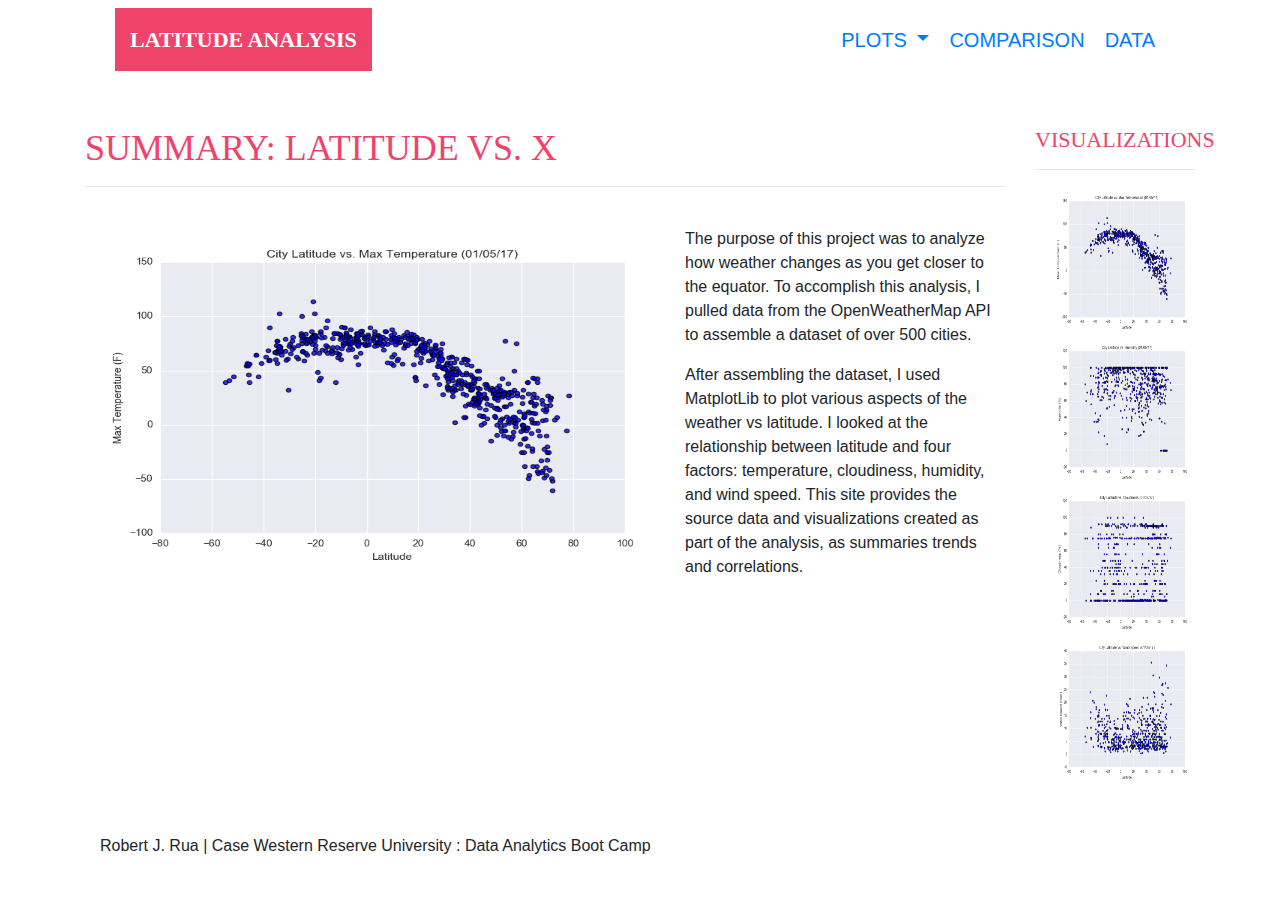
<file: index.html>
<!-- Index page -->
<!doctype html>
<html lang="en">

  <head>
		<!-- Specify the character encoding for this HTML document -->
		<meta charset="utf-8"/>

		<!-- Specify browser compatibility for this HTML document -->
		<meta http-equiv="X-UA-Compatible" content="IE=Edge, Chrome=1"/>
		
		<!-- Give the page a title -->
    <title>Latitude Analysis</title>

		<!-- Bootstrap css component -->
    <link rel="stylesheet" href="https://stackpath.bootstrapcdn.com/bootstrap/4.3.1/css/bootstrap.min.css" integrity="sha384-ggOyR0iXCbMQv3Xipma34MD+dH/1fQ784/j6cY/iJTQUOhcWr7x9JvoRxT2MZw1T" crossorigin="anonymous">
			
		<!-- Bootstrap JQuery, popper and Javascript minified-->
		<script src="https://code.jquery.com/jquery-3.3.1.slim.min.js" integrity="sha384-q8i/X+965DzO0rT7abK41JStQIAqVgRVzpbzo5smXKp4YfRvH+8abtTE1Pi6jizo" crossorigin="anonymous"></script>
		<script src="https://cdnjs.cloudflare.com/ajax/libs/popper.js/1.14.7/umd/popper.min.js" integrity="sha384-UO2eT0CpHqdSJQ6hJty5KVphtPhzWj9WO1clHTMGa3JDZwrnQq4sF86dIHNDz0W1" crossorigin="anonymous"></script>
		<script src="https://stackpath.bootstrapcdn.com/bootstrap/4.3.1/js/bootstrap.min.js" integrity="sha384-JjSmVgyd0p3pXB1rRibZUAYoIIy6OrQ6VrjIEaFf/nJGzIxFDsf4x0xIM+B07jRM" crossorigin="anonymous"></script>
	
    <!-- CSS stylesheet -->
    <link rel="stylesheet" href="style.css">
  </head>

	<!-- ############################################################################ -->

  <body>

    <!-- Navigation menu must have name of site on the left of the nav that allows users to return to the index from any page -->
		<nav class="navbar navbar-expand-lg">
				<div class="container-fluid">
					<div class="navbar-header">
						<a class="navbar-brand" href="index.html">LATITUDE ANALYSIS</a>
					</div>
						<ul class="nav navbar-nav navbar-right">
							<li class="dropdown">
								<a href="#" class="dropdown-toggle" data-toggle="dropdown" role="button" aria-haspopup="true" aria-expanded="false">PLOTS <span class="caret"></span></a>
								<!-- Must contain dropdown on the right of the navbar named "Plots" which provides links to each visualization page -->
								<ul class="dropdown-menu">
									<li><a href="maxtemp.html">Max Temperature</a></li>
									<li><a href="humidity.html">Humidity</a></li>
									<li><a href="cloudiness.html">Cloudiness</a></li>
									<li><a href="windspeed.html">Wind Speed</a></li>
								</ul>
							</li>
							<!-- Must have 2 or more links on the right: "Comparisons" which links to the comparisons page, and "Data" which links to the data page -->
							<li><a href="comparison.html">COMPARISON</a></li>
							<li><a href="data.html">DATA</a></li>
						</ul>
					</div>
				</div>
		</nav>
			<br>
			<br>

		<!-- Container 1 -->
		<div class="container">
				<div class="row">
						<div class="col-lg-10 col-md-8 col-sm-10">
								<h1>SUMMARY: LATITUDE VS. X</h1>
								<hr>
								<br>
								<img src="latvtemp.png" alt="maxtemp" height="350" width="600" align="left">
								<p>The purpose of this project was to analyze how weather changes as you get closer to the equator. To accomplish this analysis,
								I pulled data from the OpenWeatherMap API to assemble a dataset of over 500 cities.
								</p>
								<p>After assembling the dataset, I used MatplotLib to plot various aspects of the weather vs latitude. I looked at the relationship between 
								latitude and four factors: temperature, cloudiness, humidity, and wind speed.  This site provides the source data and visualizations created as part of the 
								analysis, as summaries trends and correlations.
								</p>
			</div>

			<div class="col-lg-2 col-md-4 col-sm-2">
					<h2>VISUALIZATIONS</h2>
					<hr>
							<div class= "col-md-4 col-sm-2">
									<a href="maxtemp.html"><img id ="pic1" src="latvtemp.png" alt="maxtemp" height="150" width="150"></a>
							</div> 
							<div class= "col-md-6 col-sm-3">
									<a href="humidity.html"><img id ="pic2" src="latvhumidity.png" alt="humidity" height="150" width="150"></a>
							</div> 
							<div class= "col-md-6 col-sm-3">
									<a href="cloudiness.html"><img id = "pic3" src="latvcloud.png" alt="cloudiness" height="150" width="150"></a>
							</div> 
							<div class= "col-md-6 col-sm-3">
									<a href="windspeed.html"><img id = "pic4" src="latvwind.png" alt="windspeed" height="150" width="150"></a>
							</div> 
						</hr>
						<br>
						<br>
			</div>
			<br>
			<br>
			<div class="container">
					<div class="col-md-12">
							<div class="sigline">
									<p>
											Robert J. Rua | Case Western Reserve University : Data Analytics Boot Camp 
									</p>
							</div>
					</div>
			</div>
    </body>
</file>
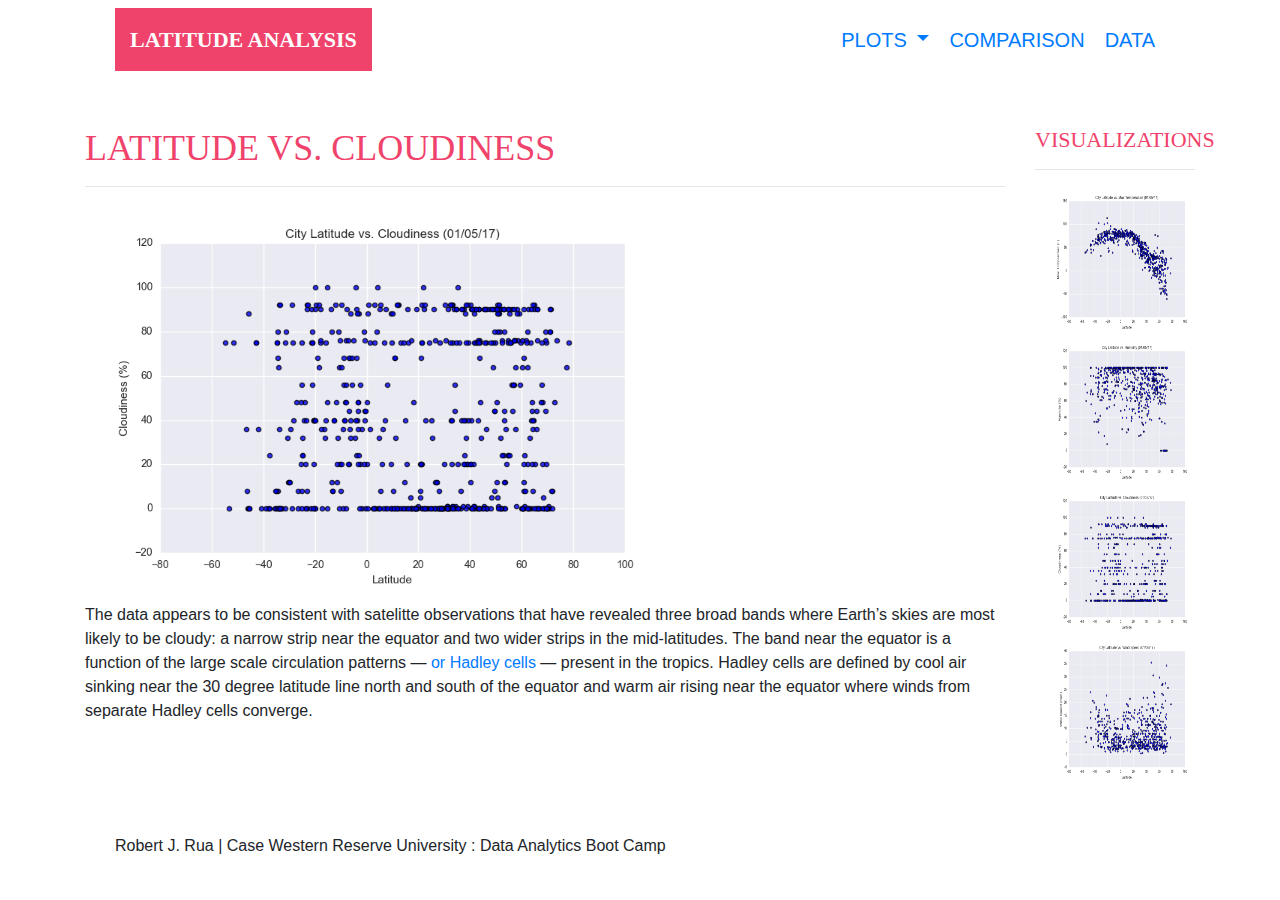
<file: cloudiness.html>
<!-- Cloudiness visualization -->
<!doctype html>
<html lang="en">

  <head>
		<!-- Specify the character encoding for this HTML document -->
		<meta charset="utf-8"/>

		<!-- Specify browser compatibility for this HTML document -->
		<meta http-equiv="X-UA-Compatible" content="IE=Edge, Chrome=1"/>
		
		<!-- Give the page a title -->
    <title>Latitude Analysis</title>

		<!-- Bootstrap css component -->
    <link rel="stylesheet" href="https://stackpath.bootstrapcdn.com/bootstrap/4.3.1/css/bootstrap.min.css" integrity="sha384-ggOyR0iXCbMQv3Xipma34MD+dH/1fQ784/j6cY/iJTQUOhcWr7x9JvoRxT2MZw1T" crossorigin="anonymous">
			
		<!-- Bootstrap JQuery, popper and Javascript minified-->
		<script src="https://code.jquery.com/jquery-3.3.1.slim.min.js" integrity="sha384-q8i/X+965DzO0rT7abK41JStQIAqVgRVzpbzo5smXKp4YfRvH+8abtTE1Pi6jizo" crossorigin="anonymous"></script>
		<script src="https://cdnjs.cloudflare.com/ajax/libs/popper.js/1.14.7/umd/popper.min.js" integrity="sha384-UO2eT0CpHqdSJQ6hJty5KVphtPhzWj9WO1clHTMGa3JDZwrnQq4sF86dIHNDz0W1" crossorigin="anonymous"></script>
		<script src="https://stackpath.bootstrapcdn.com/bootstrap/4.3.1/js/bootstrap.min.js" integrity="sha384-JjSmVgyd0p3pXB1rRibZUAYoIIy6OrQ6VrjIEaFf/nJGzIxFDsf4x0xIM+B07jRM" crossorigin="anonymous"></script>
	
    <!-- CSS stylesheet -->
    <link rel="stylesheet" href="style.css">
  </head>

	<!-- ############################################################################ -->

  <body>

    <!-- Navigation menu must have name of site on the left of the nav that allows users to return to the index from any page -->
		<nav class="navbar navbar-expand-lg">
				<div class="container-fluid">
					<div class="navbar-header">
						<a class="navbar-brand" href="index.html">LATITUDE ANALYSIS</a>
					</div>
						<ul class="nav navbar-nav navbar-right">
							<li class="dropdown">
								<a href="#" class="dropdown-toggle" data-toggle="dropdown" role="button" aria-haspopup="true" aria-expanded="false">PLOTS <span class="caret"></span></a>
								<!-- Must contain dropdown on the right of the navbar named "Plots" which provides links to each visualization page -->
								<ul class="dropdown-menu">
									<li><a href="maxtemp.html">Max Temperature</a></li>
									<li><a href="humidity.html">Humidity</a></li>
									<li><a href="cloudiness.html">Cloudiness</a></li>
									<li><a href="windspeed.html">Wind Speed</a></li>
								</ul>
							</li>
							<!-- Must have 2 or more links on the right: "Comparisons" which links to the comparisons page, and "Data" which links to the data page -->
							<li><a href="comparison.html">COMPARISON</a></li>
							<li><a href="data.html">DATA</a></li>
						</ul>
					</div>
				</div>
		</nav>
			<br>
            <br>
            
    <!-- Container 1 -->
    <div class="container">
    <!--<div class="row">-->
    <div class="row">
        <div class="col-lg-10 col-md-8 col-sm-10">
          <h1>LATITUDE VS. CLOUDINESS</h1>
          <hr>
            <img src="latvcloud.png" alt="maxtemp" height="400" width="600" align="center">
            <p>The data appears to be consistent with satelitte observations that have revealed three broad bands where Earth’s skies are most likely to be cloudy: 
                a narrow strip near the equator and two wider strips in the mid-latitudes. The band near the equator is a function of the large scale 
                circulation patterns — <a href="https://en.wikipedia.org/wiki/Hadley_cell">or Hadley cells</a> — present in the tropics. Hadley cells are defined by cool air sinking near the 30 degree latitude line north and south of the equator 
                and warm air rising near the equator where winds from separate Hadley cells converge.
            </p>
        </div>
        <div class="col-lg-2 col-md-4 col-sm-2">
            <h2>VISUALIZATIONS</h2>
                <hr>
                    <div class= "col-md-4 col-sm-2">
                        <a href="maxtemp.html"><img id ="pic1" src="latvtemp.png" alt="maxtemp" height="150" width="150"></a>
                    </div> 
                    <div class= "col-md-6 col-sm-3">
                        <a href="humidity.html"><img id ="pic2" src="latvhumidity.png" alt="humidity" height="150" width="150"></a>
                    </div> 
                    <div class= "col-md-6 col-sm-3">
                        <a href="cloudiness.html"><img id = "pic3" src="latvcloud.png" alt="cloudiness" height="150" width="150"></a>
                    </div> 
                    <div class= "col-md-6 col-sm-3">
                        <a href="windspeed.html"><img id = "pic4" src="latvwind.png" alt="windspeed" height="150" width="150"></a>
                    </div> 
                </hr>
        </div>
    </div>
    <br>
    <br>
    <div class="container">
        <div class="col-md-12">
            <div class="sigline">
                <p>
                Robert J. Rua | Case Western Reserve University : Data Analytics Boot Camp 
                </p>
            </div>
        </div>
    </div>
</body>
</file>
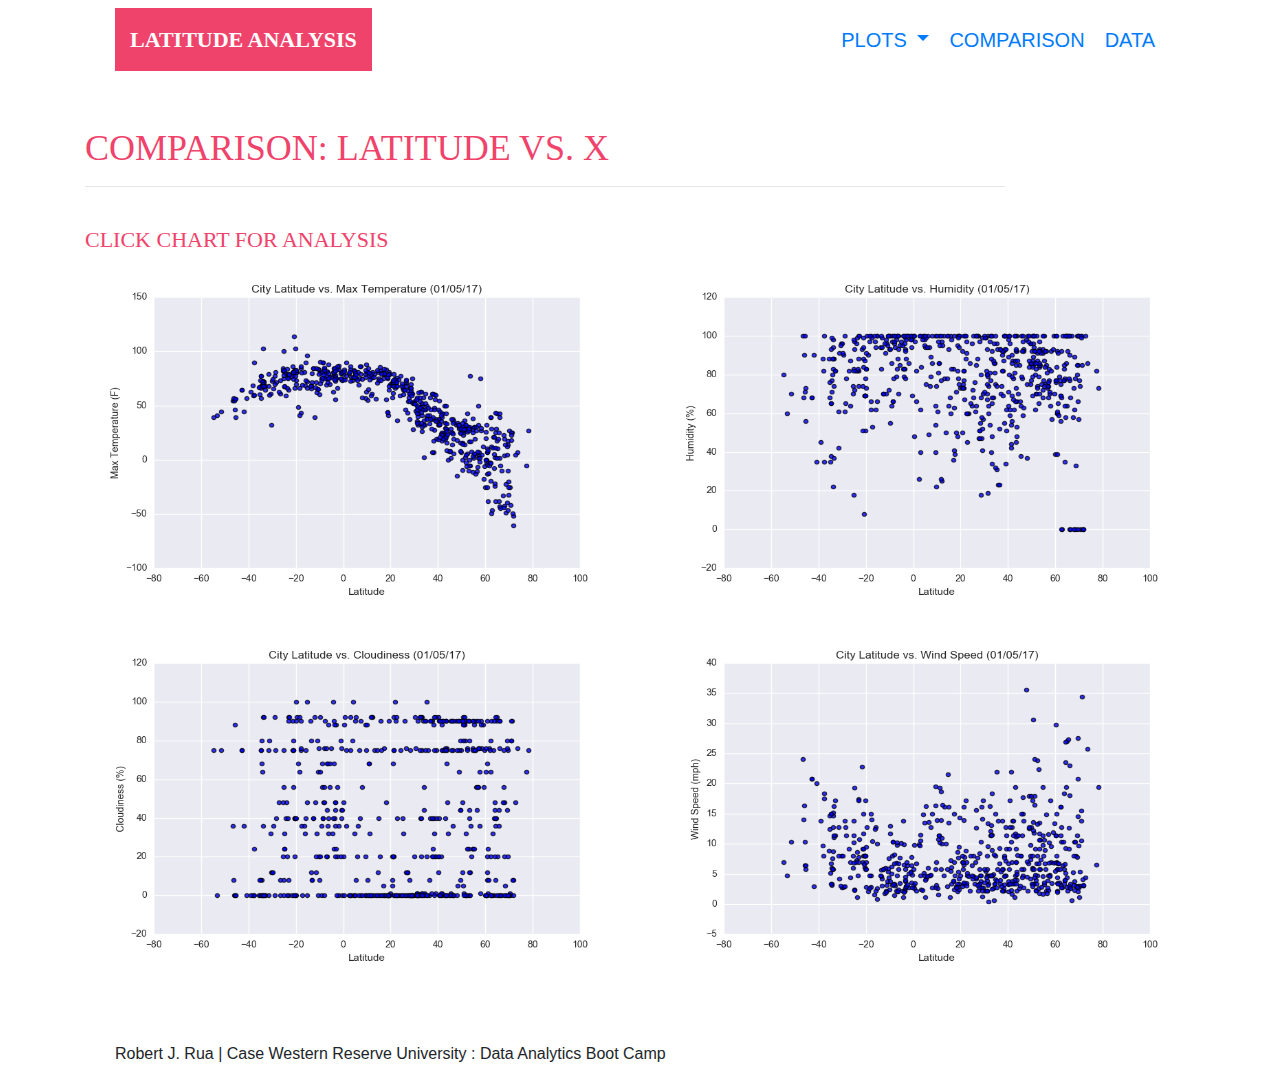
<file: comparison.html>
<!-- Comparisons page (#comparisons-page)-->
<!-- Index page -->
<!doctype html>
<html lang="en">

  <head>
		<!-- Specify the character encoding for this HTML document -->
		<meta charset="utf-8"/>

		<!-- Specify browser compatibility for this HTML document -->
		<meta http-equiv="X-UA-Compatible" content="IE=Edge, Chrome=1"/>
		
		<!-- Give the page a title -->
    <title>Latitude Analysis</title>

		<!-- Bootstrap css component -->
    <link rel="stylesheet" href="https://stackpath.bootstrapcdn.com/bootstrap/4.3.1/css/bootstrap.min.css" integrity="sha384-ggOyR0iXCbMQv3Xipma34MD+dH/1fQ784/j6cY/iJTQUOhcWr7x9JvoRxT2MZw1T" crossorigin="anonymous">
			
		<!-- Bootstrap JQuery, popper and Javascript minified-->
		<script src="https://code.jquery.com/jquery-3.3.1.slim.min.js" integrity="sha384-q8i/X+965DzO0rT7abK41JStQIAqVgRVzpbzo5smXKp4YfRvH+8abtTE1Pi6jizo" crossorigin="anonymous"></script>
		<script src="https://cdnjs.cloudflare.com/ajax/libs/popper.js/1.14.7/umd/popper.min.js" integrity="sha384-UO2eT0CpHqdSJQ6hJty5KVphtPhzWj9WO1clHTMGa3JDZwrnQq4sF86dIHNDz0W1" crossorigin="anonymous"></script>
		<script src="https://stackpath.bootstrapcdn.com/bootstrap/4.3.1/js/bootstrap.min.js" integrity="sha384-JjSmVgyd0p3pXB1rRibZUAYoIIy6OrQ6VrjIEaFf/nJGzIxFDsf4x0xIM+B07jRM" crossorigin="anonymous"></script>
	
    <!-- CSS stylesheet -->
    <link rel="stylesheet" href="style.css">
  </head>

	<!-- ############################################################################ -->

  <body>

    <!-- Navigation menu must have name of site on the left of the nav that allows users to return to the index from any page -->
		<nav class="navbar navbar-expand-lg">
				<div class="container-fluid">
					<div class="navbar-header">
						<a class="navbar-brand" href="index.html">LATITUDE ANALYSIS</a>
					</div>
						<ul class="nav navbar-nav navbar-right">
							<li class="dropdown">
								<a href="#" class="dropdown-toggle" data-toggle="dropdown" role="button" aria-haspopup="true" aria-expanded="false">PLOTS <span class="caret"></span></a>
								<!-- Must contain dropdown on the right of the navbar named "Plots" which provides links to each visualization page -->
								<ul class="dropdown-menu">
									<li><a href="maxtemp.html">Max Temperature</a></li>
									<li><a href="humidity.html">Humidity</a></li>
									<li><a href="cloudiness.html">Cloudiness</a></li>
									<li><a href="windspeed.html">Wind Speed</a></li>
								</ul>
							</li>
							<!-- Must have 2 or more links on the right: "Comparisons" which links to the comparisons page, and "Data" which links to the data page -->
							<li><a href="comparison.html">COMPARISON</a></li>
							<li><a href="data.html">DATA</a></li>
						</ul>
					</div>
				</div>
		</nav>
			<br>
			<br>

		<!-- Container 1 -->
		<div class="container">
			<div class="row">
				<div class="col-lg-10 col-md-8 col-sm-10">
					<h1>COMPARISON: LATITUDE VS. X</h1>
					<hr>
                    <br>
		</div>
        <!-- Create Bootstrap grid for comparison visualizations -->
        <!-- Grid must be two visualizations across on screens medium and larger, and 1 across on SM and XS screens -->
        <div class="container">
            <h2>CLICK CHART FOR ANALYSIS</h2>
            <div class="row">
                <div class="col-lg-6 col-md-6 col-sm-12 col-xs-12">
                    <figure class="figure">
                        <a href="maxtemp.html">
                            <img id="landing-viz" src="latvtemp.png" alt="Latitude vs. Temperature" height="350" width="550"></a>
                    </figure>
            </div>

                <div class="col-lg-6 col-md-6 col-sm-12 col-xs-12">
                    <figure class="figure">
                        <a href="humidity.html">
                            <img id="landing-viz" src="latvhumidity.png" alt="Latitude vs. Humidity" height="350" width="550"></a>
                    </figure>
            </div>

            <div class="w-100"></div>

                <div class="col-lg-6 col-md-6 col-sm-12 col-xs-12">
                    <figure class="figure">
                        <a href="cloudiness.html">
                            <img id="landing-viz" src="latvcloud.png" alt="Latitude vs. Cloudiness" height="350" width="550"></a>
                    </figure>
                </div>

                <div class="col-lg-6 col-md-6 col-sm-12 col-xs-12">
                    <figure class="figure">
                        <a href="windspeed.html">
                            <img id="landing-viz" src="latvwind.png" alt="Latitude vs. Wind Speed" height="350" width="550"></a>
                    </figure>
            </div>
        </div>
        <br>
        <br>
        <div class="container">
            <div class="col-md-12">
                <div class="sigline">
                    <p>
                    Robert J. Rua | Case Western Reserve University : Data Analytics Boot Camp 
                    </p>
                </div>
            </div>
        </div>
    </body>
</file>
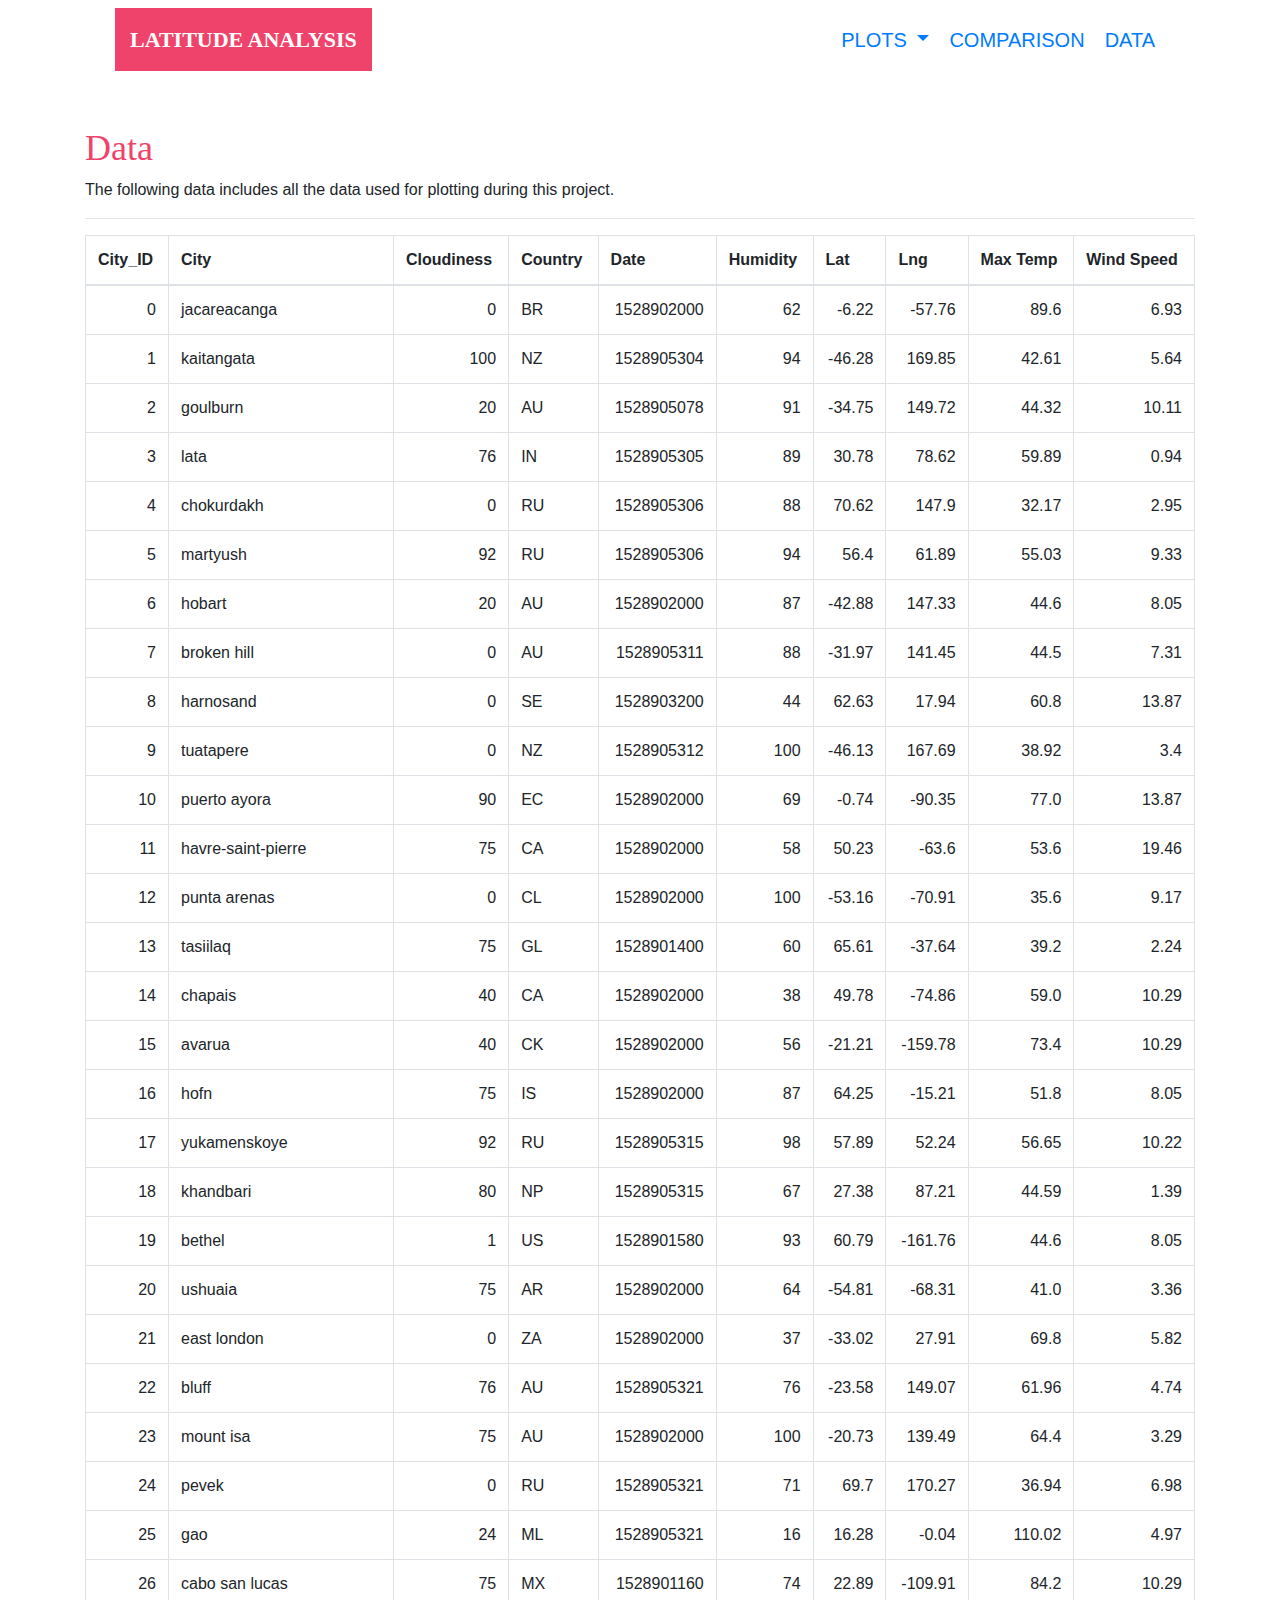
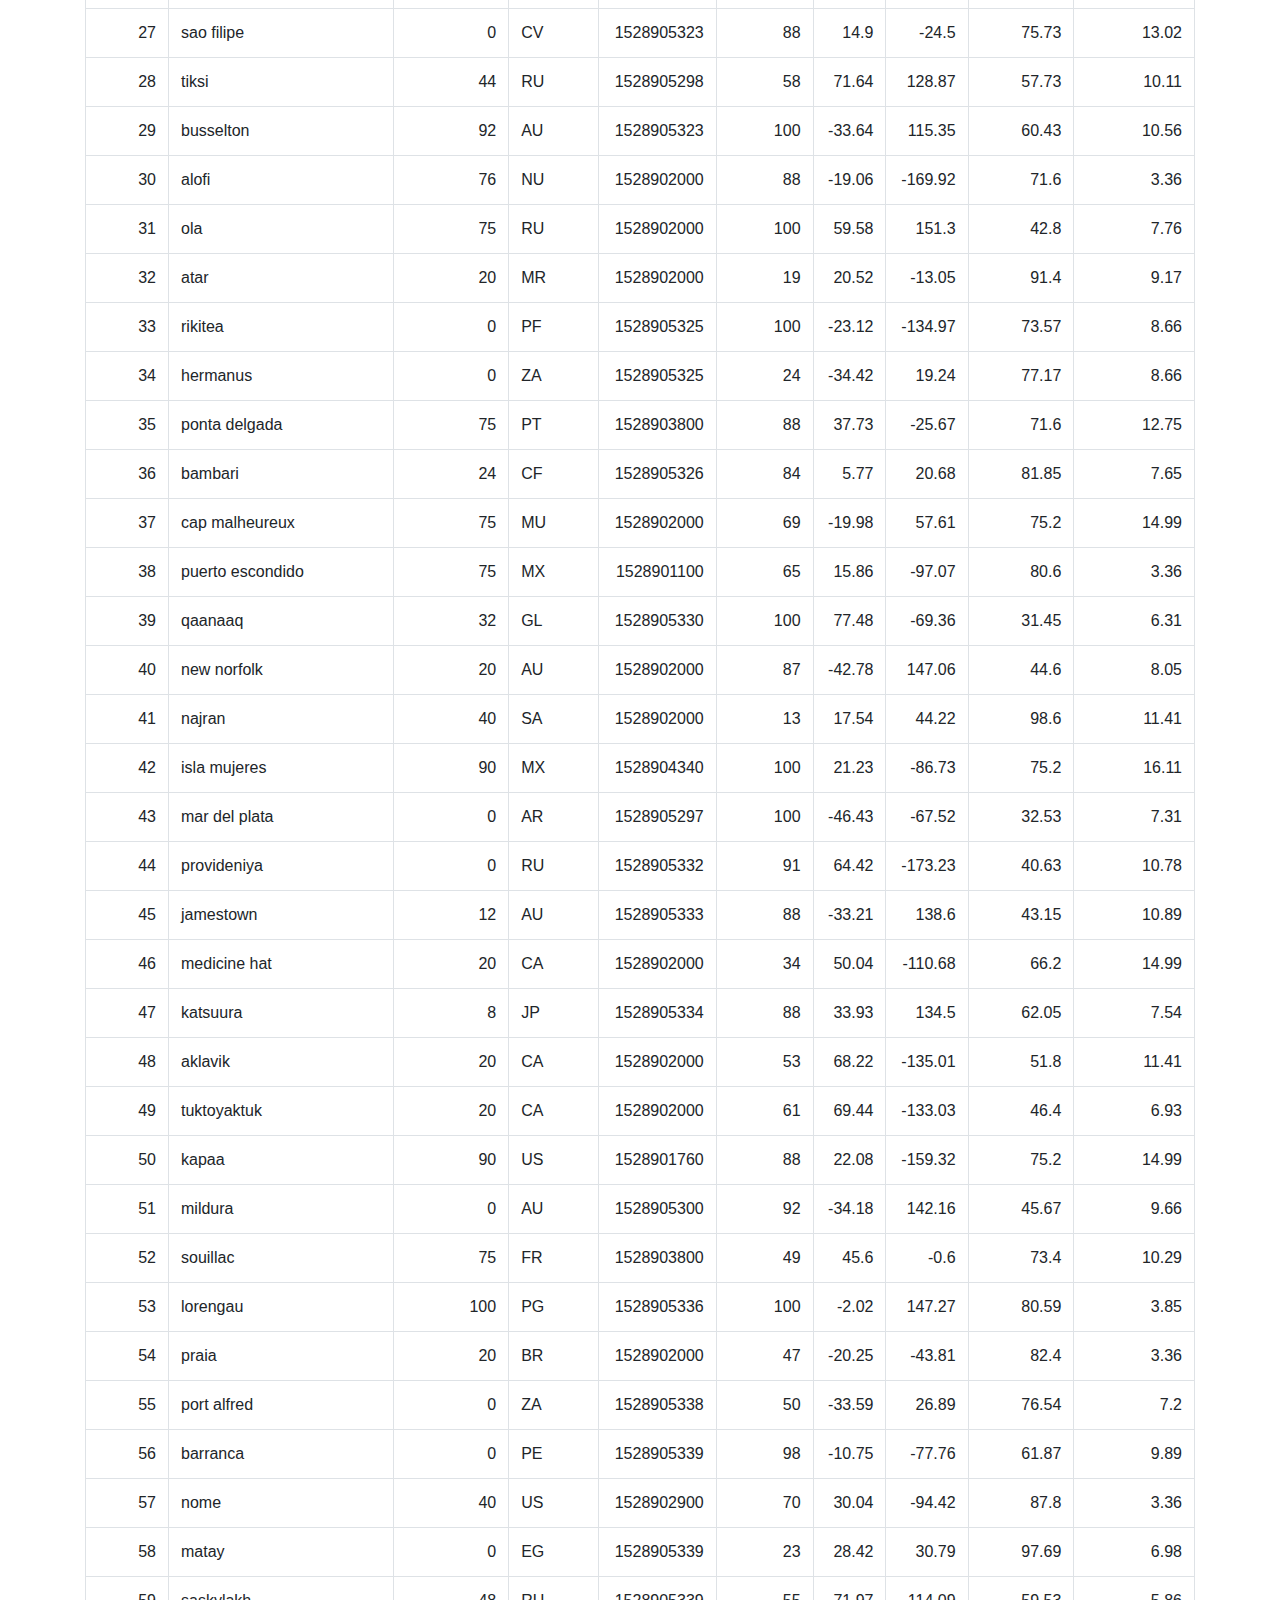
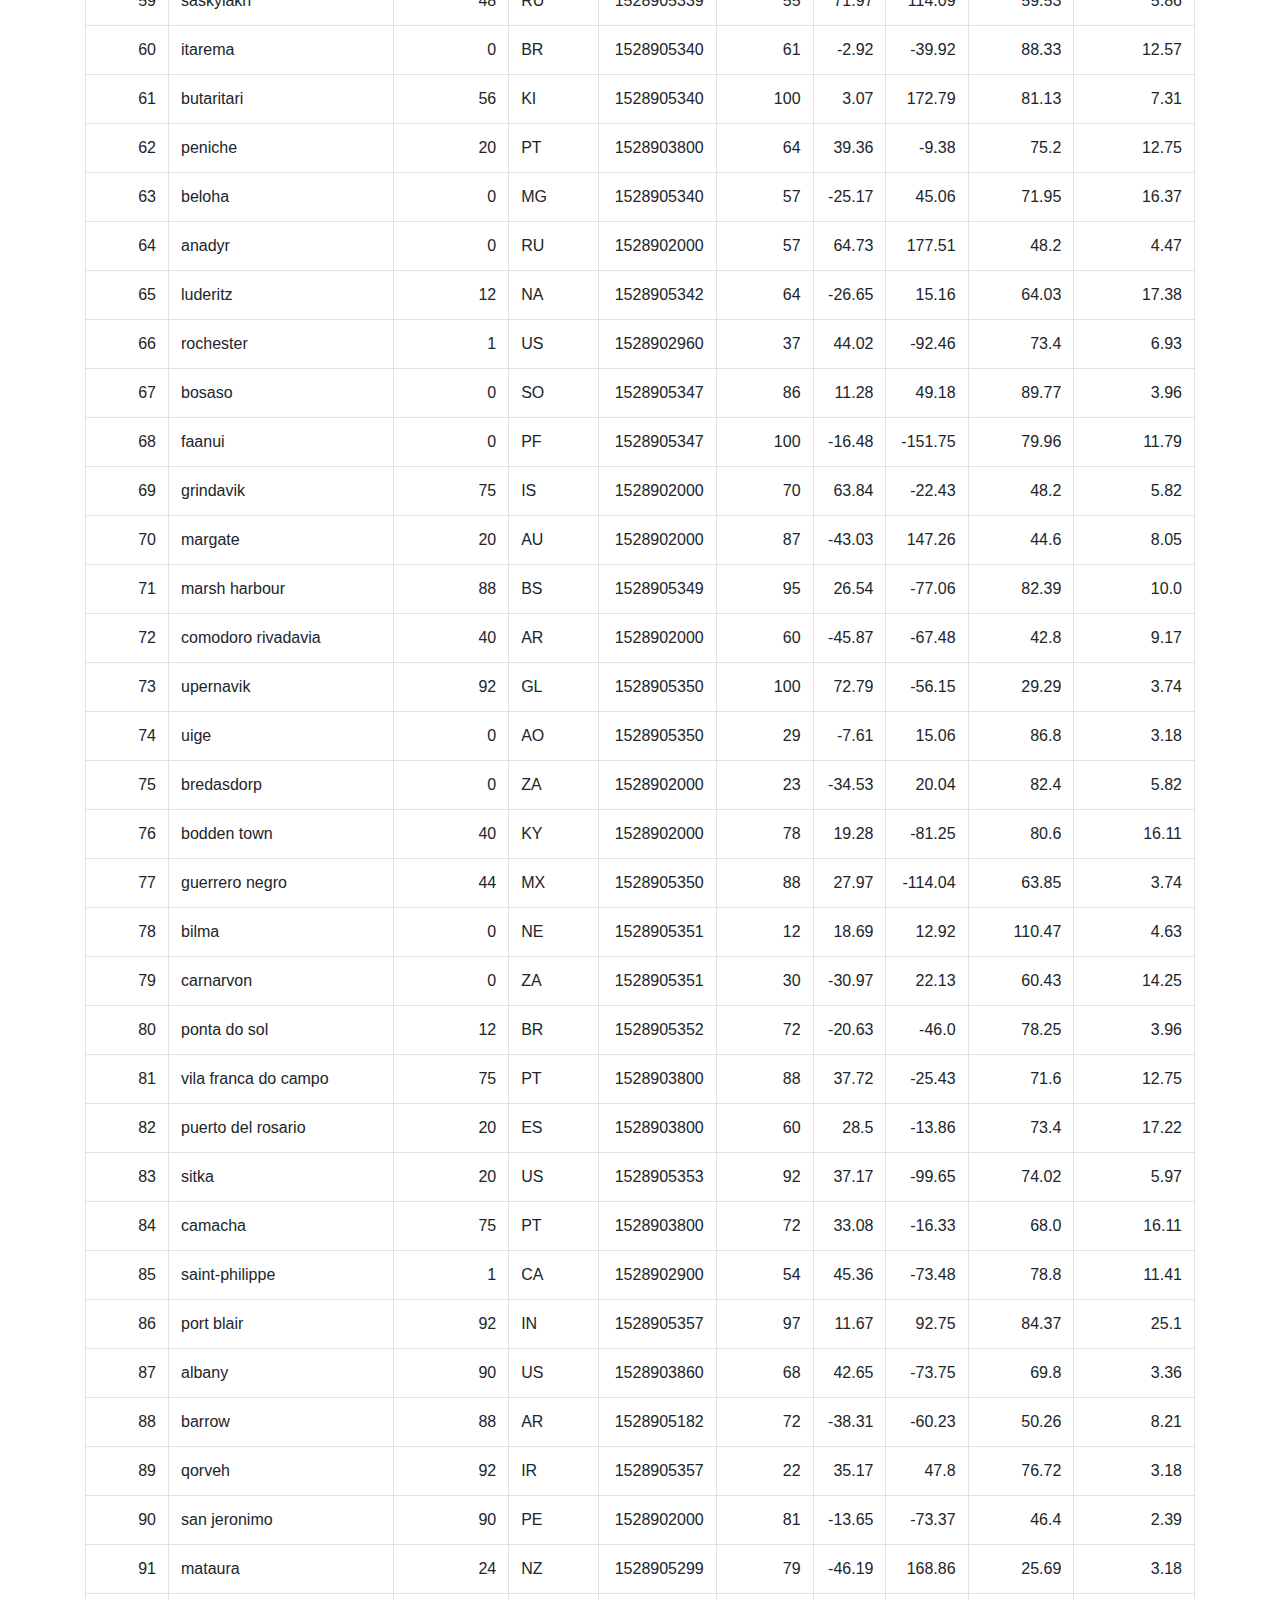
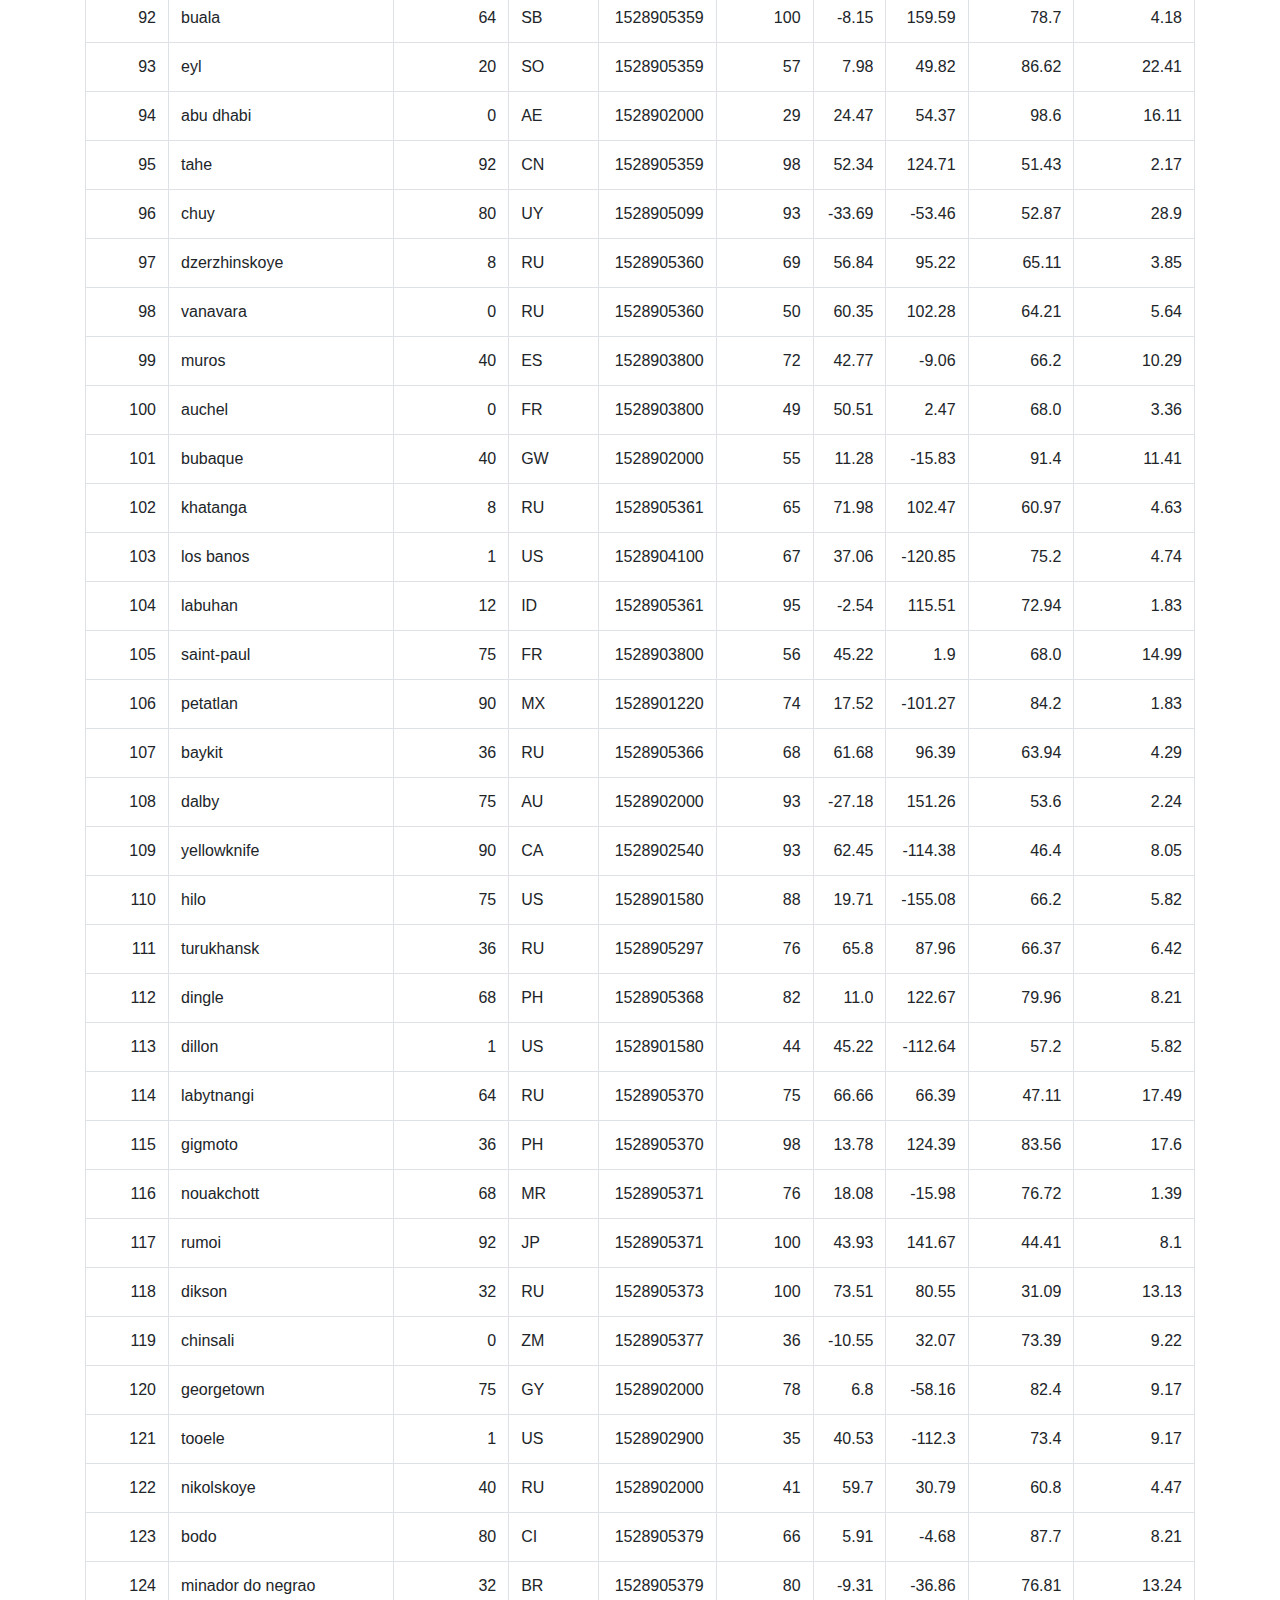
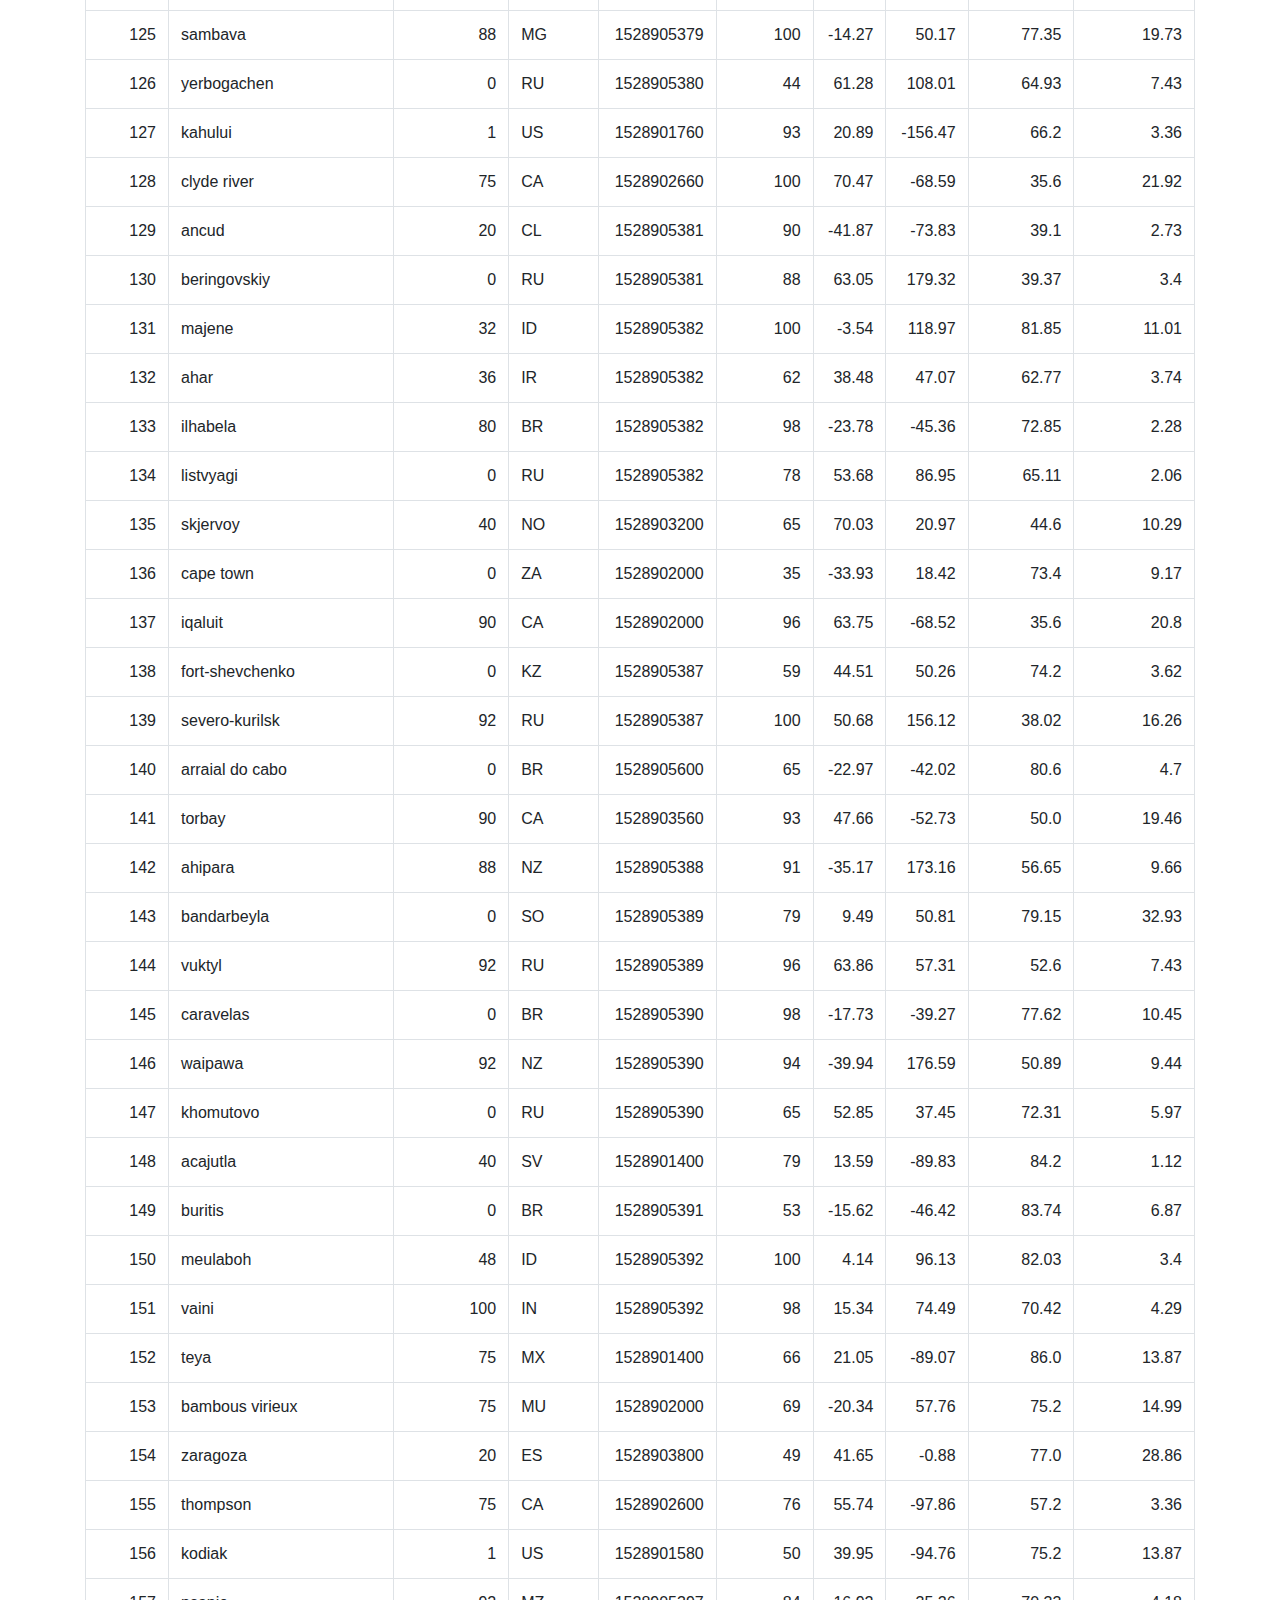
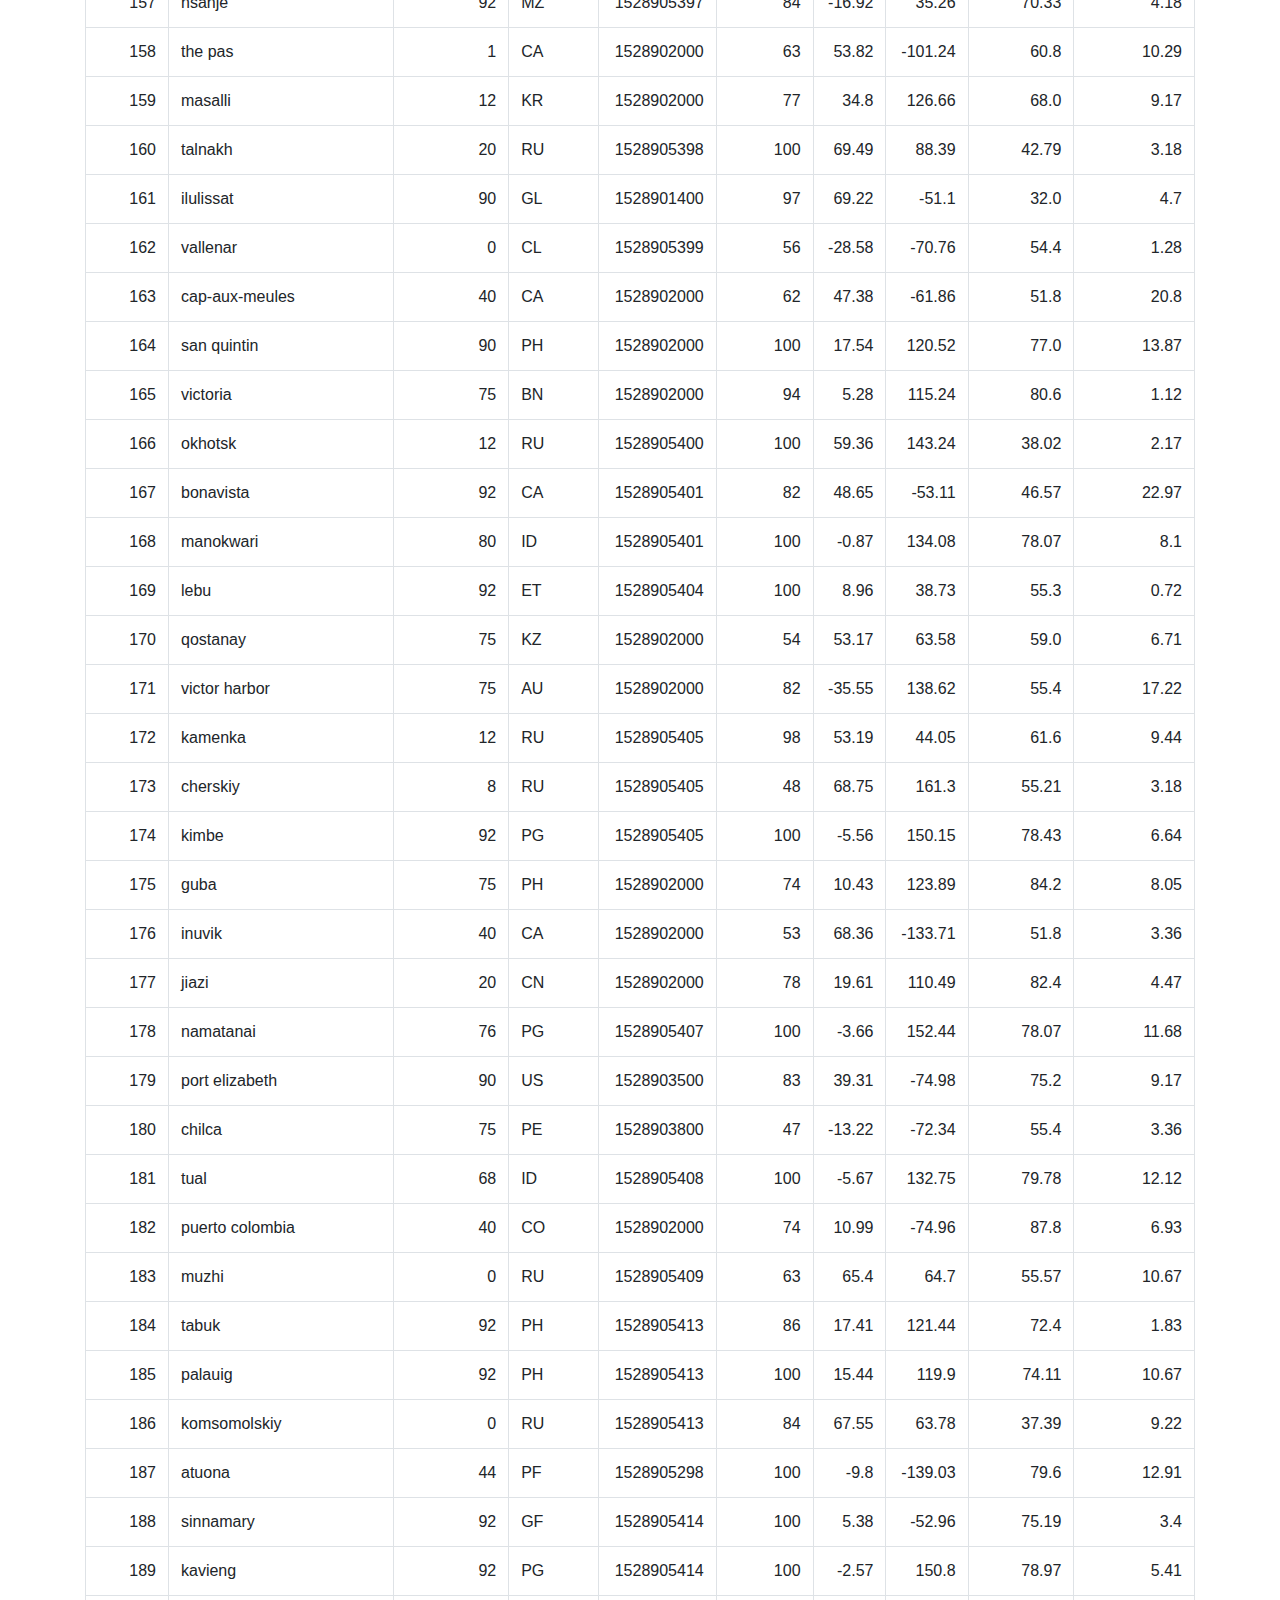
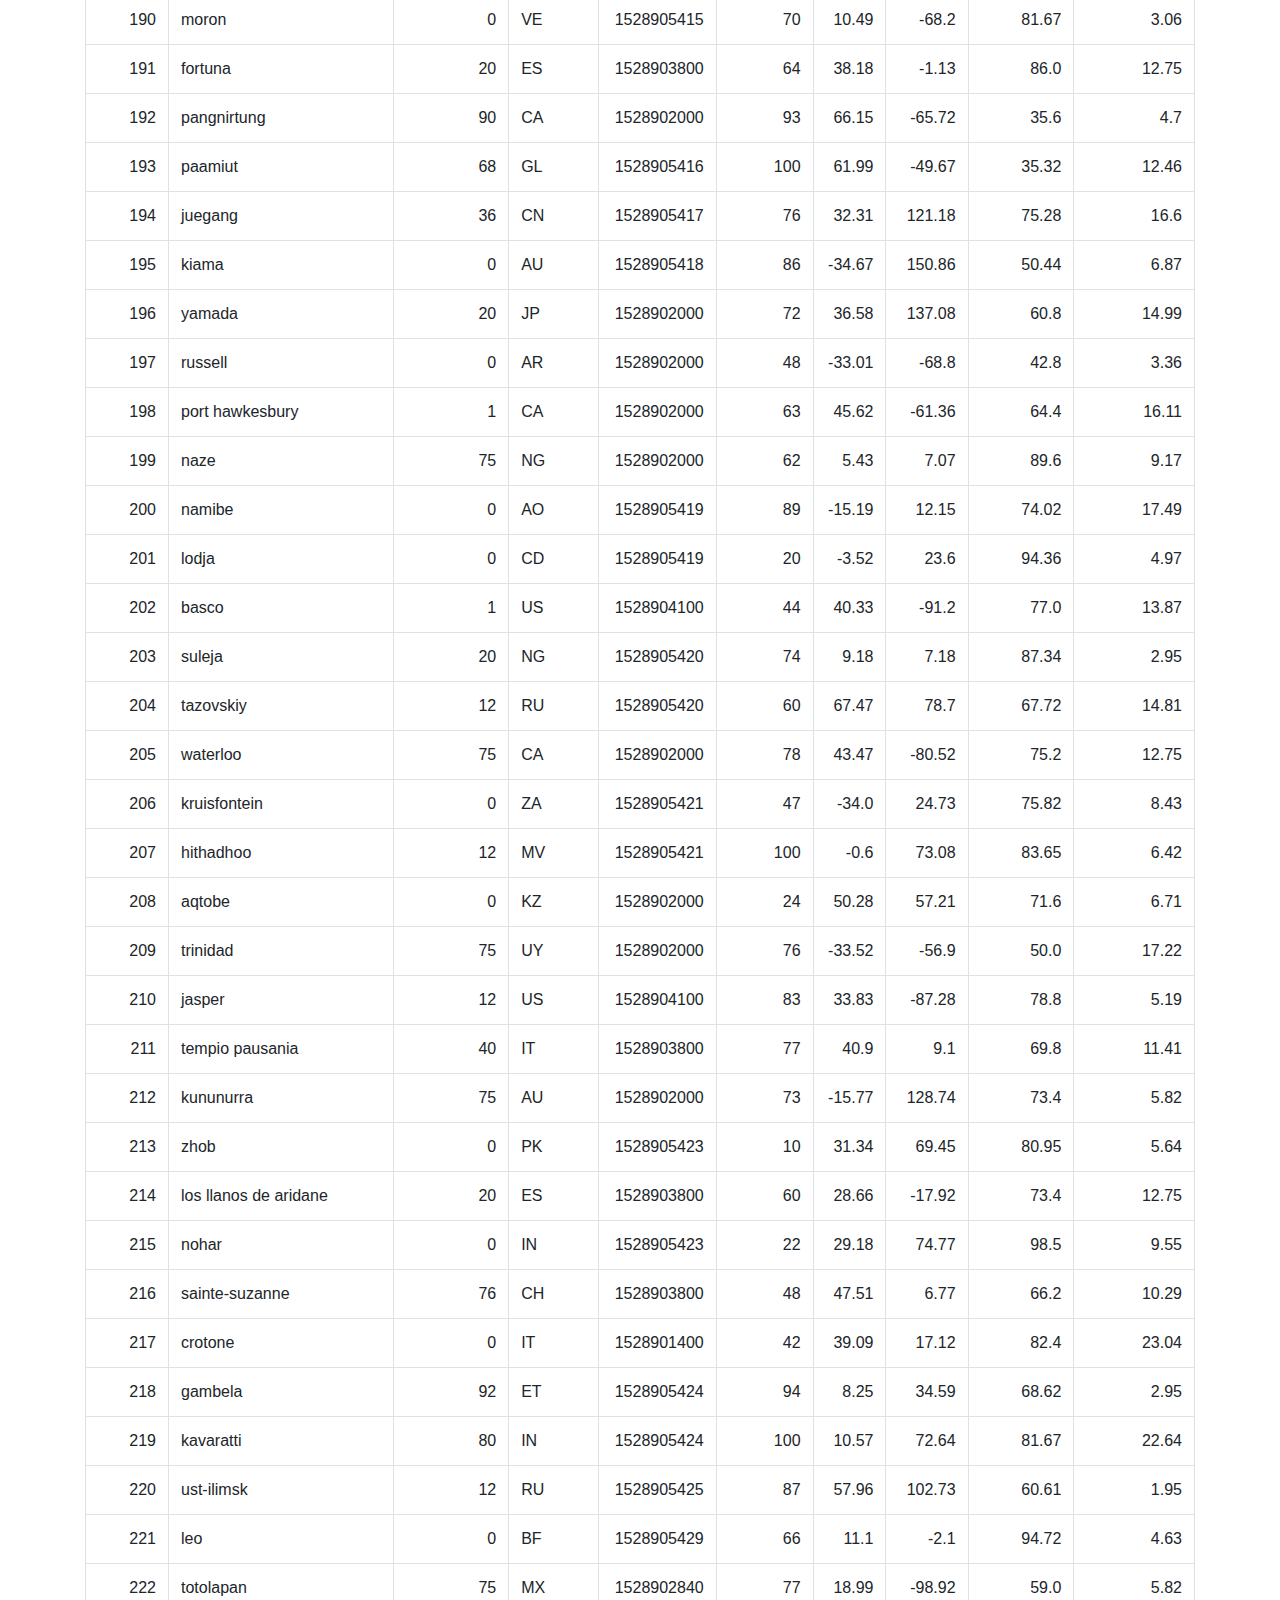
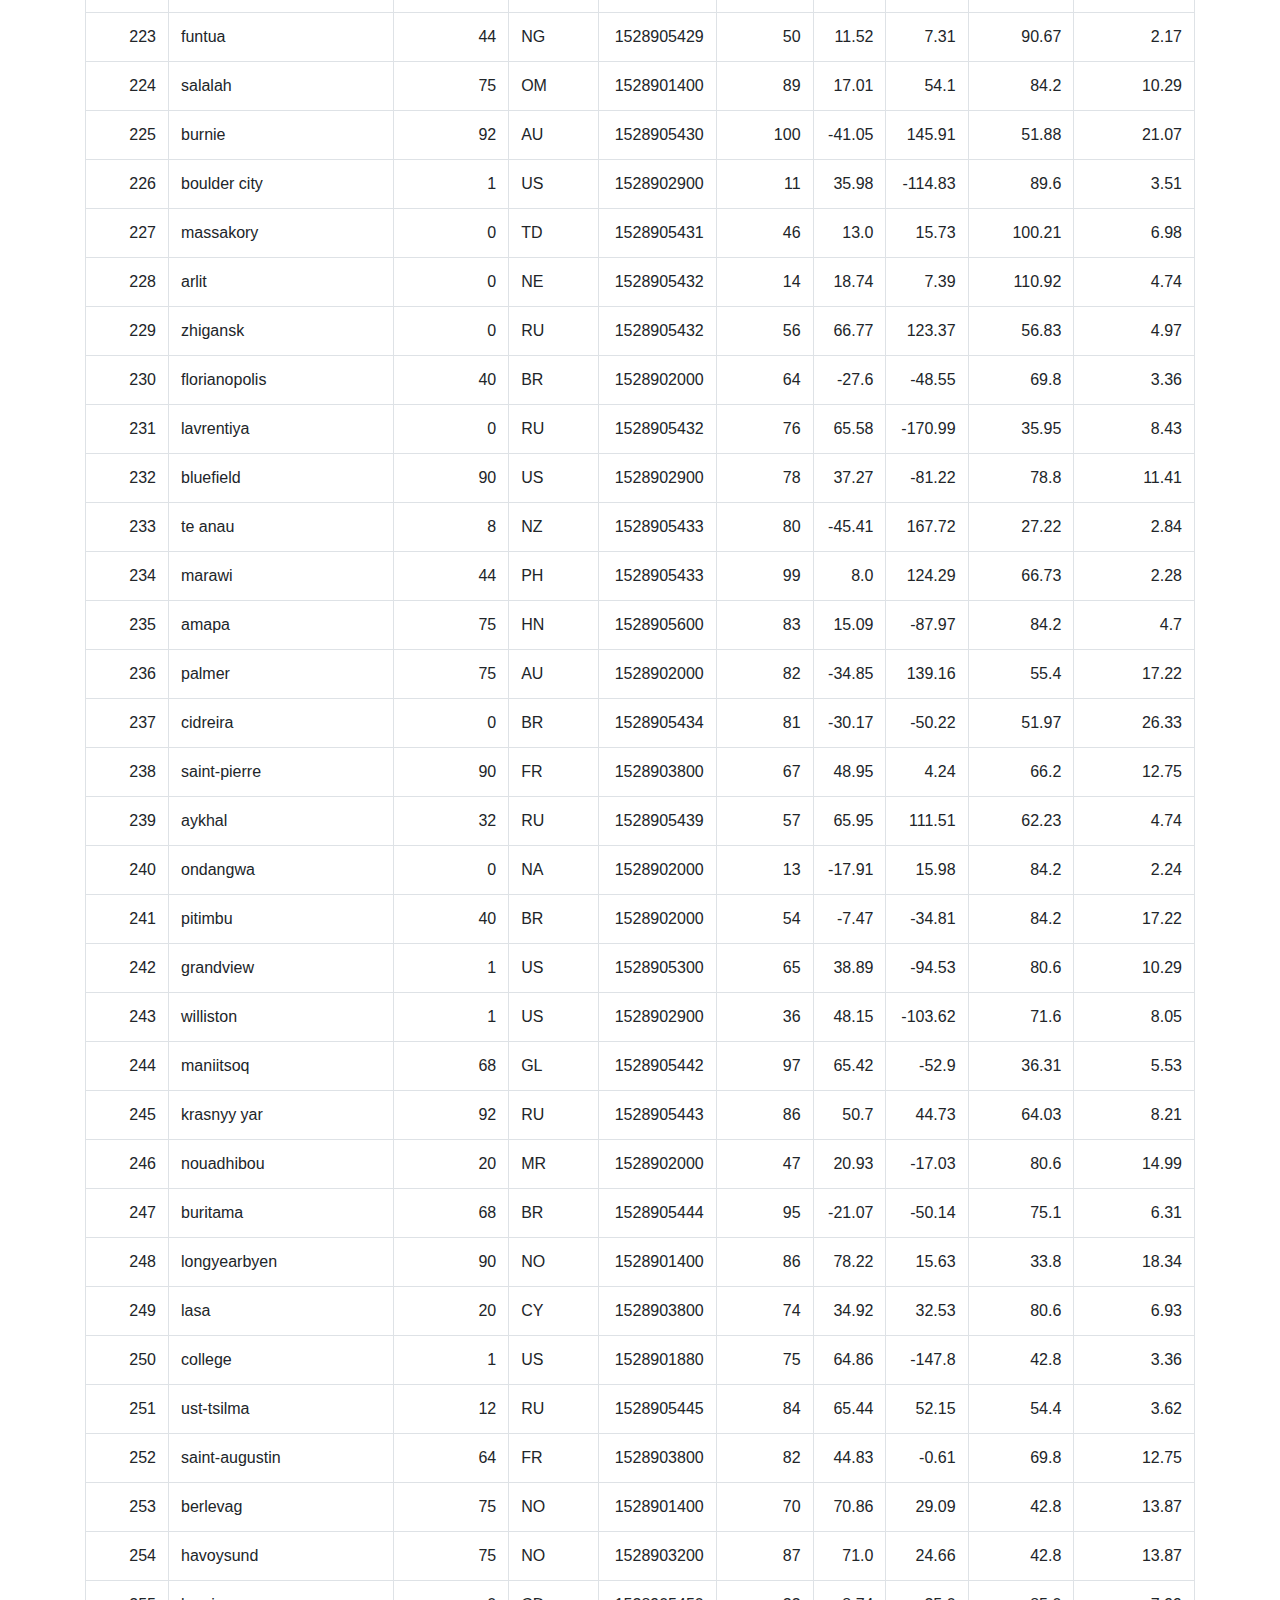
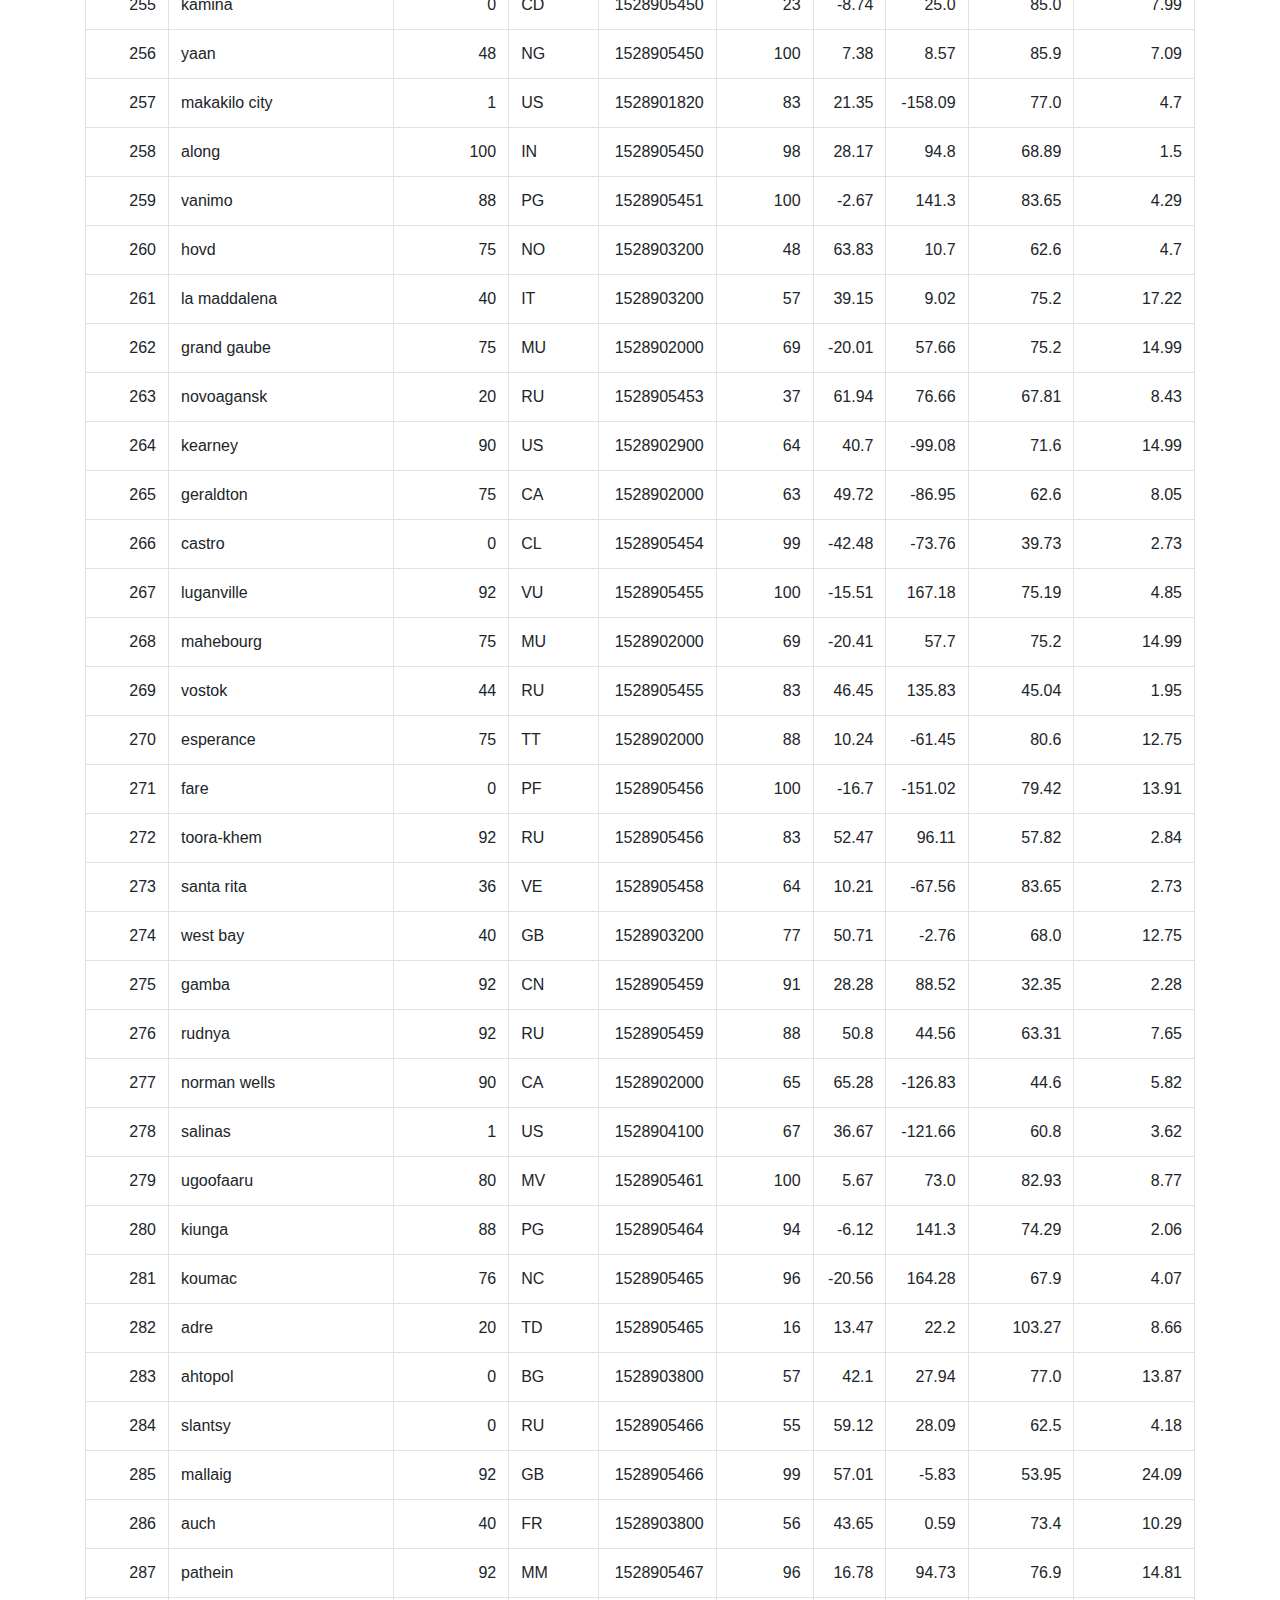
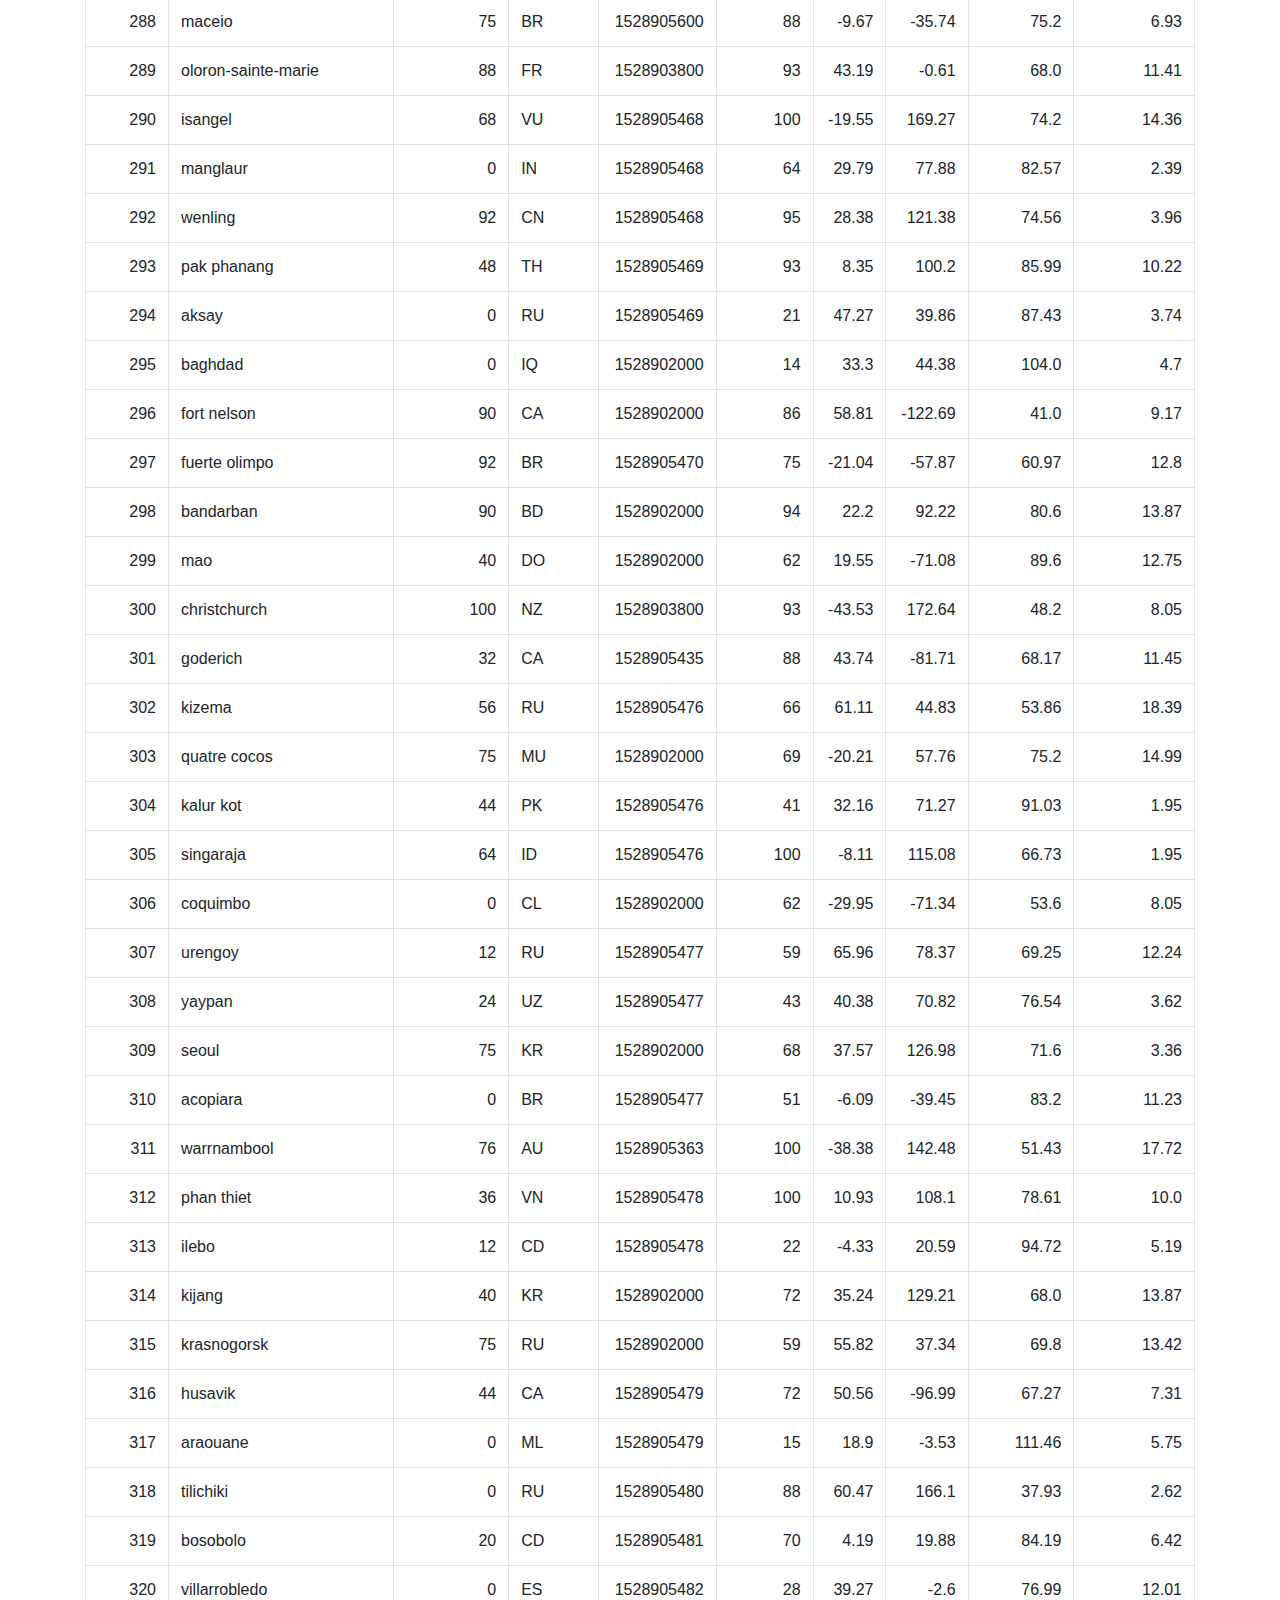
<file: data.html>
<!-- Data page (#data-page) -->
<!doctype html>
<html lang="en">

    <head>
        <!-- Specify the character encoding for this HTML document -->
        <meta charset="utf-8"/>
        
        <!-- Specify browser compatibility for this HTML document -->
        <meta http-equiv="X-UA-Compatible" content="IE=Edge, Chrome=1"/>
                
        <!-- Give the page a title -->
        <title>Data</title>
        
        <!-- Bootstrap css component -->
        <link rel="stylesheet" href="https://stackpath.bootstrapcdn.com/bootstrap/4.3.1/css/bootstrap.min.css" integrity="sha384-ggOyR0iXCbMQv3Xipma34MD+dH/1fQ784/j6cY/iJTQUOhcWr7x9JvoRxT2MZw1T" crossorigin="anonymous">
                    
            <!-- Bootstrap JQuery, popper and Javascript minified-->
            <script src="https://code.jquery.com/jquery-3.3.1.slim.min.js" integrity="sha384-q8i/X+965DzO0rT7abK41JStQIAqVgRVzpbzo5smXKp4YfRvH+8abtTE1Pi6jizo" crossorigin="anonymous"></script>
            <script src="https://cdnjs.cloudflare.com/ajax/libs/popper.js/1.14.7/umd/popper.min.js" integrity="sha384-UO2eT0CpHqdSJQ6hJty5KVphtPhzWj9WO1clHTMGa3JDZwrnQq4sF86dIHNDz0W1" crossorigin="anonymous"></script>
            <script src="https://stackpath.bootstrapcdn.com/bootstrap/4.3.1/js/bootstrap.min.js" integrity="sha384-JjSmVgyd0p3pXB1rRibZUAYoIIy6OrQ6VrjIEaFf/nJGzIxFDsf4x0xIM+B07jRM" crossorigin="anonymous"></script>
            
            <!-- CSS stylesheet -->
        <link rel="stylesheet" href="style.css">
    </head>

<body>
    <!-- Navigation menu must have name of site on the left of the nav that allows users to return to the index from any page -->
	<nav class="navbar navbar-expand-lg">
		<div class="container-fluid">
			<div class="navbar-header">
				<a class="navbar-brand" href="index.html">LATITUDE ANALYSIS</a>
			</div>
				<ul class="nav navbar-nav navbar-right">
					<li class="dropdown">
						<a href="#" class="dropdown-toggle" data-toggle="dropdown" role="button" aria-haspopup="true" aria-expanded="false">PLOTS <span class="caret"></span></a>
						<!-- Must contain dropdown on the right of the navbar named "Plots" which provides links to each visualization page -->
							<ul class="dropdown-menu">
								<li><a href="maxtemp.html">Max Temperature</a></li>
								<li><a href="humidity.html">Humidity</a></li>
								<li><a href="cloudiness.html">Cloudiness</a></li>
								<li><a href="windspeed.html">Wind Speed</a></li>
							</ul>
						</li>
						<!-- Must have 2 or more links on the right: "Comparisons" which links to the comparisons page, and "Data" which links to the data page -->
						<li><a href="comparison.html">COMPARISON</a></li>
						<li><a href="data.html">DATA</a></li>
					</ul>
				</div>
			</div>
		</nav>
			<br>
            <br>
            
    <!-- This page must display a responsive table containing the data used in the visualizations -->
    <!-- The table must be a bootstrap table component -->
    <!-- The data must come from exporting the '.csv' file as HTML or converting it to HTML.-->
    <!-- You may use a csv-to-html table conversion tool; e.g. http://www.convertcsv.com/csv-to-html.htm) -->
    <div class="container">   
            <div class="title">
                <h1>Data</h1>
                <p>The following data includes all the data used for plotting during this project.</p>
                <hr>

        <table class="table table-bordered table-hover table-condensed">
        <thead><tr><th title="Field #1">City_ID</th>
        <th title="Field #2">City</th>
        <th title="Field #3">Cloudiness</th>
        <th title="Field #4">Country</th>
        <th title="Field #5">Date</th>
        <th title="Field #6">Humidity</th>
        <th title="Field #7">Lat</th>
        <th title="Field #8">Lng</th>
        <th title="Field #9">Max Temp</th>
        <th title="Field #10">Wind Speed</th>
        </tr></thead>
        <tbody><tr>
        <td align="right">0</td>
        <td>jacareacanga</td>
        <td align="right">0</td>
        <td>BR</td>
        <td align="right">1528902000</td>
        <td align="right">62</td>
        <td align="right">-6.22</td>
        <td align="right">-57.76</td>
        <td align="right">89.6</td>
        <td align="right">6.93</td>
        </tr>
        <tr>
        <td align="right">1</td>
        <td>kaitangata</td>
        <td align="right">100</td>
        <td>NZ</td>
        <td align="right">1528905304</td>
        <td align="right">94</td>
        <td align="right">-46.28</td>
        <td align="right">169.85</td>
        <td align="right">42.61</td>
        <td align="right">5.64</td>
        </tr>
        <tr>
        <td align="right">2</td>
        <td>goulburn</td>
        <td align="right">20</td>
        <td>AU</td>
        <td align="right">1528905078</td>
        <td align="right">91</td>
        <td align="right">-34.75</td>
        <td align="right">149.72</td>
        <td align="right">44.32</td>
        <td align="right">10.11</td>
        </tr>
        <tr>
        <td align="right">3</td>
        <td>lata</td>
        <td align="right">76</td>
        <td>IN</td>
        <td align="right">1528905305</td>
        <td align="right">89</td>
        <td align="right">30.78</td>
        <td align="right">78.62</td>
        <td align="right">59.89</td>
        <td align="right">0.94</td>
        </tr>
        <tr>
        <td align="right">4</td>
        <td>chokurdakh</td>
        <td align="right">0</td>
        <td>RU</td>
        <td align="right">1528905306</td>
        <td align="right">88</td>
        <td align="right">70.62</td>
        <td align="right">147.9</td>
        <td align="right">32.17</td>
        <td align="right">2.95</td>
        </tr>
        <tr>
        <td align="right">5</td>
        <td>martyush</td>
        <td align="right">92</td>
        <td>RU</td>
        <td align="right">1528905306</td>
        <td align="right">94</td>
        <td align="right">56.4</td>
        <td align="right">61.89</td>
        <td align="right">55.03</td>
        <td align="right">9.33</td>
        </tr>
        <tr>
        <td align="right">6</td>
        <td>hobart</td>
        <td align="right">20</td>
        <td>AU</td>
        <td align="right">1528902000</td>
        <td align="right">87</td>
        <td align="right">-42.88</td>
        <td align="right">147.33</td>
        <td align="right">44.6</td>
        <td align="right">8.05</td>
        </tr>
        <tr>
        <td align="right">7</td>
        <td>broken hill</td>
        <td align="right">0</td>
        <td>AU</td>
        <td align="right">1528905311</td>
        <td align="right">88</td>
        <td align="right">-31.97</td>
        <td align="right">141.45</td>
        <td align="right">44.5</td>
        <td align="right">7.31</td>
        </tr>
        <tr>
        <td align="right">8</td>
        <td>harnosand</td>
        <td align="right">0</td>
        <td>SE</td>
        <td align="right">1528903200</td>
        <td align="right">44</td>
        <td align="right">62.63</td>
        <td align="right">17.94</td>
        <td align="right">60.8</td>
        <td align="right">13.87</td>
        </tr>
        <tr>
        <td align="right">9</td>
        <td>tuatapere</td>
        <td align="right">0</td>
        <td>NZ</td>
        <td align="right">1528905312</td>
        <td align="right">100</td>
        <td align="right">-46.13</td>
        <td align="right">167.69</td>
        <td align="right">38.92</td>
        <td align="right">3.4</td>
        </tr>
        <tr>
        <td align="right">10</td>
        <td>puerto ayora</td>
        <td align="right">90</td>
        <td>EC</td>
        <td align="right">1528902000</td>
        <td align="right">69</td>
        <td align="right">-0.74</td>
        <td align="right">-90.35</td>
        <td align="right">77.0</td>
        <td align="right">13.87</td>
        </tr>
        <tr>
        <td align="right">11</td>
        <td>havre-saint-pierre</td>
        <td align="right">75</td>
        <td>CA</td>
        <td align="right">1528902000</td>
        <td align="right">58</td>
        <td align="right">50.23</td>
        <td align="right">-63.6</td>
        <td align="right">53.6</td>
        <td align="right">19.46</td>
        </tr>
        <tr>
        <td align="right">12</td>
        <td>punta arenas</td>
        <td align="right">0</td>
        <td>CL</td>
        <td align="right">1528902000</td>
        <td align="right">100</td>
        <td align="right">-53.16</td>
        <td align="right">-70.91</td>
        <td align="right">35.6</td>
        <td align="right">9.17</td>
        </tr>
        <tr>
        <td align="right">13</td>
        <td>tasiilaq</td>
        <td align="right">75</td>
        <td>GL</td>
        <td align="right">1528901400</td>
        <td align="right">60</td>
        <td align="right">65.61</td>
        <td align="right">-37.64</td>
        <td align="right">39.2</td>
        <td align="right">2.24</td>
        </tr>
        <tr>
        <td align="right">14</td>
        <td>chapais</td>
        <td align="right">40</td>
        <td>CA</td>
        <td align="right">1528902000</td>
        <td align="right">38</td>
        <td align="right">49.78</td>
        <td align="right">-74.86</td>
        <td align="right">59.0</td>
        <td align="right">10.29</td>
        </tr>
        <tr>
        <td align="right">15</td>
        <td>avarua</td>
        <td align="right">40</td>
        <td>CK</td>
        <td align="right">1528902000</td>
        <td align="right">56</td>
        <td align="right">-21.21</td>
        <td align="right">-159.78</td>
        <td align="right">73.4</td>
        <td align="right">10.29</td>
        </tr>
        <tr>
        <td align="right">16</td>
        <td>hofn</td>
        <td align="right">75</td>
        <td>IS</td>
        <td align="right">1528902000</td>
        <td align="right">87</td>
        <td align="right">64.25</td>
        <td align="right">-15.21</td>
        <td align="right">51.8</td>
        <td align="right">8.05</td>
        </tr>
        <tr>
        <td align="right">17</td>
        <td>yukamenskoye</td>
        <td align="right">92</td>
        <td>RU</td>
        <td align="right">1528905315</td>
        <td align="right">98</td>
        <td align="right">57.89</td>
        <td align="right">52.24</td>
        <td align="right">56.65</td>
        <td align="right">10.22</td>
        </tr>
        <tr>
        <td align="right">18</td>
        <td>khandbari</td>
        <td align="right">80</td>
        <td>NP</td>
        <td align="right">1528905315</td>
        <td align="right">67</td>
        <td align="right">27.38</td>
        <td align="right">87.21</td>
        <td align="right">44.59</td>
        <td align="right">1.39</td>
        </tr>
        <tr>
        <td align="right">19</td>
        <td>bethel</td>
        <td align="right">1</td>
        <td>US</td>
        <td align="right">1528901580</td>
        <td align="right">93</td>
        <td align="right">60.79</td>
        <td align="right">-161.76</td>
        <td align="right">44.6</td>
        <td align="right">8.05</td>
        </tr>
        <tr>
        <td align="right">20</td>
        <td>ushuaia</td>
        <td align="right">75</td>
        <td>AR</td>
        <td align="right">1528902000</td>
        <td align="right">64</td>
        <td align="right">-54.81</td>
        <td align="right">-68.31</td>
        <td align="right">41.0</td>
        <td align="right">3.36</td>
        </tr>
        <tr>
        <td align="right">21</td>
        <td>east london</td>
        <td align="right">0</td>
        <td>ZA</td>
        <td align="right">1528902000</td>
        <td align="right">37</td>
        <td align="right">-33.02</td>
        <td align="right">27.91</td>
        <td align="right">69.8</td>
        <td align="right">5.82</td>
        </tr>
        <tr>
        <td align="right">22</td>
        <td>bluff</td>
        <td align="right">76</td>
        <td>AU</td>
        <td align="right">1528905321</td>
        <td align="right">76</td>
        <td align="right">-23.58</td>
        <td align="right">149.07</td>
        <td align="right">61.96</td>
        <td align="right">4.74</td>
        </tr>
        <tr>
        <td align="right">23</td>
        <td>mount isa</td>
        <td align="right">75</td>
        <td>AU</td>
        <td align="right">1528902000</td>
        <td align="right">100</td>
        <td align="right">-20.73</td>
        <td align="right">139.49</td>
        <td align="right">64.4</td>
        <td align="right">3.29</td>
        </tr>
        <tr>
        <td align="right">24</td>
        <td>pevek</td>
        <td align="right">0</td>
        <td>RU</td>
        <td align="right">1528905321</td>
        <td align="right">71</td>
        <td align="right">69.7</td>
        <td align="right">170.27</td>
        <td align="right">36.94</td>
        <td align="right">6.98</td>
        </tr>
        <tr>
        <td align="right">25</td>
        <td>gao</td>
        <td align="right">24</td>
        <td>ML</td>
        <td align="right">1528905321</td>
        <td align="right">16</td>
        <td align="right">16.28</td>
        <td align="right">-0.04</td>
        <td align="right">110.02</td>
        <td align="right">4.97</td>
        </tr>
        <tr>
        <td align="right">26</td>
        <td>cabo san lucas</td>
        <td align="right">75</td>
        <td>MX</td>
        <td align="right">1528901160</td>
        <td align="right">74</td>
        <td align="right">22.89</td>
        <td align="right">-109.91</td>
        <td align="right">84.2</td>
        <td align="right">10.29</td>
        </tr>
        <tr>
        <td align="right">27</td>
        <td>sao filipe</td>
        <td align="right">0</td>
        <td>CV</td>
        <td align="right">1528905323</td>
        <td align="right">88</td>
        <td align="right">14.9</td>
        <td align="right">-24.5</td>
        <td align="right">75.73</td>
        <td align="right">13.02</td>
        </tr>
        <tr>
        <td align="right">28</td>
        <td>tiksi</td>
        <td align="right">44</td>
        <td>RU</td>
        <td align="right">1528905298</td>
        <td align="right">58</td>
        <td align="right">71.64</td>
        <td align="right">128.87</td>
        <td align="right">57.73</td>
        <td align="right">10.11</td>
        </tr>
        <tr>
        <td align="right">29</td>
        <td>busselton</td>
        <td align="right">92</td>
        <td>AU</td>
        <td align="right">1528905323</td>
        <td align="right">100</td>
        <td align="right">-33.64</td>
        <td align="right">115.35</td>
        <td align="right">60.43</td>
        <td align="right">10.56</td>
        </tr>
        <tr>
        <td align="right">30</td>
        <td>alofi</td>
        <td align="right">76</td>
        <td>NU</td>
        <td align="right">1528902000</td>
        <td align="right">88</td>
        <td align="right">-19.06</td>
        <td align="right">-169.92</td>
        <td align="right">71.6</td>
        <td align="right">3.36</td>
        </tr>
        <tr>
        <td align="right">31</td>
        <td>ola</td>
        <td align="right">75</td>
        <td>RU</td>
        <td align="right">1528902000</td>
        <td align="right">100</td>
        <td align="right">59.58</td>
        <td align="right">151.3</td>
        <td align="right">42.8</td>
        <td align="right">7.76</td>
        </tr>
        <tr>
        <td align="right">32</td>
        <td>atar</td>
        <td align="right">20</td>
        <td>MR</td>
        <td align="right">1528902000</td>
        <td align="right">19</td>
        <td align="right">20.52</td>
        <td align="right">-13.05</td>
        <td align="right">91.4</td>
        <td align="right">9.17</td>
        </tr>
        <tr>
        <td align="right">33</td>
        <td>rikitea</td>
        <td align="right">0</td>
        <td>PF</td>
        <td align="right">1528905325</td>
        <td align="right">100</td>
        <td align="right">-23.12</td>
        <td align="right">-134.97</td>
        <td align="right">73.57</td>
        <td align="right">8.66</td>
        </tr>
        <tr>
        <td align="right">34</td>
        <td>hermanus</td>
        <td align="right">0</td>
        <td>ZA</td>
        <td align="right">1528905325</td>
        <td align="right">24</td>
        <td align="right">-34.42</td>
        <td align="right">19.24</td>
        <td align="right">77.17</td>
        <td align="right">8.66</td>
        </tr>
        <tr>
        <td align="right">35</td>
        <td>ponta delgada</td>
        <td align="right">75</td>
        <td>PT</td>
        <td align="right">1528903800</td>
        <td align="right">88</td>
        <td align="right">37.73</td>
        <td align="right">-25.67</td>
        <td align="right">71.6</td>
        <td align="right">12.75</td>
        </tr>
        <tr>
        <td align="right">36</td>
        <td>bambari</td>
        <td align="right">24</td>
        <td>CF</td>
        <td align="right">1528905326</td>
        <td align="right">84</td>
        <td align="right">5.77</td>
        <td align="right">20.68</td>
        <td align="right">81.85</td>
        <td align="right">7.65</td>
        </tr>
        <tr>
        <td align="right">37</td>
        <td>cap malheureux</td>
        <td align="right">75</td>
        <td>MU</td>
        <td align="right">1528902000</td>
        <td align="right">69</td>
        <td align="right">-19.98</td>
        <td align="right">57.61</td>
        <td align="right">75.2</td>
        <td align="right">14.99</td>
        </tr>
        <tr>
        <td align="right">38</td>
        <td>puerto escondido</td>
        <td align="right">75</td>
        <td>MX</td>
        <td align="right">1528901100</td>
        <td align="right">65</td>
        <td align="right">15.86</td>
        <td align="right">-97.07</td>
        <td align="right">80.6</td>
        <td align="right">3.36</td>
        </tr>
        <tr>
        <td align="right">39</td>
        <td>qaanaaq</td>
        <td align="right">32</td>
        <td>GL</td>
        <td align="right">1528905330</td>
        <td align="right">100</td>
        <td align="right">77.48</td>
        <td align="right">-69.36</td>
        <td align="right">31.45</td>
        <td align="right">6.31</td>
        </tr>
        <tr>
        <td align="right">40</td>
        <td>new norfolk</td>
        <td align="right">20</td>
        <td>AU</td>
        <td align="right">1528902000</td>
        <td align="right">87</td>
        <td align="right">-42.78</td>
        <td align="right">147.06</td>
        <td align="right">44.6</td>
        <td align="right">8.05</td>
        </tr>
        <tr>
        <td align="right">41</td>
        <td>najran</td>
        <td align="right">40</td>
        <td>SA</td>
        <td align="right">1528902000</td>
        <td align="right">13</td>
        <td align="right">17.54</td>
        <td align="right">44.22</td>
        <td align="right">98.6</td>
        <td align="right">11.41</td>
        </tr>
        <tr>
        <td align="right">42</td>
        <td>isla mujeres</td>
        <td align="right">90</td>
        <td>MX</td>
        <td align="right">1528904340</td>
        <td align="right">100</td>
        <td align="right">21.23</td>
        <td align="right">-86.73</td>
        <td align="right">75.2</td>
        <td align="right">16.11</td>
        </tr>
        <tr>
        <td align="right">43</td>
        <td>mar del plata</td>
        <td align="right">0</td>
        <td>AR</td>
        <td align="right">1528905297</td>
        <td align="right">100</td>
        <td align="right">-46.43</td>
        <td align="right">-67.52</td>
        <td align="right">32.53</td>
        <td align="right">7.31</td>
        </tr>
        <tr>
        <td align="right">44</td>
        <td>provideniya</td>
        <td align="right">0</td>
        <td>RU</td>
        <td align="right">1528905332</td>
        <td align="right">91</td>
        <td align="right">64.42</td>
        <td align="right">-173.23</td>
        <td align="right">40.63</td>
        <td align="right">10.78</td>
        </tr>
        <tr>
        <td align="right">45</td>
        <td>jamestown</td>
        <td align="right">12</td>
        <td>AU</td>
        <td align="right">1528905333</td>
        <td align="right">88</td>
        <td align="right">-33.21</td>
        <td align="right">138.6</td>
        <td align="right">43.15</td>
        <td align="right">10.89</td>
        </tr>
        <tr>
        <td align="right">46</td>
        <td>medicine hat</td>
        <td align="right">20</td>
        <td>CA</td>
        <td align="right">1528902000</td>
        <td align="right">34</td>
        <td align="right">50.04</td>
        <td align="right">-110.68</td>
        <td align="right">66.2</td>
        <td align="right">14.99</td>
        </tr>
        <tr>
        <td align="right">47</td>
        <td>katsuura</td>
        <td align="right">8</td>
        <td>JP</td>
        <td align="right">1528905334</td>
        <td align="right">88</td>
        <td align="right">33.93</td>
        <td align="right">134.5</td>
        <td align="right">62.05</td>
        <td align="right">7.54</td>
        </tr>
        <tr>
        <td align="right">48</td>
        <td>aklavik</td>
        <td align="right">20</td>
        <td>CA</td>
        <td align="right">1528902000</td>
        <td align="right">53</td>
        <td align="right">68.22</td>
        <td align="right">-135.01</td>
        <td align="right">51.8</td>
        <td align="right">11.41</td>
        </tr>
        <tr>
        <td align="right">49</td>
        <td>tuktoyaktuk</td>
        <td align="right">20</td>
        <td>CA</td>
        <td align="right">1528902000</td>
        <td align="right">61</td>
        <td align="right">69.44</td>
        <td align="right">-133.03</td>
        <td align="right">46.4</td>
        <td align="right">6.93</td>
        </tr>
        <tr>
        <td align="right">50</td>
        <td>kapaa</td>
        <td align="right">90</td>
        <td>US</td>
        <td align="right">1528901760</td>
        <td align="right">88</td>
        <td align="right">22.08</td>
        <td align="right">-159.32</td>
        <td align="right">75.2</td>
        <td align="right">14.99</td>
        </tr>
        <tr>
        <td align="right">51</td>
        <td>mildura</td>
        <td align="right">0</td>
        <td>AU</td>
        <td align="right">1528905300</td>
        <td align="right">92</td>
        <td align="right">-34.18</td>
        <td align="right">142.16</td>
        <td align="right">45.67</td>
        <td align="right">9.66</td>
        </tr>
        <tr>
        <td align="right">52</td>
        <td>souillac</td>
        <td align="right">75</td>
        <td>FR</td>
        <td align="right">1528903800</td>
        <td align="right">49</td>
        <td align="right">45.6</td>
        <td align="right">-0.6</td>
        <td align="right">73.4</td>
        <td align="right">10.29</td>
        </tr>
        <tr>
        <td align="right">53</td>
        <td>lorengau</td>
        <td align="right">100</td>
        <td>PG</td>
        <td align="right">1528905336</td>
        <td align="right">100</td>
        <td align="right">-2.02</td>
        <td align="right">147.27</td>
        <td align="right">80.59</td>
        <td align="right">3.85</td>
        </tr>
        <tr>
        <td align="right">54</td>
        <td>praia</td>
        <td align="right">20</td>
        <td>BR</td>
        <td align="right">1528902000</td>
        <td align="right">47</td>
        <td align="right">-20.25</td>
        <td align="right">-43.81</td>
        <td align="right">82.4</td>
        <td align="right">3.36</td>
        </tr>
        <tr>
        <td align="right">55</td>
        <td>port alfred</td>
        <td align="right">0</td>
        <td>ZA</td>
        <td align="right">1528905338</td>
        <td align="right">50</td>
        <td align="right">-33.59</td>
        <td align="right">26.89</td>
        <td align="right">76.54</td>
        <td align="right">7.2</td>
        </tr>
        <tr>
        <td align="right">56</td>
        <td>barranca</td>
        <td align="right">0</td>
        <td>PE</td>
        <td align="right">1528905339</td>
        <td align="right">98</td>
        <td align="right">-10.75</td>
        <td align="right">-77.76</td>
        <td align="right">61.87</td>
        <td align="right">9.89</td>
        </tr>
        <tr>
        <td align="right">57</td>
        <td>nome</td>
        <td align="right">40</td>
        <td>US</td>
        <td align="right">1528902900</td>
        <td align="right">70</td>
        <td align="right">30.04</td>
        <td align="right">-94.42</td>
        <td align="right">87.8</td>
        <td align="right">3.36</td>
        </tr>
        <tr>
        <td align="right">58</td>
        <td>matay</td>
        <td align="right">0</td>
        <td>EG</td>
        <td align="right">1528905339</td>
        <td align="right">23</td>
        <td align="right">28.42</td>
        <td align="right">30.79</td>
        <td align="right">97.69</td>
        <td align="right">6.98</td>
        </tr>
        <tr>
        <td align="right">59</td>
        <td>saskylakh</td>
        <td align="right">48</td>
        <td>RU</td>
        <td align="right">1528905339</td>
        <td align="right">55</td>
        <td align="right">71.97</td>
        <td align="right">114.09</td>
        <td align="right">59.53</td>
        <td align="right">5.86</td>
        </tr>
        <tr>
        <td align="right">60</td>
        <td>itarema</td>
        <td align="right">0</td>
        <td>BR</td>
        <td align="right">1528905340</td>
        <td align="right">61</td>
        <td align="right">-2.92</td>
        <td align="right">-39.92</td>
        <td align="right">88.33</td>
        <td align="right">12.57</td>
        </tr>
        <tr>
        <td align="right">61</td>
        <td>butaritari</td>
        <td align="right">56</td>
        <td>KI</td>
        <td align="right">1528905340</td>
        <td align="right">100</td>
        <td align="right">3.07</td>
        <td align="right">172.79</td>
        <td align="right">81.13</td>
        <td align="right">7.31</td>
        </tr>
        <tr>
        <td align="right">62</td>
        <td>peniche</td>
        <td align="right">20</td>
        <td>PT</td>
        <td align="right">1528903800</td>
        <td align="right">64</td>
        <td align="right">39.36</td>
        <td align="right">-9.38</td>
        <td align="right">75.2</td>
        <td align="right">12.75</td>
        </tr>
        <tr>
        <td align="right">63</td>
        <td>beloha</td>
        <td align="right">0</td>
        <td>MG</td>
        <td align="right">1528905340</td>
        <td align="right">57</td>
        <td align="right">-25.17</td>
        <td align="right">45.06</td>
        <td align="right">71.95</td>
        <td align="right">16.37</td>
        </tr>
        <tr>
        <td align="right">64</td>
        <td>anadyr</td>
        <td align="right">0</td>
        <td>RU</td>
        <td align="right">1528902000</td>
        <td align="right">57</td>
        <td align="right">64.73</td>
        <td align="right">177.51</td>
        <td align="right">48.2</td>
        <td align="right">4.47</td>
        </tr>
        <tr>
        <td align="right">65</td>
        <td>luderitz</td>
        <td align="right">12</td>
        <td>NA</td>
        <td align="right">1528905342</td>
        <td align="right">64</td>
        <td align="right">-26.65</td>
        <td align="right">15.16</td>
        <td align="right">64.03</td>
        <td align="right">17.38</td>
        </tr>
        <tr>
        <td align="right">66</td>
        <td>rochester</td>
        <td align="right">1</td>
        <td>US</td>
        <td align="right">1528902960</td>
        <td align="right">37</td>
        <td align="right">44.02</td>
        <td align="right">-92.46</td>
        <td align="right">73.4</td>
        <td align="right">6.93</td>
        </tr>
        <tr>
        <td align="right">67</td>
        <td>bosaso</td>
        <td align="right">0</td>
        <td>SO</td>
        <td align="right">1528905347</td>
        <td align="right">86</td>
        <td align="right">11.28</td>
        <td align="right">49.18</td>
        <td align="right">89.77</td>
        <td align="right">3.96</td>
        </tr>
        <tr>
        <td align="right">68</td>
        <td>faanui</td>
        <td align="right">0</td>
        <td>PF</td>
        <td align="right">1528905347</td>
        <td align="right">100</td>
        <td align="right">-16.48</td>
        <td align="right">-151.75</td>
        <td align="right">79.96</td>
        <td align="right">11.79</td>
        </tr>
        <tr>
        <td align="right">69</td>
        <td>grindavik</td>
        <td align="right">75</td>
        <td>IS</td>
        <td align="right">1528902000</td>
        <td align="right">70</td>
        <td align="right">63.84</td>
        <td align="right">-22.43</td>
        <td align="right">48.2</td>
        <td align="right">5.82</td>
        </tr>
        <tr>
        <td align="right">70</td>
        <td>margate</td>
        <td align="right">20</td>
        <td>AU</td>
        <td align="right">1528902000</td>
        <td align="right">87</td>
        <td align="right">-43.03</td>
        <td align="right">147.26</td>
        <td align="right">44.6</td>
        <td align="right">8.05</td>
        </tr>
        <tr>
        <td align="right">71</td>
        <td>marsh harbour</td>
        <td align="right">88</td>
        <td>BS</td>
        <td align="right">1528905349</td>
        <td align="right">95</td>
        <td align="right">26.54</td>
        <td align="right">-77.06</td>
        <td align="right">82.39</td>
        <td align="right">10.0</td>
        </tr>
        <tr>
        <td align="right">72</td>
        <td>comodoro rivadavia</td>
        <td align="right">40</td>
        <td>AR</td>
        <td align="right">1528902000</td>
        <td align="right">60</td>
        <td align="right">-45.87</td>
        <td align="right">-67.48</td>
        <td align="right">42.8</td>
        <td align="right">9.17</td>
        </tr>
        <tr>
        <td align="right">73</td>
        <td>upernavik</td>
        <td align="right">92</td>
        <td>GL</td>
        <td align="right">1528905350</td>
        <td align="right">100</td>
        <td align="right">72.79</td>
        <td align="right">-56.15</td>
        <td align="right">29.29</td>
        <td align="right">3.74</td>
        </tr>
        <tr>
        <td align="right">74</td>
        <td>uige</td>
        <td align="right">0</td>
        <td>AO</td>
        <td align="right">1528905350</td>
        <td align="right">29</td>
        <td align="right">-7.61</td>
        <td align="right">15.06</td>
        <td align="right">86.8</td>
        <td align="right">3.18</td>
        </tr>
        <tr>
        <td align="right">75</td>
        <td>bredasdorp</td>
        <td align="right">0</td>
        <td>ZA</td>
        <td align="right">1528902000</td>
        <td align="right">23</td>
        <td align="right">-34.53</td>
        <td align="right">20.04</td>
        <td align="right">82.4</td>
        <td align="right">5.82</td>
        </tr>
        <tr>
        <td align="right">76</td>
        <td>bodden town</td>
        <td align="right">40</td>
        <td>KY</td>
        <td align="right">1528902000</td>
        <td align="right">78</td>
        <td align="right">19.28</td>
        <td align="right">-81.25</td>
        <td align="right">80.6</td>
        <td align="right">16.11</td>
        </tr>
        <tr>
        <td align="right">77</td>
        <td>guerrero negro</td>
        <td align="right">44</td>
        <td>MX</td>
        <td align="right">1528905350</td>
        <td align="right">88</td>
        <td align="right">27.97</td>
        <td align="right">-114.04</td>
        <td align="right">63.85</td>
        <td align="right">3.74</td>
        </tr>
        <tr>
        <td align="right">78</td>
        <td>bilma</td>
        <td align="right">0</td>
        <td>NE</td>
        <td align="right">1528905351</td>
        <td align="right">12</td>
        <td align="right">18.69</td>
        <td align="right">12.92</td>
        <td align="right">110.47</td>
        <td align="right">4.63</td>
        </tr>
        <tr>
        <td align="right">79</td>
        <td>carnarvon</td>
        <td align="right">0</td>
        <td>ZA</td>
        <td align="right">1528905351</td>
        <td align="right">30</td>
        <td align="right">-30.97</td>
        <td align="right">22.13</td>
        <td align="right">60.43</td>
        <td align="right">14.25</td>
        </tr>
        <tr>
        <td align="right">80</td>
        <td>ponta do sol</td>
        <td align="right">12</td>
        <td>BR</td>
        <td align="right">1528905352</td>
        <td align="right">72</td>
        <td align="right">-20.63</td>
        <td align="right">-46.0</td>
        <td align="right">78.25</td>
        <td align="right">3.96</td>
        </tr>
        <tr>
        <td align="right">81</td>
        <td>vila franca do campo</td>
        <td align="right">75</td>
        <td>PT</td>
        <td align="right">1528903800</td>
        <td align="right">88</td>
        <td align="right">37.72</td>
        <td align="right">-25.43</td>
        <td align="right">71.6</td>
        <td align="right">12.75</td>
        </tr>
        <tr>
        <td align="right">82</td>
        <td>puerto del rosario</td>
        <td align="right">20</td>
        <td>ES</td>
        <td align="right">1528903800</td>
        <td align="right">60</td>
        <td align="right">28.5</td>
        <td align="right">-13.86</td>
        <td align="right">73.4</td>
        <td align="right">17.22</td>
        </tr>
        <tr>
        <td align="right">83</td>
        <td>sitka</td>
        <td align="right">20</td>
        <td>US</td>
        <td align="right">1528905353</td>
        <td align="right">92</td>
        <td align="right">37.17</td>
        <td align="right">-99.65</td>
        <td align="right">74.02</td>
        <td align="right">5.97</td>
        </tr>
        <tr>
        <td align="right">84</td>
        <td>camacha</td>
        <td align="right">75</td>
        <td>PT</td>
        <td align="right">1528903800</td>
        <td align="right">72</td>
        <td align="right">33.08</td>
        <td align="right">-16.33</td>
        <td align="right">68.0</td>
        <td align="right">16.11</td>
        </tr>
        <tr>
        <td align="right">85</td>
        <td>saint-philippe</td>
        <td align="right">1</td>
        <td>CA</td>
        <td align="right">1528902900</td>
        <td align="right">54</td>
        <td align="right">45.36</td>
        <td align="right">-73.48</td>
        <td align="right">78.8</td>
        <td align="right">11.41</td>
        </tr>
        <tr>
        <td align="right">86</td>
        <td>port blair</td>
        <td align="right">92</td>
        <td>IN</td>
        <td align="right">1528905357</td>
        <td align="right">97</td>
        <td align="right">11.67</td>
        <td align="right">92.75</td>
        <td align="right">84.37</td>
        <td align="right">25.1</td>
        </tr>
        <tr>
        <td align="right">87</td>
        <td>albany</td>
        <td align="right">90</td>
        <td>US</td>
        <td align="right">1528903860</td>
        <td align="right">68</td>
        <td align="right">42.65</td>
        <td align="right">-73.75</td>
        <td align="right">69.8</td>
        <td align="right">3.36</td>
        </tr>
        <tr>
        <td align="right">88</td>
        <td>barrow</td>
        <td align="right">88</td>
        <td>AR</td>
        <td align="right">1528905182</td>
        <td align="right">72</td>
        <td align="right">-38.31</td>
        <td align="right">-60.23</td>
        <td align="right">50.26</td>
        <td align="right">8.21</td>
        </tr>
        <tr>
        <td align="right">89</td>
        <td>qorveh</td>
        <td align="right">92</td>
        <td>IR</td>
        <td align="right">1528905357</td>
        <td align="right">22</td>
        <td align="right">35.17</td>
        <td align="right">47.8</td>
        <td align="right">76.72</td>
        <td align="right">3.18</td>
        </tr>
        <tr>
        <td align="right">90</td>
        <td>san jeronimo</td>
        <td align="right">90</td>
        <td>PE</td>
        <td align="right">1528902000</td>
        <td align="right">81</td>
        <td align="right">-13.65</td>
        <td align="right">-73.37</td>
        <td align="right">46.4</td>
        <td align="right">2.39</td>
        </tr>
        <tr>
        <td align="right">91</td>
        <td>mataura</td>
        <td align="right">24</td>
        <td>NZ</td>
        <td align="right">1528905299</td>
        <td align="right">79</td>
        <td align="right">-46.19</td>
        <td align="right">168.86</td>
        <td align="right">25.69</td>
        <td align="right">3.18</td>
        </tr>
        <tr>
        <td align="right">92</td>
        <td>buala</td>
        <td align="right">64</td>
        <td>SB</td>
        <td align="right">1528905359</td>
        <td align="right">100</td>
        <td align="right">-8.15</td>
        <td align="right">159.59</td>
        <td align="right">78.7</td>
        <td align="right">4.18</td>
        </tr>
        <tr>
        <td align="right">93</td>
        <td>eyl</td>
        <td align="right">20</td>
        <td>SO</td>
        <td align="right">1528905359</td>
        <td align="right">57</td>
        <td align="right">7.98</td>
        <td align="right">49.82</td>
        <td align="right">86.62</td>
        <td align="right">22.41</td>
        </tr>
        <tr>
        <td align="right">94</td>
        <td>abu dhabi</td>
        <td align="right">0</td>
        <td>AE</td>
        <td align="right">1528902000</td>
        <td align="right">29</td>
        <td align="right">24.47</td>
        <td align="right">54.37</td>
        <td align="right">98.6</td>
        <td align="right">16.11</td>
        </tr>
        <tr>
        <td align="right">95</td>
        <td>tahe</td>
        <td align="right">92</td>
        <td>CN</td>
        <td align="right">1528905359</td>
        <td align="right">98</td>
        <td align="right">52.34</td>
        <td align="right">124.71</td>
        <td align="right">51.43</td>
        <td align="right">2.17</td>
        </tr>
        <tr>
        <td align="right">96</td>
        <td>chuy</td>
        <td align="right">80</td>
        <td>UY</td>
        <td align="right">1528905099</td>
        <td align="right">93</td>
        <td align="right">-33.69</td>
        <td align="right">-53.46</td>
        <td align="right">52.87</td>
        <td align="right">28.9</td>
        </tr>
        <tr>
        <td align="right">97</td>
        <td>dzerzhinskoye</td>
        <td align="right">8</td>
        <td>RU</td>
        <td align="right">1528905360</td>
        <td align="right">69</td>
        <td align="right">56.84</td>
        <td align="right">95.22</td>
        <td align="right">65.11</td>
        <td align="right">3.85</td>
        </tr>
        <tr>
        <td align="right">98</td>
        <td>vanavara</td>
        <td align="right">0</td>
        <td>RU</td>
        <td align="right">1528905360</td>
        <td align="right">50</td>
        <td align="right">60.35</td>
        <td align="right">102.28</td>
        <td align="right">64.21</td>
        <td align="right">5.64</td>
        </tr>
        <tr>
        <td align="right">99</td>
        <td>muros</td>
        <td align="right">40</td>
        <td>ES</td>
        <td align="right">1528903800</td>
        <td align="right">72</td>
        <td align="right">42.77</td>
        <td align="right">-9.06</td>
        <td align="right">66.2</td>
        <td align="right">10.29</td>
        </tr>
        <tr>
        <td align="right">100</td>
        <td>auchel</td>
        <td align="right">0</td>
        <td>FR</td>
        <td align="right">1528903800</td>
        <td align="right">49</td>
        <td align="right">50.51</td>
        <td align="right">2.47</td>
        <td align="right">68.0</td>
        <td align="right">3.36</td>
        </tr>
        <tr>
        <td align="right">101</td>
        <td>bubaque</td>
        <td align="right">40</td>
        <td>GW</td>
        <td align="right">1528902000</td>
        <td align="right">55</td>
        <td align="right">11.28</td>
        <td align="right">-15.83</td>
        <td align="right">91.4</td>
        <td align="right">11.41</td>
        </tr>
        <tr>
        <td align="right">102</td>
        <td>khatanga</td>
        <td align="right">8</td>
        <td>RU</td>
        <td align="right">1528905361</td>
        <td align="right">65</td>
        <td align="right">71.98</td>
        <td align="right">102.47</td>
        <td align="right">60.97</td>
        <td align="right">4.63</td>
        </tr>
        <tr>
        <td align="right">103</td>
        <td>los banos</td>
        <td align="right">1</td>
        <td>US</td>
        <td align="right">1528904100</td>
        <td align="right">67</td>
        <td align="right">37.06</td>
        <td align="right">-120.85</td>
        <td align="right">75.2</td>
        <td align="right">4.74</td>
        </tr>
        <tr>
        <td align="right">104</td>
        <td>labuhan</td>
        <td align="right">12</td>
        <td>ID</td>
        <td align="right">1528905361</td>
        <td align="right">95</td>
        <td align="right">-2.54</td>
        <td align="right">115.51</td>
        <td align="right">72.94</td>
        <td align="right">1.83</td>
        </tr>
        <tr>
        <td align="right">105</td>
        <td>saint-paul</td>
        <td align="right">75</td>
        <td>FR</td>
        <td align="right">1528903800</td>
        <td align="right">56</td>
        <td align="right">45.22</td>
        <td align="right">1.9</td>
        <td align="right">68.0</td>
        <td align="right">14.99</td>
        </tr>
        <tr>
        <td align="right">106</td>
        <td>petatlan</td>
        <td align="right">90</td>
        <td>MX</td>
        <td align="right">1528901220</td>
        <td align="right">74</td>
        <td align="right">17.52</td>
        <td align="right">-101.27</td>
        <td align="right">84.2</td>
        <td align="right">1.83</td>
        </tr>
        <tr>
        <td align="right">107</td>
        <td>baykit</td>
        <td align="right">36</td>
        <td>RU</td>
        <td align="right">1528905366</td>
        <td align="right">68</td>
        <td align="right">61.68</td>
        <td align="right">96.39</td>
        <td align="right">63.94</td>
        <td align="right">4.29</td>
        </tr>
        <tr>
        <td align="right">108</td>
        <td>dalby</td>
        <td align="right">75</td>
        <td>AU</td>
        <td align="right">1528902000</td>
        <td align="right">93</td>
        <td align="right">-27.18</td>
        <td align="right">151.26</td>
        <td align="right">53.6</td>
        <td align="right">2.24</td>
        </tr>
        <tr>
        <td align="right">109</td>
        <td>yellowknife</td>
        <td align="right">90</td>
        <td>CA</td>
        <td align="right">1528902540</td>
        <td align="right">93</td>
        <td align="right">62.45</td>
        <td align="right">-114.38</td>
        <td align="right">46.4</td>
        <td align="right">8.05</td>
        </tr>
        <tr>
        <td align="right">110</td>
        <td>hilo</td>
        <td align="right">75</td>
        <td>US</td>
        <td align="right">1528901580</td>
        <td align="right">88</td>
        <td align="right">19.71</td>
        <td align="right">-155.08</td>
        <td align="right">66.2</td>
        <td align="right">5.82</td>
        </tr>
        <tr>
        <td align="right">111</td>
        <td>turukhansk</td>
        <td align="right">36</td>
        <td>RU</td>
        <td align="right">1528905297</td>
        <td align="right">76</td>
        <td align="right">65.8</td>
        <td align="right">87.96</td>
        <td align="right">66.37</td>
        <td align="right">6.42</td>
        </tr>
        <tr>
        <td align="right">112</td>
        <td>dingle</td>
        <td align="right">68</td>
        <td>PH</td>
        <td align="right">1528905368</td>
        <td align="right">82</td>
        <td align="right">11.0</td>
        <td align="right">122.67</td>
        <td align="right">79.96</td>
        <td align="right">8.21</td>
        </tr>
        <tr>
        <td align="right">113</td>
        <td>dillon</td>
        <td align="right">1</td>
        <td>US</td>
        <td align="right">1528901580</td>
        <td align="right">44</td>
        <td align="right">45.22</td>
        <td align="right">-112.64</td>
        <td align="right">57.2</td>
        <td align="right">5.82</td>
        </tr>
        <tr>
        <td align="right">114</td>
        <td>labytnangi</td>
        <td align="right">64</td>
        <td>RU</td>
        <td align="right">1528905370</td>
        <td align="right">75</td>
        <td align="right">66.66</td>
        <td align="right">66.39</td>
        <td align="right">47.11</td>
        <td align="right">17.49</td>
        </tr>
        <tr>
        <td align="right">115</td>
        <td>gigmoto</td>
        <td align="right">36</td>
        <td>PH</td>
        <td align="right">1528905370</td>
        <td align="right">98</td>
        <td align="right">13.78</td>
        <td align="right">124.39</td>
        <td align="right">83.56</td>
        <td align="right">17.6</td>
        </tr>
        <tr>
        <td align="right">116</td>
        <td>nouakchott</td>
        <td align="right">68</td>
        <td>MR</td>
        <td align="right">1528905371</td>
        <td align="right">76</td>
        <td align="right">18.08</td>
        <td align="right">-15.98</td>
        <td align="right">76.72</td>
        <td align="right">1.39</td>
        </tr>
        <tr>
        <td align="right">117</td>
        <td>rumoi</td>
        <td align="right">92</td>
        <td>JP</td>
        <td align="right">1528905371</td>
        <td align="right">100</td>
        <td align="right">43.93</td>
        <td align="right">141.67</td>
        <td align="right">44.41</td>
        <td align="right">8.1</td>
        </tr>
        <tr>
        <td align="right">118</td>
        <td>dikson</td>
        <td align="right">32</td>
        <td>RU</td>
        <td align="right">1528905373</td>
        <td align="right">100</td>
        <td align="right">73.51</td>
        <td align="right">80.55</td>
        <td align="right">31.09</td>
        <td align="right">13.13</td>
        </tr>
        <tr>
        <td align="right">119</td>
        <td>chinsali</td>
        <td align="right">0</td>
        <td>ZM</td>
        <td align="right">1528905377</td>
        <td align="right">36</td>
        <td align="right">-10.55</td>
        <td align="right">32.07</td>
        <td align="right">73.39</td>
        <td align="right">9.22</td>
        </tr>
        <tr>
        <td align="right">120</td>
        <td>georgetown</td>
        <td align="right">75</td>
        <td>GY</td>
        <td align="right">1528902000</td>
        <td align="right">78</td>
        <td align="right">6.8</td>
        <td align="right">-58.16</td>
        <td align="right">82.4</td>
        <td align="right">9.17</td>
        </tr>
        <tr>
        <td align="right">121</td>
        <td>tooele</td>
        <td align="right">1</td>
        <td>US</td>
        <td align="right">1528902900</td>
        <td align="right">35</td>
        <td align="right">40.53</td>
        <td align="right">-112.3</td>
        <td align="right">73.4</td>
        <td align="right">9.17</td>
        </tr>
        <tr>
        <td align="right">122</td>
        <td>nikolskoye</td>
        <td align="right">40</td>
        <td>RU</td>
        <td align="right">1528902000</td>
        <td align="right">41</td>
        <td align="right">59.7</td>
        <td align="right">30.79</td>
        <td align="right">60.8</td>
        <td align="right">4.47</td>
        </tr>
        <tr>
        <td align="right">123</td>
        <td>bodo</td>
        <td align="right">80</td>
        <td>CI</td>
        <td align="right">1528905379</td>
        <td align="right">66</td>
        <td align="right">5.91</td>
        <td align="right">-4.68</td>
        <td align="right">87.7</td>
        <td align="right">8.21</td>
        </tr>
        <tr>
        <td align="right">124</td>
        <td>minador do negrao</td>
        <td align="right">32</td>
        <td>BR</td>
        <td align="right">1528905379</td>
        <td align="right">80</td>
        <td align="right">-9.31</td>
        <td align="right">-36.86</td>
        <td align="right">76.81</td>
        <td align="right">13.24</td>
        </tr>
        <tr>
        <td align="right">125</td>
        <td>sambava</td>
        <td align="right">88</td>
        <td>MG</td>
        <td align="right">1528905379</td>
        <td align="right">100</td>
        <td align="right">-14.27</td>
        <td align="right">50.17</td>
        <td align="right">77.35</td>
        <td align="right">19.73</td>
        </tr>
        <tr>
        <td align="right">126</td>
        <td>yerbogachen</td>
        <td align="right">0</td>
        <td>RU</td>
        <td align="right">1528905380</td>
        <td align="right">44</td>
        <td align="right">61.28</td>
        <td align="right">108.01</td>
        <td align="right">64.93</td>
        <td align="right">7.43</td>
        </tr>
        <tr>
        <td align="right">127</td>
        <td>kahului</td>
        <td align="right">1</td>
        <td>US</td>
        <td align="right">1528901760</td>
        <td align="right">93</td>
        <td align="right">20.89</td>
        <td align="right">-156.47</td>
        <td align="right">66.2</td>
        <td align="right">3.36</td>
        </tr>
        <tr>
        <td align="right">128</td>
        <td>clyde river</td>
        <td align="right">75</td>
        <td>CA</td>
        <td align="right">1528902660</td>
        <td align="right">100</td>
        <td align="right">70.47</td>
        <td align="right">-68.59</td>
        <td align="right">35.6</td>
        <td align="right">21.92</td>
        </tr>
        <tr>
        <td align="right">129</td>
        <td>ancud</td>
        <td align="right">20</td>
        <td>CL</td>
        <td align="right">1528905381</td>
        <td align="right">90</td>
        <td align="right">-41.87</td>
        <td align="right">-73.83</td>
        <td align="right">39.1</td>
        <td align="right">2.73</td>
        </tr>
        <tr>
        <td align="right">130</td>
        <td>beringovskiy</td>
        <td align="right">0</td>
        <td>RU</td>
        <td align="right">1528905381</td>
        <td align="right">88</td>
        <td align="right">63.05</td>
        <td align="right">179.32</td>
        <td align="right">39.37</td>
        <td align="right">3.4</td>
        </tr>
        <tr>
        <td align="right">131</td>
        <td>majene</td>
        <td align="right">32</td>
        <td>ID</td>
        <td align="right">1528905382</td>
        <td align="right">100</td>
        <td align="right">-3.54</td>
        <td align="right">118.97</td>
        <td align="right">81.85</td>
        <td align="right">11.01</td>
        </tr>
        <tr>
        <td align="right">132</td>
        <td>ahar</td>
        <td align="right">36</td>
        <td>IR</td>
        <td align="right">1528905382</td>
        <td align="right">62</td>
        <td align="right">38.48</td>
        <td align="right">47.07</td>
        <td align="right">62.77</td>
        <td align="right">3.74</td>
        </tr>
        <tr>
        <td align="right">133</td>
        <td>ilhabela</td>
        <td align="right">80</td>
        <td>BR</td>
        <td align="right">1528905382</td>
        <td align="right">98</td>
        <td align="right">-23.78</td>
        <td align="right">-45.36</td>
        <td align="right">72.85</td>
        <td align="right">2.28</td>
        </tr>
        <tr>
        <td align="right">134</td>
        <td>listvyagi</td>
        <td align="right">0</td>
        <td>RU</td>
        <td align="right">1528905382</td>
        <td align="right">78</td>
        <td align="right">53.68</td>
        <td align="right">86.95</td>
        <td align="right">65.11</td>
        <td align="right">2.06</td>
        </tr>
        <tr>
        <td align="right">135</td>
        <td>skjervoy</td>
        <td align="right">40</td>
        <td>NO</td>
        <td align="right">1528903200</td>
        <td align="right">65</td>
        <td align="right">70.03</td>
        <td align="right">20.97</td>
        <td align="right">44.6</td>
        <td align="right">10.29</td>
        </tr>
        <tr>
        <td align="right">136</td>
        <td>cape town</td>
        <td align="right">0</td>
        <td>ZA</td>
        <td align="right">1528902000</td>
        <td align="right">35</td>
        <td align="right">-33.93</td>
        <td align="right">18.42</td>
        <td align="right">73.4</td>
        <td align="right">9.17</td>
        </tr>
        <tr>
        <td align="right">137</td>
        <td>iqaluit</td>
        <td align="right">90</td>
        <td>CA</td>
        <td align="right">1528902000</td>
        <td align="right">96</td>
        <td align="right">63.75</td>
        <td align="right">-68.52</td>
        <td align="right">35.6</td>
        <td align="right">20.8</td>
        </tr>
        <tr>
        <td align="right">138</td>
        <td>fort-shevchenko</td>
        <td align="right">0</td>
        <td>KZ</td>
        <td align="right">1528905387</td>
        <td align="right">59</td>
        <td align="right">44.51</td>
        <td align="right">50.26</td>
        <td align="right">74.2</td>
        <td align="right">3.62</td>
        </tr>
        <tr>
        <td align="right">139</td>
        <td>severo-kurilsk</td>
        <td align="right">92</td>
        <td>RU</td>
        <td align="right">1528905387</td>
        <td align="right">100</td>
        <td align="right">50.68</td>
        <td align="right">156.12</td>
        <td align="right">38.02</td>
        <td align="right">16.26</td>
        </tr>
        <tr>
        <td align="right">140</td>
        <td>arraial do cabo</td>
        <td align="right">0</td>
        <td>BR</td>
        <td align="right">1528905600</td>
        <td align="right">65</td>
        <td align="right">-22.97</td>
        <td align="right">-42.02</td>
        <td align="right">80.6</td>
        <td align="right">4.7</td>
        </tr>
        <tr>
        <td align="right">141</td>
        <td>torbay</td>
        <td align="right">90</td>
        <td>CA</td>
        <td align="right">1528903560</td>
        <td align="right">93</td>
        <td align="right">47.66</td>
        <td align="right">-52.73</td>
        <td align="right">50.0</td>
        <td align="right">19.46</td>
        </tr>
        <tr>
        <td align="right">142</td>
        <td>ahipara</td>
        <td align="right">88</td>
        <td>NZ</td>
        <td align="right">1528905388</td>
        <td align="right">91</td>
        <td align="right">-35.17</td>
        <td align="right">173.16</td>
        <td align="right">56.65</td>
        <td align="right">9.66</td>
        </tr>
        <tr>
        <td align="right">143</td>
        <td>bandarbeyla</td>
        <td align="right">0</td>
        <td>SO</td>
        <td align="right">1528905389</td>
        <td align="right">79</td>
        <td align="right">9.49</td>
        <td align="right">50.81</td>
        <td align="right">79.15</td>
        <td align="right">32.93</td>
        </tr>
        <tr>
        <td align="right">144</td>
        <td>vuktyl</td>
        <td align="right">92</td>
        <td>RU</td>
        <td align="right">1528905389</td>
        <td align="right">96</td>
        <td align="right">63.86</td>
        <td align="right">57.31</td>
        <td align="right">52.6</td>
        <td align="right">7.43</td>
        </tr>
        <tr>
        <td align="right">145</td>
        <td>caravelas</td>
        <td align="right">0</td>
        <td>BR</td>
        <td align="right">1528905390</td>
        <td align="right">98</td>
        <td align="right">-17.73</td>
        <td align="right">-39.27</td>
        <td align="right">77.62</td>
        <td align="right">10.45</td>
        </tr>
        <tr>
        <td align="right">146</td>
        <td>waipawa</td>
        <td align="right">92</td>
        <td>NZ</td>
        <td align="right">1528905390</td>
        <td align="right">94</td>
        <td align="right">-39.94</td>
        <td align="right">176.59</td>
        <td align="right">50.89</td>
        <td align="right">9.44</td>
        </tr>
        <tr>
        <td align="right">147</td>
        <td>khomutovo</td>
        <td align="right">0</td>
        <td>RU</td>
        <td align="right">1528905390</td>
        <td align="right">65</td>
        <td align="right">52.85</td>
        <td align="right">37.45</td>
        <td align="right">72.31</td>
        <td align="right">5.97</td>
        </tr>
        <tr>
        <td align="right">148</td>
        <td>acajutla</td>
        <td align="right">40</td>
        <td>SV</td>
        <td align="right">1528901400</td>
        <td align="right">79</td>
        <td align="right">13.59</td>
        <td align="right">-89.83</td>
        <td align="right">84.2</td>
        <td align="right">1.12</td>
        </tr>
        <tr>
        <td align="right">149</td>
        <td>buritis</td>
        <td align="right">0</td>
        <td>BR</td>
        <td align="right">1528905391</td>
        <td align="right">53</td>
        <td align="right">-15.62</td>
        <td align="right">-46.42</td>
        <td align="right">83.74</td>
        <td align="right">6.87</td>
        </tr>
        <tr>
        <td align="right">150</td>
        <td>meulaboh</td>
        <td align="right">48</td>
        <td>ID</td>
        <td align="right">1528905392</td>
        <td align="right">100</td>
        <td align="right">4.14</td>
        <td align="right">96.13</td>
        <td align="right">82.03</td>
        <td align="right">3.4</td>
        </tr>
        <tr>
        <td align="right">151</td>
        <td>vaini</td>
        <td align="right">100</td>
        <td>IN</td>
        <td align="right">1528905392</td>
        <td align="right">98</td>
        <td align="right">15.34</td>
        <td align="right">74.49</td>
        <td align="right">70.42</td>
        <td align="right">4.29</td>
        </tr>
        <tr>
        <td align="right">152</td>
        <td>teya</td>
        <td align="right">75</td>
        <td>MX</td>
        <td align="right">1528901400</td>
        <td align="right">66</td>
        <td align="right">21.05</td>
        <td align="right">-89.07</td>
        <td align="right">86.0</td>
        <td align="right">13.87</td>
        </tr>
        <tr>
        <td align="right">153</td>
        <td>bambous virieux</td>
        <td align="right">75</td>
        <td>MU</td>
        <td align="right">1528902000</td>
        <td align="right">69</td>
        <td align="right">-20.34</td>
        <td align="right">57.76</td>
        <td align="right">75.2</td>
        <td align="right">14.99</td>
        </tr>
        <tr>
        <td align="right">154</td>
        <td>zaragoza</td>
        <td align="right">20</td>
        <td>ES</td>
        <td align="right">1528903800</td>
        <td align="right">49</td>
        <td align="right">41.65</td>
        <td align="right">-0.88</td>
        <td align="right">77.0</td>
        <td align="right">28.86</td>
        </tr>
        <tr>
        <td align="right">155</td>
        <td>thompson</td>
        <td align="right">75</td>
        <td>CA</td>
        <td align="right">1528902600</td>
        <td align="right">76</td>
        <td align="right">55.74</td>
        <td align="right">-97.86</td>
        <td align="right">57.2</td>
        <td align="right">3.36</td>
        </tr>
        <tr>
        <td align="right">156</td>
        <td>kodiak</td>
        <td align="right">1</td>
        <td>US</td>
        <td align="right">1528901580</td>
        <td align="right">50</td>
        <td align="right">39.95</td>
        <td align="right">-94.76</td>
        <td align="right">75.2</td>
        <td align="right">13.87</td>
        </tr>
        <tr>
        <td align="right">157</td>
        <td>nsanje</td>
        <td align="right">92</td>
        <td>MZ</td>
        <td align="right">1528905397</td>
        <td align="right">84</td>
        <td align="right">-16.92</td>
        <td align="right">35.26</td>
        <td align="right">70.33</td>
        <td align="right">4.18</td>
        </tr>
        <tr>
        <td align="right">158</td>
        <td>the pas</td>
        <td align="right">1</td>
        <td>CA</td>
        <td align="right">1528902000</td>
        <td align="right">63</td>
        <td align="right">53.82</td>
        <td align="right">-101.24</td>
        <td align="right">60.8</td>
        <td align="right">10.29</td>
        </tr>
        <tr>
        <td align="right">159</td>
        <td>masalli</td>
        <td align="right">12</td>
        <td>KR</td>
        <td align="right">1528902000</td>
        <td align="right">77</td>
        <td align="right">34.8</td>
        <td align="right">126.66</td>
        <td align="right">68.0</td>
        <td align="right">9.17</td>
        </tr>
        <tr>
        <td align="right">160</td>
        <td>talnakh</td>
        <td align="right">20</td>
        <td>RU</td>
        <td align="right">1528905398</td>
        <td align="right">100</td>
        <td align="right">69.49</td>
        <td align="right">88.39</td>
        <td align="right">42.79</td>
        <td align="right">3.18</td>
        </tr>
        <tr>
        <td align="right">161</td>
        <td>ilulissat</td>
        <td align="right">90</td>
        <td>GL</td>
        <td align="right">1528901400</td>
        <td align="right">97</td>
        <td align="right">69.22</td>
        <td align="right">-51.1</td>
        <td align="right">32.0</td>
        <td align="right">4.7</td>
        </tr>
        <tr>
        <td align="right">162</td>
        <td>vallenar</td>
        <td align="right">0</td>
        <td>CL</td>
        <td align="right">1528905399</td>
        <td align="right">56</td>
        <td align="right">-28.58</td>
        <td align="right">-70.76</td>
        <td align="right">54.4</td>
        <td align="right">1.28</td>
        </tr>
        <tr>
        <td align="right">163</td>
        <td>cap-aux-meules</td>
        <td align="right">40</td>
        <td>CA</td>
        <td align="right">1528902000</td>
        <td align="right">62</td>
        <td align="right">47.38</td>
        <td align="right">-61.86</td>
        <td align="right">51.8</td>
        <td align="right">20.8</td>
        </tr>
        <tr>
        <td align="right">164</td>
        <td>san quintin</td>
        <td align="right">90</td>
        <td>PH</td>
        <td align="right">1528902000</td>
        <td align="right">100</td>
        <td align="right">17.54</td>
        <td align="right">120.52</td>
        <td align="right">77.0</td>
        <td align="right">13.87</td>
        </tr>
        <tr>
        <td align="right">165</td>
        <td>victoria</td>
        <td align="right">75</td>
        <td>BN</td>
        <td align="right">1528902000</td>
        <td align="right">94</td>
        <td align="right">5.28</td>
        <td align="right">115.24</td>
        <td align="right">80.6</td>
        <td align="right">1.12</td>
        </tr>
        <tr>
        <td align="right">166</td>
        <td>okhotsk</td>
        <td align="right">12</td>
        <td>RU</td>
        <td align="right">1528905400</td>
        <td align="right">100</td>
        <td align="right">59.36</td>
        <td align="right">143.24</td>
        <td align="right">38.02</td>
        <td align="right">2.17</td>
        </tr>
        <tr>
        <td align="right">167</td>
        <td>bonavista</td>
        <td align="right">92</td>
        <td>CA</td>
        <td align="right">1528905401</td>
        <td align="right">82</td>
        <td align="right">48.65</td>
        <td align="right">-53.11</td>
        <td align="right">46.57</td>
        <td align="right">22.97</td>
        </tr>
        <tr>
        <td align="right">168</td>
        <td>manokwari</td>
        <td align="right">80</td>
        <td>ID</td>
        <td align="right">1528905401</td>
        <td align="right">100</td>
        <td align="right">-0.87</td>
        <td align="right">134.08</td>
        <td align="right">78.07</td>
        <td align="right">8.1</td>
        </tr>
        <tr>
        <td align="right">169</td>
        <td>lebu</td>
        <td align="right">92</td>
        <td>ET</td>
        <td align="right">1528905404</td>
        <td align="right">100</td>
        <td align="right">8.96</td>
        <td align="right">38.73</td>
        <td align="right">55.3</td>
        <td align="right">0.72</td>
        </tr>
        <tr>
        <td align="right">170</td>
        <td>qostanay</td>
        <td align="right">75</td>
        <td>KZ</td>
        <td align="right">1528902000</td>
        <td align="right">54</td>
        <td align="right">53.17</td>
        <td align="right">63.58</td>
        <td align="right">59.0</td>
        <td align="right">6.71</td>
        </tr>
        <tr>
        <td align="right">171</td>
        <td>victor harbor</td>
        <td align="right">75</td>
        <td>AU</td>
        <td align="right">1528902000</td>
        <td align="right">82</td>
        <td align="right">-35.55</td>
        <td align="right">138.62</td>
        <td align="right">55.4</td>
        <td align="right">17.22</td>
        </tr>
        <tr>
        <td align="right">172</td>
        <td>kamenka</td>
        <td align="right">12</td>
        <td>RU</td>
        <td align="right">1528905405</td>
        <td align="right">98</td>
        <td align="right">53.19</td>
        <td align="right">44.05</td>
        <td align="right">61.6</td>
        <td align="right">9.44</td>
        </tr>
        <tr>
        <td align="right">173</td>
        <td>cherskiy</td>
        <td align="right">8</td>
        <td>RU</td>
        <td align="right">1528905405</td>
        <td align="right">48</td>
        <td align="right">68.75</td>
        <td align="right">161.3</td>
        <td align="right">55.21</td>
        <td align="right">3.18</td>
        </tr>
        <tr>
        <td align="right">174</td>
        <td>kimbe</td>
        <td align="right">92</td>
        <td>PG</td>
        <td align="right">1528905405</td>
        <td align="right">100</td>
        <td align="right">-5.56</td>
        <td align="right">150.15</td>
        <td align="right">78.43</td>
        <td align="right">6.64</td>
        </tr>
        <tr>
        <td align="right">175</td>
        <td>guba</td>
        <td align="right">75</td>
        <td>PH</td>
        <td align="right">1528902000</td>
        <td align="right">74</td>
        <td align="right">10.43</td>
        <td align="right">123.89</td>
        <td align="right">84.2</td>
        <td align="right">8.05</td>
        </tr>
        <tr>
        <td align="right">176</td>
        <td>inuvik</td>
        <td align="right">40</td>
        <td>CA</td>
        <td align="right">1528902000</td>
        <td align="right">53</td>
        <td align="right">68.36</td>
        <td align="right">-133.71</td>
        <td align="right">51.8</td>
        <td align="right">3.36</td>
        </tr>
        <tr>
        <td align="right">177</td>
        <td>jiazi</td>
        <td align="right">20</td>
        <td>CN</td>
        <td align="right">1528902000</td>
        <td align="right">78</td>
        <td align="right">19.61</td>
        <td align="right">110.49</td>
        <td align="right">82.4</td>
        <td align="right">4.47</td>
        </tr>
        <tr>
        <td align="right">178</td>
        <td>namatanai</td>
        <td align="right">76</td>
        <td>PG</td>
        <td align="right">1528905407</td>
        <td align="right">100</td>
        <td align="right">-3.66</td>
        <td align="right">152.44</td>
        <td align="right">78.07</td>
        <td align="right">11.68</td>
        </tr>
        <tr>
        <td align="right">179</td>
        <td>port elizabeth</td>
        <td align="right">90</td>
        <td>US</td>
        <td align="right">1528903500</td>
        <td align="right">83</td>
        <td align="right">39.31</td>
        <td align="right">-74.98</td>
        <td align="right">75.2</td>
        <td align="right">9.17</td>
        </tr>
        <tr>
        <td align="right">180</td>
        <td>chilca</td>
        <td align="right">75</td>
        <td>PE</td>
        <td align="right">1528903800</td>
        <td align="right">47</td>
        <td align="right">-13.22</td>
        <td align="right">-72.34</td>
        <td align="right">55.4</td>
        <td align="right">3.36</td>
        </tr>
        <tr>
        <td align="right">181</td>
        <td>tual</td>
        <td align="right">68</td>
        <td>ID</td>
        <td align="right">1528905408</td>
        <td align="right">100</td>
        <td align="right">-5.67</td>
        <td align="right">132.75</td>
        <td align="right">79.78</td>
        <td align="right">12.12</td>
        </tr>
        <tr>
        <td align="right">182</td>
        <td>puerto colombia</td>
        <td align="right">40</td>
        <td>CO</td>
        <td align="right">1528902000</td>
        <td align="right">74</td>
        <td align="right">10.99</td>
        <td align="right">-74.96</td>
        <td align="right">87.8</td>
        <td align="right">6.93</td>
        </tr>
        <tr>
        <td align="right">183</td>
        <td>muzhi</td>
        <td align="right">0</td>
        <td>RU</td>
        <td align="right">1528905409</td>
        <td align="right">63</td>
        <td align="right">65.4</td>
        <td align="right">64.7</td>
        <td align="right">55.57</td>
        <td align="right">10.67</td>
        </tr>
        <tr>
        <td align="right">184</td>
        <td>tabuk</td>
        <td align="right">92</td>
        <td>PH</td>
        <td align="right">1528905413</td>
        <td align="right">86</td>
        <td align="right">17.41</td>
        <td align="right">121.44</td>
        <td align="right">72.4</td>
        <td align="right">1.83</td>
        </tr>
        <tr>
        <td align="right">185</td>
        <td>palauig</td>
        <td align="right">92</td>
        <td>PH</td>
        <td align="right">1528905413</td>
        <td align="right">100</td>
        <td align="right">15.44</td>
        <td align="right">119.9</td>
        <td align="right">74.11</td>
        <td align="right">10.67</td>
        </tr>
        <tr>
        <td align="right">186</td>
        <td>komsomolskiy</td>
        <td align="right">0</td>
        <td>RU</td>
        <td align="right">1528905413</td>
        <td align="right">84</td>
        <td align="right">67.55</td>
        <td align="right">63.78</td>
        <td align="right">37.39</td>
        <td align="right">9.22</td>
        </tr>
        <tr>
        <td align="right">187</td>
        <td>atuona</td>
        <td align="right">44</td>
        <td>PF</td>
        <td align="right">1528905298</td>
        <td align="right">100</td>
        <td align="right">-9.8</td>
        <td align="right">-139.03</td>
        <td align="right">79.6</td>
        <td align="right">12.91</td>
        </tr>
        <tr>
        <td align="right">188</td>
        <td>sinnamary</td>
        <td align="right">92</td>
        <td>GF</td>
        <td align="right">1528905414</td>
        <td align="right">100</td>
        <td align="right">5.38</td>
        <td align="right">-52.96</td>
        <td align="right">75.19</td>
        <td align="right">3.4</td>
        </tr>
        <tr>
        <td align="right">189</td>
        <td>kavieng</td>
        <td align="right">92</td>
        <td>PG</td>
        <td align="right">1528905414</td>
        <td align="right">100</td>
        <td align="right">-2.57</td>
        <td align="right">150.8</td>
        <td align="right">78.97</td>
        <td align="right">5.41</td>
        </tr>
        <tr>
        <td align="right">190</td>
        <td>moron</td>
        <td align="right">0</td>
        <td>VE</td>
        <td align="right">1528905415</td>
        <td align="right">70</td>
        <td align="right">10.49</td>
        <td align="right">-68.2</td>
        <td align="right">81.67</td>
        <td align="right">3.06</td>
        </tr>
        <tr>
        <td align="right">191</td>
        <td>fortuna</td>
        <td align="right">20</td>
        <td>ES</td>
        <td align="right">1528903800</td>
        <td align="right">64</td>
        <td align="right">38.18</td>
        <td align="right">-1.13</td>
        <td align="right">86.0</td>
        <td align="right">12.75</td>
        </tr>
        <tr>
        <td align="right">192</td>
        <td>pangnirtung</td>
        <td align="right">90</td>
        <td>CA</td>
        <td align="right">1528902000</td>
        <td align="right">93</td>
        <td align="right">66.15</td>
        <td align="right">-65.72</td>
        <td align="right">35.6</td>
        <td align="right">4.7</td>
        </tr>
        <tr>
        <td align="right">193</td>
        <td>paamiut</td>
        <td align="right">68</td>
        <td>GL</td>
        <td align="right">1528905416</td>
        <td align="right">100</td>
        <td align="right">61.99</td>
        <td align="right">-49.67</td>
        <td align="right">35.32</td>
        <td align="right">12.46</td>
        </tr>
        <tr>
        <td align="right">194</td>
        <td>juegang</td>
        <td align="right">36</td>
        <td>CN</td>
        <td align="right">1528905417</td>
        <td align="right">76</td>
        <td align="right">32.31</td>
        <td align="right">121.18</td>
        <td align="right">75.28</td>
        <td align="right">16.6</td>
        </tr>
        <tr>
        <td align="right">195</td>
        <td>kiama</td>
        <td align="right">0</td>
        <td>AU</td>
        <td align="right">1528905418</td>
        <td align="right">86</td>
        <td align="right">-34.67</td>
        <td align="right">150.86</td>
        <td align="right">50.44</td>
        <td align="right">6.87</td>
        </tr>
        <tr>
        <td align="right">196</td>
        <td>yamada</td>
        <td align="right">20</td>
        <td>JP</td>
        <td align="right">1528902000</td>
        <td align="right">72</td>
        <td align="right">36.58</td>
        <td align="right">137.08</td>
        <td align="right">60.8</td>
        <td align="right">14.99</td>
        </tr>
        <tr>
        <td align="right">197</td>
        <td>russell</td>
        <td align="right">0</td>
        <td>AR</td>
        <td align="right">1528902000</td>
        <td align="right">48</td>
        <td align="right">-33.01</td>
        <td align="right">-68.8</td>
        <td align="right">42.8</td>
        <td align="right">3.36</td>
        </tr>
        <tr>
        <td align="right">198</td>
        <td>port hawkesbury</td>
        <td align="right">1</td>
        <td>CA</td>
        <td align="right">1528902000</td>
        <td align="right">63</td>
        <td align="right">45.62</td>
        <td align="right">-61.36</td>
        <td align="right">64.4</td>
        <td align="right">16.11</td>
        </tr>
        <tr>
        <td align="right">199</td>
        <td>naze</td>
        <td align="right">75</td>
        <td>NG</td>
        <td align="right">1528902000</td>
        <td align="right">62</td>
        <td align="right">5.43</td>
        <td align="right">7.07</td>
        <td align="right">89.6</td>
        <td align="right">9.17</td>
        </tr>
        <tr>
        <td align="right">200</td>
        <td>namibe</td>
        <td align="right">0</td>
        <td>AO</td>
        <td align="right">1528905419</td>
        <td align="right">89</td>
        <td align="right">-15.19</td>
        <td align="right">12.15</td>
        <td align="right">74.02</td>
        <td align="right">17.49</td>
        </tr>
        <tr>
        <td align="right">201</td>
        <td>lodja</td>
        <td align="right">0</td>
        <td>CD</td>
        <td align="right">1528905419</td>
        <td align="right">20</td>
        <td align="right">-3.52</td>
        <td align="right">23.6</td>
        <td align="right">94.36</td>
        <td align="right">4.97</td>
        </tr>
        <tr>
        <td align="right">202</td>
        <td>basco</td>
        <td align="right">1</td>
        <td>US</td>
        <td align="right">1528904100</td>
        <td align="right">44</td>
        <td align="right">40.33</td>
        <td align="right">-91.2</td>
        <td align="right">77.0</td>
        <td align="right">13.87</td>
        </tr>
        <tr>
        <td align="right">203</td>
        <td>suleja</td>
        <td align="right">20</td>
        <td>NG</td>
        <td align="right">1528905420</td>
        <td align="right">74</td>
        <td align="right">9.18</td>
        <td align="right">7.18</td>
        <td align="right">87.34</td>
        <td align="right">2.95</td>
        </tr>
        <tr>
        <td align="right">204</td>
        <td>tazovskiy</td>
        <td align="right">12</td>
        <td>RU</td>
        <td align="right">1528905420</td>
        <td align="right">60</td>
        <td align="right">67.47</td>
        <td align="right">78.7</td>
        <td align="right">67.72</td>
        <td align="right">14.81</td>
        </tr>
        <tr>
        <td align="right">205</td>
        <td>waterloo</td>
        <td align="right">75</td>
        <td>CA</td>
        <td align="right">1528902000</td>
        <td align="right">78</td>
        <td align="right">43.47</td>
        <td align="right">-80.52</td>
        <td align="right">75.2</td>
        <td align="right">12.75</td>
        </tr>
        <tr>
        <td align="right">206</td>
        <td>kruisfontein</td>
        <td align="right">0</td>
        <td>ZA</td>
        <td align="right">1528905421</td>
        <td align="right">47</td>
        <td align="right">-34.0</td>
        <td align="right">24.73</td>
        <td align="right">75.82</td>
        <td align="right">8.43</td>
        </tr>
        <tr>
        <td align="right">207</td>
        <td>hithadhoo</td>
        <td align="right">12</td>
        <td>MV</td>
        <td align="right">1528905421</td>
        <td align="right">100</td>
        <td align="right">-0.6</td>
        <td align="right">73.08</td>
        <td align="right">83.65</td>
        <td align="right">6.42</td>
        </tr>
        <tr>
        <td align="right">208</td>
        <td>aqtobe</td>
        <td align="right">0</td>
        <td>KZ</td>
        <td align="right">1528902000</td>
        <td align="right">24</td>
        <td align="right">50.28</td>
        <td align="right">57.21</td>
        <td align="right">71.6</td>
        <td align="right">6.71</td>
        </tr>
        <tr>
        <td align="right">209</td>
        <td>trinidad</td>
        <td align="right">75</td>
        <td>UY</td>
        <td align="right">1528902000</td>
        <td align="right">76</td>
        <td align="right">-33.52</td>
        <td align="right">-56.9</td>
        <td align="right">50.0</td>
        <td align="right">17.22</td>
        </tr>
        <tr>
        <td align="right">210</td>
        <td>jasper</td>
        <td align="right">12</td>
        <td>US</td>
        <td align="right">1528904100</td>
        <td align="right">83</td>
        <td align="right">33.83</td>
        <td align="right">-87.28</td>
        <td align="right">78.8</td>
        <td align="right">5.19</td>
        </tr>
        <tr>
        <td align="right">211</td>
        <td>tempio pausania</td>
        <td align="right">40</td>
        <td>IT</td>
        <td align="right">1528903800</td>
        <td align="right">77</td>
        <td align="right">40.9</td>
        <td align="right">9.1</td>
        <td align="right">69.8</td>
        <td align="right">11.41</td>
        </tr>
        <tr>
        <td align="right">212</td>
        <td>kununurra</td>
        <td align="right">75</td>
        <td>AU</td>
        <td align="right">1528902000</td>
        <td align="right">73</td>
        <td align="right">-15.77</td>
        <td align="right">128.74</td>
        <td align="right">73.4</td>
        <td align="right">5.82</td>
        </tr>
        <tr>
        <td align="right">213</td>
        <td>zhob</td>
        <td align="right">0</td>
        <td>PK</td>
        <td align="right">1528905423</td>
        <td align="right">10</td>
        <td align="right">31.34</td>
        <td align="right">69.45</td>
        <td align="right">80.95</td>
        <td align="right">5.64</td>
        </tr>
        <tr>
        <td align="right">214</td>
        <td>los llanos de aridane</td>
        <td align="right">20</td>
        <td>ES</td>
        <td align="right">1528903800</td>
        <td align="right">60</td>
        <td align="right">28.66</td>
        <td align="right">-17.92</td>
        <td align="right">73.4</td>
        <td align="right">12.75</td>
        </tr>
        <tr>
        <td align="right">215</td>
        <td>nohar</td>
        <td align="right">0</td>
        <td>IN</td>
        <td align="right">1528905423</td>
        <td align="right">22</td>
        <td align="right">29.18</td>
        <td align="right">74.77</td>
        <td align="right">98.5</td>
        <td align="right">9.55</td>
        </tr>
        <tr>
        <td align="right">216</td>
        <td>sainte-suzanne</td>
        <td align="right">76</td>
        <td>CH</td>
        <td align="right">1528903800</td>
        <td align="right">48</td>
        <td align="right">47.51</td>
        <td align="right">6.77</td>
        <td align="right">66.2</td>
        <td align="right">10.29</td>
        </tr>
        <tr>
        <td align="right">217</td>
        <td>crotone</td>
        <td align="right">0</td>
        <td>IT</td>
        <td align="right">1528901400</td>
        <td align="right">42</td>
        <td align="right">39.09</td>
        <td align="right">17.12</td>
        <td align="right">82.4</td>
        <td align="right">23.04</td>
        </tr>
        <tr>
        <td align="right">218</td>
        <td>gambela</td>
        <td align="right">92</td>
        <td>ET</td>
        <td align="right">1528905424</td>
        <td align="right">94</td>
        <td align="right">8.25</td>
        <td align="right">34.59</td>
        <td align="right">68.62</td>
        <td align="right">2.95</td>
        </tr>
        <tr>
        <td align="right">219</td>
        <td>kavaratti</td>
        <td align="right">80</td>
        <td>IN</td>
        <td align="right">1528905424</td>
        <td align="right">100</td>
        <td align="right">10.57</td>
        <td align="right">72.64</td>
        <td align="right">81.67</td>
        <td align="right">22.64</td>
        </tr>
        <tr>
        <td align="right">220</td>
        <td>ust-ilimsk</td>
        <td align="right">12</td>
        <td>RU</td>
        <td align="right">1528905425</td>
        <td align="right">87</td>
        <td align="right">57.96</td>
        <td align="right">102.73</td>
        <td align="right">60.61</td>
        <td align="right">1.95</td>
        </tr>
        <tr>
        <td align="right">221</td>
        <td>leo</td>
        <td align="right">0</td>
        <td>BF</td>
        <td align="right">1528905429</td>
        <td align="right">66</td>
        <td align="right">11.1</td>
        <td align="right">-2.1</td>
        <td align="right">94.72</td>
        <td align="right">4.63</td>
        </tr>
        <tr>
        <td align="right">222</td>
        <td>totolapan</td>
        <td align="right">75</td>
        <td>MX</td>
        <td align="right">1528902840</td>
        <td align="right">77</td>
        <td align="right">18.99</td>
        <td align="right">-98.92</td>
        <td align="right">59.0</td>
        <td align="right">5.82</td>
        </tr>
        <tr>
        <td align="right">223</td>
        <td>funtua</td>
        <td align="right">44</td>
        <td>NG</td>
        <td align="right">1528905429</td>
        <td align="right">50</td>
        <td align="right">11.52</td>
        <td align="right">7.31</td>
        <td align="right">90.67</td>
        <td align="right">2.17</td>
        </tr>
        <tr>
        <td align="right">224</td>
        <td>salalah</td>
        <td align="right">75</td>
        <td>OM</td>
        <td align="right">1528901400</td>
        <td align="right">89</td>
        <td align="right">17.01</td>
        <td align="right">54.1</td>
        <td align="right">84.2</td>
        <td align="right">10.29</td>
        </tr>
        <tr>
        <td align="right">225</td>
        <td>burnie</td>
        <td align="right">92</td>
        <td>AU</td>
        <td align="right">1528905430</td>
        <td align="right">100</td>
        <td align="right">-41.05</td>
        <td align="right">145.91</td>
        <td align="right">51.88</td>
        <td align="right">21.07</td>
        </tr>
        <tr>
        <td align="right">226</td>
        <td>boulder city</td>
        <td align="right">1</td>
        <td>US</td>
        <td align="right">1528902900</td>
        <td align="right">11</td>
        <td align="right">35.98</td>
        <td align="right">-114.83</td>
        <td align="right">89.6</td>
        <td align="right">3.51</td>
        </tr>
        <tr>
        <td align="right">227</td>
        <td>massakory</td>
        <td align="right">0</td>
        <td>TD</td>
        <td align="right">1528905431</td>
        <td align="right">46</td>
        <td align="right">13.0</td>
        <td align="right">15.73</td>
        <td align="right">100.21</td>
        <td align="right">6.98</td>
        </tr>
        <tr>
        <td align="right">228</td>
        <td>arlit</td>
        <td align="right">0</td>
        <td>NE</td>
        <td align="right">1528905432</td>
        <td align="right">14</td>
        <td align="right">18.74</td>
        <td align="right">7.39</td>
        <td align="right">110.92</td>
        <td align="right">4.74</td>
        </tr>
        <tr>
        <td align="right">229</td>
        <td>zhigansk</td>
        <td align="right">0</td>
        <td>RU</td>
        <td align="right">1528905432</td>
        <td align="right">56</td>
        <td align="right">66.77</td>
        <td align="right">123.37</td>
        <td align="right">56.83</td>
        <td align="right">4.97</td>
        </tr>
        <tr>
        <td align="right">230</td>
        <td>florianopolis</td>
        <td align="right">40</td>
        <td>BR</td>
        <td align="right">1528902000</td>
        <td align="right">64</td>
        <td align="right">-27.6</td>
        <td align="right">-48.55</td>
        <td align="right">69.8</td>
        <td align="right">3.36</td>
        </tr>
        <tr>
        <td align="right">231</td>
        <td>lavrentiya</td>
        <td align="right">0</td>
        <td>RU</td>
        <td align="right">1528905432</td>
        <td align="right">76</td>
        <td align="right">65.58</td>
        <td align="right">-170.99</td>
        <td align="right">35.95</td>
        <td align="right">8.43</td>
        </tr>
        <tr>
        <td align="right">232</td>
        <td>bluefield</td>
        <td align="right">90</td>
        <td>US</td>
        <td align="right">1528902900</td>
        <td align="right">78</td>
        <td align="right">37.27</td>
        <td align="right">-81.22</td>
        <td align="right">78.8</td>
        <td align="right">11.41</td>
        </tr>
        <tr>
        <td align="right">233</td>
        <td>te anau</td>
        <td align="right">8</td>
        <td>NZ</td>
        <td align="right">1528905433</td>
        <td align="right">80</td>
        <td align="right">-45.41</td>
        <td align="right">167.72</td>
        <td align="right">27.22</td>
        <td align="right">2.84</td>
        </tr>
        <tr>
        <td align="right">234</td>
        <td>marawi</td>
        <td align="right">44</td>
        <td>PH</td>
        <td align="right">1528905433</td>
        <td align="right">99</td>
        <td align="right">8.0</td>
        <td align="right">124.29</td>
        <td align="right">66.73</td>
        <td align="right">2.28</td>
        </tr>
        <tr>
        <td align="right">235</td>
        <td>amapa</td>
        <td align="right">75</td>
        <td>HN</td>
        <td align="right">1528905600</td>
        <td align="right">83</td>
        <td align="right">15.09</td>
        <td align="right">-87.97</td>
        <td align="right">84.2</td>
        <td align="right">4.7</td>
        </tr>
        <tr>
        <td align="right">236</td>
        <td>palmer</td>
        <td align="right">75</td>
        <td>AU</td>
        <td align="right">1528902000</td>
        <td align="right">82</td>
        <td align="right">-34.85</td>
        <td align="right">139.16</td>
        <td align="right">55.4</td>
        <td align="right">17.22</td>
        </tr>
        <tr>
        <td align="right">237</td>
        <td>cidreira</td>
        <td align="right">0</td>
        <td>BR</td>
        <td align="right">1528905434</td>
        <td align="right">81</td>
        <td align="right">-30.17</td>
        <td align="right">-50.22</td>
        <td align="right">51.97</td>
        <td align="right">26.33</td>
        </tr>
        <tr>
        <td align="right">238</td>
        <td>saint-pierre</td>
        <td align="right">90</td>
        <td>FR</td>
        <td align="right">1528903800</td>
        <td align="right">67</td>
        <td align="right">48.95</td>
        <td align="right">4.24</td>
        <td align="right">66.2</td>
        <td align="right">12.75</td>
        </tr>
        <tr>
        <td align="right">239</td>
        <td>aykhal</td>
        <td align="right">32</td>
        <td>RU</td>
        <td align="right">1528905439</td>
        <td align="right">57</td>
        <td align="right">65.95</td>
        <td align="right">111.51</td>
        <td align="right">62.23</td>
        <td align="right">4.74</td>
        </tr>
        <tr>
        <td align="right">240</td>
        <td>ondangwa</td>
        <td align="right">0</td>
        <td>NA</td>
        <td align="right">1528902000</td>
        <td align="right">13</td>
        <td align="right">-17.91</td>
        <td align="right">15.98</td>
        <td align="right">84.2</td>
        <td align="right">2.24</td>
        </tr>
        <tr>
        <td align="right">241</td>
        <td>pitimbu</td>
        <td align="right">40</td>
        <td>BR</td>
        <td align="right">1528902000</td>
        <td align="right">54</td>
        <td align="right">-7.47</td>
        <td align="right">-34.81</td>
        <td align="right">84.2</td>
        <td align="right">17.22</td>
        </tr>
        <tr>
        <td align="right">242</td>
        <td>grandview</td>
        <td align="right">1</td>
        <td>US</td>
        <td align="right">1528905300</td>
        <td align="right">65</td>
        <td align="right">38.89</td>
        <td align="right">-94.53</td>
        <td align="right">80.6</td>
        <td align="right">10.29</td>
        </tr>
        <tr>
        <td align="right">243</td>
        <td>williston</td>
        <td align="right">1</td>
        <td>US</td>
        <td align="right">1528902900</td>
        <td align="right">36</td>
        <td align="right">48.15</td>
        <td align="right">-103.62</td>
        <td align="right">71.6</td>
        <td align="right">8.05</td>
        </tr>
        <tr>
        <td align="right">244</td>
        <td>maniitsoq</td>
        <td align="right">68</td>
        <td>GL</td>
        <td align="right">1528905442</td>
        <td align="right">97</td>
        <td align="right">65.42</td>
        <td align="right">-52.9</td>
        <td align="right">36.31</td>
        <td align="right">5.53</td>
        </tr>
        <tr>
        <td align="right">245</td>
        <td>krasnyy yar</td>
        <td align="right">92</td>
        <td>RU</td>
        <td align="right">1528905443</td>
        <td align="right">86</td>
        <td align="right">50.7</td>
        <td align="right">44.73</td>
        <td align="right">64.03</td>
        <td align="right">8.21</td>
        </tr>
        <tr>
        <td align="right">246</td>
        <td>nouadhibou</td>
        <td align="right">20</td>
        <td>MR</td>
        <td align="right">1528902000</td>
        <td align="right">47</td>
        <td align="right">20.93</td>
        <td align="right">-17.03</td>
        <td align="right">80.6</td>
        <td align="right">14.99</td>
        </tr>
        <tr>
        <td align="right">247</td>
        <td>buritama</td>
        <td align="right">68</td>
        <td>BR</td>
        <td align="right">1528905444</td>
        <td align="right">95</td>
        <td align="right">-21.07</td>
        <td align="right">-50.14</td>
        <td align="right">75.1</td>
        <td align="right">6.31</td>
        </tr>
        <tr>
        <td align="right">248</td>
        <td>longyearbyen</td>
        <td align="right">90</td>
        <td>NO</td>
        <td align="right">1528901400</td>
        <td align="right">86</td>
        <td align="right">78.22</td>
        <td align="right">15.63</td>
        <td align="right">33.8</td>
        <td align="right">18.34</td>
        </tr>
        <tr>
        <td align="right">249</td>
        <td>lasa</td>
        <td align="right">20</td>
        <td>CY</td>
        <td align="right">1528903800</td>
        <td align="right">74</td>
        <td align="right">34.92</td>
        <td align="right">32.53</td>
        <td align="right">80.6</td>
        <td align="right">6.93</td>
        </tr>
        <tr>
        <td align="right">250</td>
        <td>college</td>
        <td align="right">1</td>
        <td>US</td>
        <td align="right">1528901880</td>
        <td align="right">75</td>
        <td align="right">64.86</td>
        <td align="right">-147.8</td>
        <td align="right">42.8</td>
        <td align="right">3.36</td>
        </tr>
        <tr>
        <td align="right">251</td>
        <td>ust-tsilma</td>
        <td align="right">12</td>
        <td>RU</td>
        <td align="right">1528905445</td>
        <td align="right">84</td>
        <td align="right">65.44</td>
        <td align="right">52.15</td>
        <td align="right">54.4</td>
        <td align="right">3.62</td>
        </tr>
        <tr>
        <td align="right">252</td>
        <td>saint-augustin</td>
        <td align="right">64</td>
        <td>FR</td>
        <td align="right">1528903800</td>
        <td align="right">82</td>
        <td align="right">44.83</td>
        <td align="right">-0.61</td>
        <td align="right">69.8</td>
        <td align="right">12.75</td>
        </tr>
        <tr>
        <td align="right">253</td>
        <td>berlevag</td>
        <td align="right">75</td>
        <td>NO</td>
        <td align="right">1528901400</td>
        <td align="right">70</td>
        <td align="right">70.86</td>
        <td align="right">29.09</td>
        <td align="right">42.8</td>
        <td align="right">13.87</td>
        </tr>
        <tr>
        <td align="right">254</td>
        <td>havoysund</td>
        <td align="right">75</td>
        <td>NO</td>
        <td align="right">1528903200</td>
        <td align="right">87</td>
        <td align="right">71.0</td>
        <td align="right">24.66</td>
        <td align="right">42.8</td>
        <td align="right">13.87</td>
        </tr>
        <tr>
        <td align="right">255</td>
        <td>kamina</td>
        <td align="right">0</td>
        <td>CD</td>
        <td align="right">1528905450</td>
        <td align="right">23</td>
        <td align="right">-8.74</td>
        <td align="right">25.0</td>
        <td align="right">85.0</td>
        <td align="right">7.99</td>
        </tr>
        <tr>
        <td align="right">256</td>
        <td>yaan</td>
        <td align="right">48</td>
        <td>NG</td>
        <td align="right">1528905450</td>
        <td align="right">100</td>
        <td align="right">7.38</td>
        <td align="right">8.57</td>
        <td align="right">85.9</td>
        <td align="right">7.09</td>
        </tr>
        <tr>
        <td align="right">257</td>
        <td>makakilo city</td>
        <td align="right">1</td>
        <td>US</td>
        <td align="right">1528901820</td>
        <td align="right">83</td>
        <td align="right">21.35</td>
        <td align="right">-158.09</td>
        <td align="right">77.0</td>
        <td align="right">4.7</td>
        </tr>
        <tr>
        <td align="right">258</td>
        <td>along</td>
        <td align="right">100</td>
        <td>IN</td>
        <td align="right">1528905450</td>
        <td align="right">98</td>
        <td align="right">28.17</td>
        <td align="right">94.8</td>
        <td align="right">68.89</td>
        <td align="right">1.5</td>
        </tr>
        <tr>
        <td align="right">259</td>
        <td>vanimo</td>
        <td align="right">88</td>
        <td>PG</td>
        <td align="right">1528905451</td>
        <td align="right">100</td>
        <td align="right">-2.67</td>
        <td align="right">141.3</td>
        <td align="right">83.65</td>
        <td align="right">4.29</td>
        </tr>
        <tr>
        <td align="right">260</td>
        <td>hovd</td>
        <td align="right">75</td>
        <td>NO</td>
        <td align="right">1528903200</td>
        <td align="right">48</td>
        <td align="right">63.83</td>
        <td align="right">10.7</td>
        <td align="right">62.6</td>
        <td align="right">4.7</td>
        </tr>
        <tr>
        <td align="right">261</td>
        <td>la maddalena</td>
        <td align="right">40</td>
        <td>IT</td>
        <td align="right">1528903200</td>
        <td align="right">57</td>
        <td align="right">39.15</td>
        <td align="right">9.02</td>
        <td align="right">75.2</td>
        <td align="right">17.22</td>
        </tr>
        <tr>
        <td align="right">262</td>
        <td>grand gaube</td>
        <td align="right">75</td>
        <td>MU</td>
        <td align="right">1528902000</td>
        <td align="right">69</td>
        <td align="right">-20.01</td>
        <td align="right">57.66</td>
        <td align="right">75.2</td>
        <td align="right">14.99</td>
        </tr>
        <tr>
        <td align="right">263</td>
        <td>novoagansk</td>
        <td align="right">20</td>
        <td>RU</td>
        <td align="right">1528905453</td>
        <td align="right">37</td>
        <td align="right">61.94</td>
        <td align="right">76.66</td>
        <td align="right">67.81</td>
        <td align="right">8.43</td>
        </tr>
        <tr>
        <td align="right">264</td>
        <td>kearney</td>
        <td align="right">90</td>
        <td>US</td>
        <td align="right">1528902900</td>
        <td align="right">64</td>
        <td align="right">40.7</td>
        <td align="right">-99.08</td>
        <td align="right">71.6</td>
        <td align="right">14.99</td>
        </tr>
        <tr>
        <td align="right">265</td>
        <td>geraldton</td>
        <td align="right">75</td>
        <td>CA</td>
        <td align="right">1528902000</td>
        <td align="right">63</td>
        <td align="right">49.72</td>
        <td align="right">-86.95</td>
        <td align="right">62.6</td>
        <td align="right">8.05</td>
        </tr>
        <tr>
        <td align="right">266</td>
        <td>castro</td>
        <td align="right">0</td>
        <td>CL</td>
        <td align="right">1528905454</td>
        <td align="right">99</td>
        <td align="right">-42.48</td>
        <td align="right">-73.76</td>
        <td align="right">39.73</td>
        <td align="right">2.73</td>
        </tr>
        <tr>
        <td align="right">267</td>
        <td>luganville</td>
        <td align="right">92</td>
        <td>VU</td>
        <td align="right">1528905455</td>
        <td align="right">100</td>
        <td align="right">-15.51</td>
        <td align="right">167.18</td>
        <td align="right">75.19</td>
        <td align="right">4.85</td>
        </tr>
        <tr>
        <td align="right">268</td>
        <td>mahebourg</td>
        <td align="right">75</td>
        <td>MU</td>
        <td align="right">1528902000</td>
        <td align="right">69</td>
        <td align="right">-20.41</td>
        <td align="right">57.7</td>
        <td align="right">75.2</td>
        <td align="right">14.99</td>
        </tr>
        <tr>
        <td align="right">269</td>
        <td>vostok</td>
        <td align="right">44</td>
        <td>RU</td>
        <td align="right">1528905455</td>
        <td align="right">83</td>
        <td align="right">46.45</td>
        <td align="right">135.83</td>
        <td align="right">45.04</td>
        <td align="right">1.95</td>
        </tr>
        <tr>
        <td align="right">270</td>
        <td>esperance</td>
        <td align="right">75</td>
        <td>TT</td>
        <td align="right">1528902000</td>
        <td align="right">88</td>
        <td align="right">10.24</td>
        <td align="right">-61.45</td>
        <td align="right">80.6</td>
        <td align="right">12.75</td>
        </tr>
        <tr>
        <td align="right">271</td>
        <td>fare</td>
        <td align="right">0</td>
        <td>PF</td>
        <td align="right">1528905456</td>
        <td align="right">100</td>
        <td align="right">-16.7</td>
        <td align="right">-151.02</td>
        <td align="right">79.42</td>
        <td align="right">13.91</td>
        </tr>
        <tr>
        <td align="right">272</td>
        <td>toora-khem</td>
        <td align="right">92</td>
        <td>RU</td>
        <td align="right">1528905456</td>
        <td align="right">83</td>
        <td align="right">52.47</td>
        <td align="right">96.11</td>
        <td align="right">57.82</td>
        <td align="right">2.84</td>
        </tr>
        <tr>
        <td align="right">273</td>
        <td>santa rita</td>
        <td align="right">36</td>
        <td>VE</td>
        <td align="right">1528905458</td>
        <td align="right">64</td>
        <td align="right">10.21</td>
        <td align="right">-67.56</td>
        <td align="right">83.65</td>
        <td align="right">2.73</td>
        </tr>
        <tr>
        <td align="right">274</td>
        <td>west bay</td>
        <td align="right">40</td>
        <td>GB</td>
        <td align="right">1528903200</td>
        <td align="right">77</td>
        <td align="right">50.71</td>
        <td align="right">-2.76</td>
        <td align="right">68.0</td>
        <td align="right">12.75</td>
        </tr>
        <tr>
        <td align="right">275</td>
        <td>gamba</td>
        <td align="right">92</td>
        <td>CN</td>
        <td align="right">1528905459</td>
        <td align="right">91</td>
        <td align="right">28.28</td>
        <td align="right">88.52</td>
        <td align="right">32.35</td>
        <td align="right">2.28</td>
        </tr>
        <tr>
        <td align="right">276</td>
        <td>rudnya</td>
        <td align="right">92</td>
        <td>RU</td>
        <td align="right">1528905459</td>
        <td align="right">88</td>
        <td align="right">50.8</td>
        <td align="right">44.56</td>
        <td align="right">63.31</td>
        <td align="right">7.65</td>
        </tr>
        <tr>
        <td align="right">277</td>
        <td>norman wells</td>
        <td align="right">90</td>
        <td>CA</td>
        <td align="right">1528902000</td>
        <td align="right">65</td>
        <td align="right">65.28</td>
        <td align="right">-126.83</td>
        <td align="right">44.6</td>
        <td align="right">5.82</td>
        </tr>
        <tr>
        <td align="right">278</td>
        <td>salinas</td>
        <td align="right">1</td>
        <td>US</td>
        <td align="right">1528904100</td>
        <td align="right">67</td>
        <td align="right">36.67</td>
        <td align="right">-121.66</td>
        <td align="right">60.8</td>
        <td align="right">3.62</td>
        </tr>
        <tr>
        <td align="right">279</td>
        <td>ugoofaaru</td>
        <td align="right">80</td>
        <td>MV</td>
        <td align="right">1528905461</td>
        <td align="right">100</td>
        <td align="right">5.67</td>
        <td align="right">73.0</td>
        <td align="right">82.93</td>
        <td align="right">8.77</td>
        </tr>
        <tr>
        <td align="right">280</td>
        <td>kiunga</td>
        <td align="right">88</td>
        <td>PG</td>
        <td align="right">1528905464</td>
        <td align="right">94</td>
        <td align="right">-6.12</td>
        <td align="right">141.3</td>
        <td align="right">74.29</td>
        <td align="right">2.06</td>
        </tr>
        <tr>
        <td align="right">281</td>
        <td>koumac</td>
        <td align="right">76</td>
        <td>NC</td>
        <td align="right">1528905465</td>
        <td align="right">96</td>
        <td align="right">-20.56</td>
        <td align="right">164.28</td>
        <td align="right">67.9</td>
        <td align="right">4.07</td>
        </tr>
        <tr>
        <td align="right">282</td>
        <td>adre</td>
        <td align="right">20</td>
        <td>TD</td>
        <td align="right">1528905465</td>
        <td align="right">16</td>
        <td align="right">13.47</td>
        <td align="right">22.2</td>
        <td align="right">103.27</td>
        <td align="right">8.66</td>
        </tr>
        <tr>
        <td align="right">283</td>
        <td>ahtopol</td>
        <td align="right">0</td>
        <td>BG</td>
        <td align="right">1528903800</td>
        <td align="right">57</td>
        <td align="right">42.1</td>
        <td align="right">27.94</td>
        <td align="right">77.0</td>
        <td align="right">13.87</td>
        </tr>
        <tr>
        <td align="right">284</td>
        <td>slantsy</td>
        <td align="right">0</td>
        <td>RU</td>
        <td align="right">1528905466</td>
        <td align="right">55</td>
        <td align="right">59.12</td>
        <td align="right">28.09</td>
        <td align="right">62.5</td>
        <td align="right">4.18</td>
        </tr>
        <tr>
        <td align="right">285</td>
        <td>mallaig</td>
        <td align="right">92</td>
        <td>GB</td>
        <td align="right">1528905466</td>
        <td align="right">99</td>
        <td align="right">57.01</td>
        <td align="right">-5.83</td>
        <td align="right">53.95</td>
        <td align="right">24.09</td>
        </tr>
        <tr>
        <td align="right">286</td>
        <td>auch</td>
        <td align="right">40</td>
        <td>FR</td>
        <td align="right">1528903800</td>
        <td align="right">56</td>
        <td align="right">43.65</td>
        <td align="right">0.59</td>
        <td align="right">73.4</td>
        <td align="right">10.29</td>
        </tr>
        <tr>
        <td align="right">287</td>
        <td>pathein</td>
        <td align="right">92</td>
        <td>MM</td>
        <td align="right">1528905467</td>
        <td align="right">96</td>
        <td align="right">16.78</td>
        <td align="right">94.73</td>
        <td align="right">76.9</td>
        <td align="right">14.81</td>
        </tr>
        <tr>
        <td align="right">288</td>
        <td>maceio</td>
        <td align="right">75</td>
        <td>BR</td>
        <td align="right">1528905600</td>
        <td align="right">88</td>
        <td align="right">-9.67</td>
        <td align="right">-35.74</td>
        <td align="right">75.2</td>
        <td align="right">6.93</td>
        </tr>
        <tr>
        <td align="right">289</td>
        <td>oloron-sainte-marie</td>
        <td align="right">88</td>
        <td>FR</td>
        <td align="right">1528903800</td>
        <td align="right">93</td>
        <td align="right">43.19</td>
        <td align="right">-0.61</td>
        <td align="right">68.0</td>
        <td align="right">11.41</td>
        </tr>
        <tr>
        <td align="right">290</td>
        <td>isangel</td>
        <td align="right">68</td>
        <td>VU</td>
        <td align="right">1528905468</td>
        <td align="right">100</td>
        <td align="right">-19.55</td>
        <td align="right">169.27</td>
        <td align="right">74.2</td>
        <td align="right">14.36</td>
        </tr>
        <tr>
        <td align="right">291</td>
        <td>manglaur</td>
        <td align="right">0</td>
        <td>IN</td>
        <td align="right">1528905468</td>
        <td align="right">64</td>
        <td align="right">29.79</td>
        <td align="right">77.88</td>
        <td align="right">82.57</td>
        <td align="right">2.39</td>
        </tr>
        <tr>
        <td align="right">292</td>
        <td>wenling</td>
        <td align="right">92</td>
        <td>CN</td>
        <td align="right">1528905468</td>
        <td align="right">95</td>
        <td align="right">28.38</td>
        <td align="right">121.38</td>
        <td align="right">74.56</td>
        <td align="right">3.96</td>
        </tr>
        <tr>
        <td align="right">293</td>
        <td>pak phanang</td>
        <td align="right">48</td>
        <td>TH</td>
        <td align="right">1528905469</td>
        <td align="right">93</td>
        <td align="right">8.35</td>
        <td align="right">100.2</td>
        <td align="right">85.99</td>
        <td align="right">10.22</td>
        </tr>
        <tr>
        <td align="right">294</td>
        <td>aksay</td>
        <td align="right">0</td>
        <td>RU</td>
        <td align="right">1528905469</td>
        <td align="right">21</td>
        <td align="right">47.27</td>
        <td align="right">39.86</td>
        <td align="right">87.43</td>
        <td align="right">3.74</td>
        </tr>
        <tr>
        <td align="right">295</td>
        <td>baghdad</td>
        <td align="right">0</td>
        <td>IQ</td>
        <td align="right">1528902000</td>
        <td align="right">14</td>
        <td align="right">33.3</td>
        <td align="right">44.38</td>
        <td align="right">104.0</td>
        <td align="right">4.7</td>
        </tr>
        <tr>
        <td align="right">296</td>
        <td>fort nelson</td>
        <td align="right">90</td>
        <td>CA</td>
        <td align="right">1528902000</td>
        <td align="right">86</td>
        <td align="right">58.81</td>
        <td align="right">-122.69</td>
        <td align="right">41.0</td>
        <td align="right">9.17</td>
        </tr>
        <tr>
        <td align="right">297</td>
        <td>fuerte olimpo</td>
        <td align="right">92</td>
        <td>BR</td>
        <td align="right">1528905470</td>
        <td align="right">75</td>
        <td align="right">-21.04</td>
        <td align="right">-57.87</td>
        <td align="right">60.97</td>
        <td align="right">12.8</td>
        </tr>
        <tr>
        <td align="right">298</td>
        <td>bandarban</td>
        <td align="right">90</td>
        <td>BD</td>
        <td align="right">1528902000</td>
        <td align="right">94</td>
        <td align="right">22.2</td>
        <td align="right">92.22</td>
        <td align="right">80.6</td>
        <td align="right">13.87</td>
        </tr>
        <tr>
        <td align="right">299</td>
        <td>mao</td>
        <td align="right">40</td>
        <td>DO</td>
        <td align="right">1528902000</td>
        <td align="right">62</td>
        <td align="right">19.55</td>
        <td align="right">-71.08</td>
        <td align="right">89.6</td>
        <td align="right">12.75</td>
        </tr>
        <tr>
        <td align="right">300</td>
        <td>christchurch</td>
        <td align="right">100</td>
        <td>NZ</td>
        <td align="right">1528903800</td>
        <td align="right">93</td>
        <td align="right">-43.53</td>
        <td align="right">172.64</td>
        <td align="right">48.2</td>
        <td align="right">8.05</td>
        </tr>
        <tr>
        <td align="right">301</td>
        <td>goderich</td>
        <td align="right">32</td>
        <td>CA</td>
        <td align="right">1528905435</td>
        <td align="right">88</td>
        <td align="right">43.74</td>
        <td align="right">-81.71</td>
        <td align="right">68.17</td>
        <td align="right">11.45</td>
        </tr>
        <tr>
        <td align="right">302</td>
        <td>kizema</td>
        <td align="right">56</td>
        <td>RU</td>
        <td align="right">1528905476</td>
        <td align="right">66</td>
        <td align="right">61.11</td>
        <td align="right">44.83</td>
        <td align="right">53.86</td>
        <td align="right">18.39</td>
        </tr>
        <tr>
        <td align="right">303</td>
        <td>quatre cocos</td>
        <td align="right">75</td>
        <td>MU</td>
        <td align="right">1528902000</td>
        <td align="right">69</td>
        <td align="right">-20.21</td>
        <td align="right">57.76</td>
        <td align="right">75.2</td>
        <td align="right">14.99</td>
        </tr>
        <tr>
        <td align="right">304</td>
        <td>kalur kot</td>
        <td align="right">44</td>
        <td>PK</td>
        <td align="right">1528905476</td>
        <td align="right">41</td>
        <td align="right">32.16</td>
        <td align="right">71.27</td>
        <td align="right">91.03</td>
        <td align="right">1.95</td>
        </tr>
        <tr>
        <td align="right">305</td>
        <td>singaraja</td>
        <td align="right">64</td>
        <td>ID</td>
        <td align="right">1528905476</td>
        <td align="right">100</td>
        <td align="right">-8.11</td>
        <td align="right">115.08</td>
        <td align="right">66.73</td>
        <td align="right">1.95</td>
        </tr>
        <tr>
        <td align="right">306</td>
        <td>coquimbo</td>
        <td align="right">0</td>
        <td>CL</td>
        <td align="right">1528902000</td>
        <td align="right">62</td>
        <td align="right">-29.95</td>
        <td align="right">-71.34</td>
        <td align="right">53.6</td>
        <td align="right">8.05</td>
        </tr>
        <tr>
        <td align="right">307</td>
        <td>urengoy</td>
        <td align="right">12</td>
        <td>RU</td>
        <td align="right">1528905477</td>
        <td align="right">59</td>
        <td align="right">65.96</td>
        <td align="right">78.37</td>
        <td align="right">69.25</td>
        <td align="right">12.24</td>
        </tr>
        <tr>
        <td align="right">308</td>
        <td>yaypan</td>
        <td align="right">24</td>
        <td>UZ</td>
        <td align="right">1528905477</td>
        <td align="right">43</td>
        <td align="right">40.38</td>
        <td align="right">70.82</td>
        <td align="right">76.54</td>
        <td align="right">3.62</td>
        </tr>
        <tr>
        <td align="right">309</td>
        <td>seoul</td>
        <td align="right">75</td>
        <td>KR</td>
        <td align="right">1528902000</td>
        <td align="right">68</td>
        <td align="right">37.57</td>
        <td align="right">126.98</td>
        <td align="right">71.6</td>
        <td align="right">3.36</td>
        </tr>
        <tr>
        <td align="right">310</td>
        <td>acopiara</td>
        <td align="right">0</td>
        <td>BR</td>
        <td align="right">1528905477</td>
        <td align="right">51</td>
        <td align="right">-6.09</td>
        <td align="right">-39.45</td>
        <td align="right">83.2</td>
        <td align="right">11.23</td>
        </tr>
        <tr>
        <td align="right">311</td>
        <td>warrnambool</td>
        <td align="right">76</td>
        <td>AU</td>
        <td align="right">1528905363</td>
        <td align="right">100</td>
        <td align="right">-38.38</td>
        <td align="right">142.48</td>
        <td align="right">51.43</td>
        <td align="right">17.72</td>
        </tr>
        <tr>
        <td align="right">312</td>
        <td>phan thiet</td>
        <td align="right">36</td>
        <td>VN</td>
        <td align="right">1528905478</td>
        <td align="right">100</td>
        <td align="right">10.93</td>
        <td align="right">108.1</td>
        <td align="right">78.61</td>
        <td align="right">10.0</td>
        </tr>
        <tr>
        <td align="right">313</td>
        <td>ilebo</td>
        <td align="right">12</td>
        <td>CD</td>
        <td align="right">1528905478</td>
        <td align="right">22</td>
        <td align="right">-4.33</td>
        <td align="right">20.59</td>
        <td align="right">94.72</td>
        <td align="right">5.19</td>
        </tr>
        <tr>
        <td align="right">314</td>
        <td>kijang</td>
        <td align="right">40</td>
        <td>KR</td>
        <td align="right">1528902000</td>
        <td align="right">72</td>
        <td align="right">35.24</td>
        <td align="right">129.21</td>
        <td align="right">68.0</td>
        <td align="right">13.87</td>
        </tr>
        <tr>
        <td align="right">315</td>
        <td>krasnogorsk</td>
        <td align="right">75</td>
        <td>RU</td>
        <td align="right">1528902000</td>
        <td align="right">59</td>
        <td align="right">55.82</td>
        <td align="right">37.34</td>
        <td align="right">69.8</td>
        <td align="right">13.42</td>
        </tr>
        <tr>
        <td align="right">316</td>
        <td>husavik</td>
        <td align="right">44</td>
        <td>CA</td>
        <td align="right">1528905479</td>
        <td align="right">72</td>
        <td align="right">50.56</td>
        <td align="right">-96.99</td>
        <td align="right">67.27</td>
        <td align="right">7.31</td>
        </tr>
        <tr>
        <td align="right">317</td>
        <td>araouane</td>
        <td align="right">0</td>
        <td>ML</td>
        <td align="right">1528905479</td>
        <td align="right">15</td>
        <td align="right">18.9</td>
        <td align="right">-3.53</td>
        <td align="right">111.46</td>
        <td align="right">5.75</td>
        </tr>
        <tr>
        <td align="right">318</td>
        <td>tilichiki</td>
        <td align="right">0</td>
        <td>RU</td>
        <td align="right">1528905480</td>
        <td align="right">88</td>
        <td align="right">60.47</td>
        <td align="right">166.1</td>
        <td align="right">37.93</td>
        <td align="right">2.62</td>
        </tr>
        <tr>
        <td align="right">319</td>
        <td>bosobolo</td>
        <td align="right">20</td>
        <td>CD</td>
        <td align="right">1528905481</td>
        <td align="right">70</td>
        <td align="right">4.19</td>
        <td align="right">19.88</td>
        <td align="right">84.19</td>
        <td align="right">6.42</td>
        </tr>
        <tr>
        <td align="right">320</td>
        <td>villarrobledo</td>
        <td align="right">0</td>
        <td>ES</td>
        <td align="right">1528905482</td>
        <td align="right">28</td>
        <td align="right">39.27</td>
        <td align="right">-2.6</td>
        <td align="right">76.99</td>
        <td align="right">12.01</td>
        </tr>
        <tr>
        <td align="right">321</td>
        <td>ribeira grande</td>
        <td align="right">40</td>
        <td>PT</td>
        <td align="right">1528903800</td>
        <td align="right">83</td>
        <td align="right">38.52</td>
        <td align="right">-28.7</td>
        <td align="right">75.2</td>
        <td align="right">11.41</td>
        </tr>
        <tr>
        <td align="right">322</td>
        <td>shakawe</td>
        <td align="right">0</td>
        <td>BW</td>
        <td align="right">1528905485</td>
        <td align="right">23</td>
        <td align="right">-18.36</td>
        <td align="right">21.84</td>
        <td align="right">73.93</td>
        <td align="right">5.19</td>
        </tr>
        <tr>
        <td align="right">323</td>
        <td>nemuro</td>
        <td align="right">80</td>
        <td>JP</td>
        <td align="right">1528905486</td>
        <td align="right">100</td>
        <td align="right">43.32</td>
        <td align="right">145.57</td>
        <td align="right">48.64</td>
        <td align="right">17.83</td>
        </tr>
        <tr>
        <td align="right">324</td>
        <td>miramar</td>
        <td align="right">0</td>
        <td>CR</td>
        <td align="right">1528902000</td>
        <td align="right">61</td>
        <td align="right">10.09</td>
        <td align="right">-84.73</td>
        <td align="right">80.6</td>
        <td align="right">3.36</td>
        </tr>
        <tr>
        <td align="right">325</td>
        <td>kerman</td>
        <td align="right">20</td>
        <td>IR</td>
        <td align="right">1528902000</td>
        <td align="right">5</td>
        <td align="right">30.29</td>
        <td align="right">57.06</td>
        <td align="right">91.4</td>
        <td align="right">13.87</td>
        </tr>
        <tr>
        <td align="right">326</td>
        <td>davidson</td>
        <td align="right">40</td>
        <td>US</td>
        <td align="right">1528905600</td>
        <td align="right">65</td>
        <td align="right">35.5</td>
        <td align="right">-80.85</td>
        <td align="right">78.8</td>
        <td align="right">4.7</td>
        </tr>
        <tr>
        <td align="right">327</td>
        <td>oksfjord</td>
        <td align="right">40</td>
        <td>NO</td>
        <td align="right">1528903200</td>
        <td align="right">65</td>
        <td align="right">70.24</td>
        <td align="right">22.35</td>
        <td align="right">46.4</td>
        <td align="right">10.29</td>
        </tr>
        <tr>
        <td align="right">328</td>
        <td>wattegama</td>
        <td align="right">92</td>
        <td>LK</td>
        <td align="right">1528905487</td>
        <td align="right">97</td>
        <td align="right">7.35</td>
        <td align="right">80.68</td>
        <td align="right">71.41</td>
        <td align="right">5.75</td>
        </tr>
        <tr>
        <td align="right">329</td>
        <td>inyonga</td>
        <td align="right">0</td>
        <td>TZ</td>
        <td align="right">1528905487</td>
        <td align="right">32</td>
        <td align="right">-6.72</td>
        <td align="right">32.06</td>
        <td align="right">79.42</td>
        <td align="right">3.18</td>
        </tr>
        <tr>
        <td align="right">330</td>
        <td>saint george</td>
        <td align="right">40</td>
        <td>GR</td>
        <td align="right">1528903200</td>
        <td align="right">54</td>
        <td align="right">39.45</td>
        <td align="right">22.34</td>
        <td align="right">80.6</td>
        <td align="right">8.05</td>
        </tr>
        <tr>
        <td align="right">331</td>
        <td>jabinyanah</td>
        <td align="right">0</td>
        <td>TN</td>
        <td align="right">1528902000</td>
        <td align="right">47</td>
        <td align="right">35.03</td>
        <td align="right">10.91</td>
        <td align="right">80.6</td>
        <td align="right">13.87</td>
        </tr>
        <tr>
        <td align="right">332</td>
        <td>siddipet</td>
        <td align="right">56</td>
        <td>IN</td>
        <td align="right">1528905488</td>
        <td align="right">58</td>
        <td align="right">18.1</td>
        <td align="right">78.85</td>
        <td align="right">84.1</td>
        <td align="right">11.68</td>
        </tr>
        <tr>
        <td align="right">333</td>
        <td>praia da vitoria</td>
        <td align="right">40</td>
        <td>PT</td>
        <td align="right">1528902000</td>
        <td align="right">78</td>
        <td align="right">38.73</td>
        <td align="right">-27.07</td>
        <td align="right">75.2</td>
        <td align="right">10.22</td>
        </tr>
        <tr>
        <td align="right">334</td>
        <td>duluth</td>
        <td align="right">1</td>
        <td>US</td>
        <td align="right">1528904100</td>
        <td align="right">46</td>
        <td align="right">46.77</td>
        <td align="right">-92.13</td>
        <td align="right">73.4</td>
        <td align="right">8.05</td>
        </tr>
        <tr>
        <td align="right">335</td>
        <td>oistins</td>
        <td align="right">20</td>
        <td>BB</td>
        <td align="right">1528902000</td>
        <td align="right">66</td>
        <td align="right">13.07</td>
        <td align="right">-59.53</td>
        <td align="right">86.0</td>
        <td align="right">25.28</td>
        </tr>
        <tr>
        <td align="right">336</td>
        <td>san onofre</td>
        <td align="right">0</td>
        <td>CO</td>
        <td align="right">1528905495</td>
        <td align="right">93</td>
        <td align="right">9.74</td>
        <td align="right">-75.52</td>
        <td align="right">86.44</td>
        <td align="right">5.3</td>
        </tr>
        <tr>
        <td align="right">337</td>
        <td>avera</td>
        <td align="right">90</td>
        <td>US</td>
        <td align="right">1528904100</td>
        <td align="right">83</td>
        <td align="right">33.19</td>
        <td align="right">-82.53</td>
        <td align="right">78.8</td>
        <td align="right">3.74</td>
        </tr>
        <tr>
        <td align="right">338</td>
        <td>alizai</td>
        <td align="right">0</td>
        <td>PK</td>
        <td align="right">1528905496</td>
        <td align="right">30</td>
        <td align="right">33.94</td>
        <td align="right">71.55</td>
        <td align="right">89.77</td>
        <td align="right">3.29</td>
        </tr>
        <tr>
        <td align="right">339</td>
        <td>bela</td>
        <td align="right">36</td>
        <td>PK</td>
        <td align="right">1528905496</td>
        <td align="right">29</td>
        <td align="right">26.23</td>
        <td align="right">66.31</td>
        <td align="right">93.37</td>
        <td align="right">10.33</td>
        </tr>
        <tr>
        <td align="right">340</td>
        <td>kalas</td>
        <td align="right">0</td>
        <td>PK</td>
        <td align="right">1528903800</td>
        <td align="right">25</td>
        <td align="right">33.49</td>
        <td align="right">72.96</td>
        <td align="right">98.6</td>
        <td align="right">4.97</td>
        </tr>
        <tr>
        <td align="right">341</td>
        <td>gisborne</td>
        <td align="right">12</td>
        <td>NZ</td>
        <td align="right">1528905498</td>
        <td align="right">86</td>
        <td align="right">-38.66</td>
        <td align="right">178.02</td>
        <td align="right">52.6</td>
        <td align="right">10.67</td>
        </tr>
        <tr>
        <td align="right">342</td>
        <td>yuryevets</td>
        <td align="right">24</td>
        <td>RU</td>
        <td align="right">1528905498</td>
        <td align="right">69</td>
        <td align="right">57.32</td>
        <td align="right">43.11</td>
        <td align="right">60.7</td>
        <td align="right">15.03</td>
        </tr>
        <tr>
        <td align="right">343</td>
        <td>bundaberg</td>
        <td align="right">88</td>
        <td>AU</td>
        <td align="right">1528905498</td>
        <td align="right">100</td>
        <td align="right">-24.87</td>
        <td align="right">152.35</td>
        <td align="right">64.66</td>
        <td align="right">12.01</td>
        </tr>
        <tr>
        <td align="right">344</td>
        <td>griffith</td>
        <td align="right">80</td>
        <td>AU</td>
        <td align="right">1528905499</td>
        <td align="right">90</td>
        <td align="right">-34.29</td>
        <td align="right">146.06</td>
        <td align="right">50.62</td>
        <td align="right">8.88</td>
        </tr>
        <tr>
        <td align="right">345</td>
        <td>raudeberg</td>
        <td align="right">75</td>
        <td>NO</td>
        <td align="right">1528903200</td>
        <td align="right">71</td>
        <td align="right">61.99</td>
        <td align="right">5.14</td>
        <td align="right">60.8</td>
        <td align="right">11.41</td>
        </tr>
        <tr>
        <td align="right">346</td>
        <td>rio gallegos</td>
        <td align="right">20</td>
        <td>AR</td>
        <td align="right">1528902000</td>
        <td align="right">86</td>
        <td align="right">-51.62</td>
        <td align="right">-69.22</td>
        <td align="right">33.8</td>
        <td align="right">5.82</td>
        </tr>
        <tr>
        <td align="right">347</td>
        <td>antalaha</td>
        <td align="right">88</td>
        <td>MG</td>
        <td align="right">1528905500</td>
        <td align="right">85</td>
        <td align="right">-14.9</td>
        <td align="right">50.28</td>
        <td align="right">75.01</td>
        <td align="right">14.14</td>
        </tr>
        <tr>
        <td align="right">348</td>
        <td>houma</td>
        <td align="right">0</td>
        <td>CN</td>
        <td align="right">1528905500</td>
        <td align="right">58</td>
        <td align="right">35.63</td>
        <td align="right">111.36</td>
        <td align="right">62.32</td>
        <td align="right">2.51</td>
        </tr>
        <tr>
        <td align="right">349</td>
        <td>verkhoyansk</td>
        <td align="right">0</td>
        <td>RU</td>
        <td align="right">1528905500</td>
        <td align="right">63</td>
        <td align="right">67.55</td>
        <td align="right">133.39</td>
        <td align="right">56.29</td>
        <td align="right">2.62</td>
        </tr>
        <tr>
        <td align="right">350</td>
        <td>donskoye</td>
        <td align="right">0</td>
        <td>RU</td>
        <td align="right">1528902000</td>
        <td align="right">30</td>
        <td align="right">45.45</td>
        <td align="right">41.98</td>
        <td align="right">80.6</td>
        <td align="right">6.71</td>
        </tr>
        <tr>
        <td align="right">351</td>
        <td>mogadishu</td>
        <td align="right">64</td>
        <td>SO</td>
        <td align="right">1528905402</td>
        <td align="right">100</td>
        <td align="right">2.04</td>
        <td align="right">45.34</td>
        <td align="right">78.25</td>
        <td align="right">22.08</td>
        </tr>
        <tr>
        <td align="right">352</td>
        <td>lewistown</td>
        <td align="right">1</td>
        <td>US</td>
        <td align="right">1528904100</td>
        <td align="right">53</td>
        <td align="right">40.39</td>
        <td align="right">-90.15</td>
        <td align="right">78.8</td>
        <td align="right">12.75</td>
        </tr>
        <tr>
        <td align="right">353</td>
        <td>leningradskiy</td>
        <td align="right">0</td>
        <td>RU</td>
        <td align="right">1528905501</td>
        <td align="right">88</td>
        <td align="right">69.38</td>
        <td align="right">178.42</td>
        <td align="right">33.79</td>
        <td align="right">21.74</td>
        </tr>
        <tr>
        <td align="right">354</td>
        <td>airai</td>
        <td align="right">76</td>
        <td>TL</td>
        <td align="right">1528905503</td>
        <td align="right">93</td>
        <td align="right">-8.93</td>
        <td align="right">125.41</td>
        <td align="right">68.98</td>
        <td align="right">1.72</td>
        </tr>
        <tr>
        <td align="right">355</td>
        <td>nantucket</td>
        <td align="right">90</td>
        <td>US</td>
        <td align="right">1528904100</td>
        <td align="right">77</td>
        <td align="right">41.28</td>
        <td align="right">-70.1</td>
        <td align="right">69.8</td>
        <td align="right">17.22</td>
        </tr>
        <tr>
        <td align="right">356</td>
        <td>mount gambier</td>
        <td align="right">92</td>
        <td>AU</td>
        <td align="right">1528905506</td>
        <td align="right">81</td>
        <td align="right">-37.83</td>
        <td align="right">140.78</td>
        <td align="right">49.72</td>
        <td align="right">6.87</td>
        </tr>
        <tr>
        <td align="right">357</td>
        <td>katobu</td>
        <td align="right">24</td>
        <td>ID</td>
        <td align="right">1528905506</td>
        <td align="right">100</td>
        <td align="right">-4.94</td>
        <td align="right">122.53</td>
        <td align="right">77.98</td>
        <td align="right">2.62</td>
        </tr>
        <tr>
        <td align="right">358</td>
        <td>baiyin</td>
        <td align="right">0</td>
        <td>CN</td>
        <td align="right">1528902000</td>
        <td align="right">31</td>
        <td align="right">36.55</td>
        <td align="right">104.13</td>
        <td align="right">60.8</td>
        <td align="right">4.47</td>
        </tr>
        <tr>
        <td align="right">359</td>
        <td>jumla</td>
        <td align="right">88</td>
        <td>NP</td>
        <td align="right">1528905507</td>
        <td align="right">95</td>
        <td align="right">29.28</td>
        <td align="right">82.18</td>
        <td align="right">37.75</td>
        <td align="right">2.51</td>
        </tr>
        <tr>
        <td align="right">360</td>
        <td>voh</td>
        <td align="right">8</td>
        <td>NC</td>
        <td align="right">1528905507</td>
        <td align="right">100</td>
        <td align="right">-20.95</td>
        <td align="right">164.69</td>
        <td align="right">71.59</td>
        <td align="right">14.81</td>
        </tr>
        <tr>
        <td align="right">361</td>
        <td>kamaishi</td>
        <td align="right">0</td>
        <td>JP</td>
        <td align="right">1528905507</td>
        <td align="right">78</td>
        <td align="right">39.28</td>
        <td align="right">141.86</td>
        <td align="right">53.95</td>
        <td align="right">12.8</td>
        </tr>
        <tr>
        <td align="right">362</td>
        <td>jurm</td>
        <td align="right">56</td>
        <td>AF</td>
        <td align="right">1528905508</td>
        <td align="right">100</td>
        <td align="right">36.86</td>
        <td align="right">70.83</td>
        <td align="right">40.09</td>
        <td align="right">1.61</td>
        </tr>
        <tr>
        <td align="right">363</td>
        <td>la ronge</td>
        <td align="right">75</td>
        <td>CA</td>
        <td align="right">1528902000</td>
        <td align="right">76</td>
        <td align="right">55.1</td>
        <td align="right">-105.3</td>
        <td align="right">53.6</td>
        <td align="right">8.05</td>
        </tr>
        <tr>
        <td align="right">364</td>
        <td>paragominas</td>
        <td align="right">20</td>
        <td>BR</td>
        <td align="right">1528905508</td>
        <td align="right">56</td>
        <td align="right">-3.0</td>
        <td align="right">-47.35</td>
        <td align="right">91.93</td>
        <td align="right">5.41</td>
        </tr>
        <tr>
        <td align="right">365</td>
        <td>fairbanks</td>
        <td align="right">1</td>
        <td>US</td>
        <td align="right">1528901880</td>
        <td align="right">75</td>
        <td align="right">64.84</td>
        <td align="right">-147.72</td>
        <td align="right">42.8</td>
        <td align="right">3.36</td>
        </tr>
        <tr>
        <td align="right">366</td>
        <td>poum</td>
        <td align="right">40</td>
        <td>MK</td>
        <td align="right">1528903800</td>
        <td align="right">47</td>
        <td align="right">41.28</td>
        <td align="right">20.71</td>
        <td align="right">78.8</td>
        <td align="right">8.05</td>
        </tr>
        <tr>
        <td align="right">367</td>
        <td>boyle</td>
        <td align="right">75</td>
        <td>IE</td>
        <td align="right">1528902000</td>
        <td align="right">100</td>
        <td align="right">53.97</td>
        <td align="right">-8.3</td>
        <td align="right">55.4</td>
        <td align="right">18.34</td>
        </tr>
        <tr>
        <td align="right">368</td>
        <td>klaksvik</td>
        <td align="right">92</td>
        <td>FO</td>
        <td align="right">1528903200</td>
        <td align="right">93</td>
        <td align="right">62.23</td>
        <td align="right">-6.59</td>
        <td align="right">48.2</td>
        <td align="right">19.46</td>
        </tr>
        <tr>
        <td align="right">369</td>
        <td>aleksandro-nevskiy</td>
        <td align="right">0</td>
        <td>RU</td>
        <td align="right">1528905510</td>
        <td align="right">49</td>
        <td align="right">53.48</td>
        <td align="right">40.21</td>
        <td align="right">74.2</td>
        <td align="right">9.78</td>
        </tr>
        <tr>
        <td align="right">370</td>
        <td>graham</td>
        <td align="right">75</td>
        <td>US</td>
        <td align="right">1528905240</td>
        <td align="right">78</td>
        <td align="right">36.07</td>
        <td align="right">-79.4</td>
        <td align="right">75.2</td>
        <td align="right">9.17</td>
        </tr>
        <tr>
        <td align="right">371</td>
        <td>paraiso</td>
        <td align="right">75</td>
        <td>MX</td>
        <td align="right">1528901040</td>
        <td align="right">68</td>
        <td align="right">24.01</td>
        <td align="right">-104.61</td>
        <td align="right">66.2</td>
        <td align="right">3.36</td>
        </tr>
        <tr>
        <td align="right">372</td>
        <td>nishihara</td>
        <td align="right">75</td>
        <td>JP</td>
        <td align="right">1528902000</td>
        <td align="right">68</td>
        <td align="right">35.74</td>
        <td align="right">139.53</td>
        <td align="right">69.8</td>
        <td align="right">3.36</td>
        </tr>
        <tr>
        <td align="right">373</td>
        <td>charyshskoye</td>
        <td align="right">8</td>
        <td>RU</td>
        <td align="right">1528905511</td>
        <td align="right">37</td>
        <td align="right">51.4</td>
        <td align="right">83.56</td>
        <td align="right">69.7</td>
        <td align="right">3.4</td>
        </tr>
        <tr>
        <td align="right">374</td>
        <td>struer</td>
        <td align="right">8</td>
        <td>DK</td>
        <td align="right">1528903200</td>
        <td align="right">63</td>
        <td align="right">56.48</td>
        <td align="right">8.6</td>
        <td align="right">60.8</td>
        <td align="right">17.22</td>
        </tr>
        <tr>
        <td align="right">375</td>
        <td>hualmay</td>
        <td align="right">12</td>
        <td>PE</td>
        <td align="right">1528905511</td>
        <td align="right">77</td>
        <td align="right">-11.1</td>
        <td align="right">-77.61</td>
        <td align="right">65.02</td>
        <td align="right">3.62</td>
        </tr>
        <tr>
        <td align="right">376</td>
        <td>ystad</td>
        <td align="right">75</td>
        <td>SE</td>
        <td align="right">1528903200</td>
        <td align="right">60</td>
        <td align="right">55.43</td>
        <td align="right">13.82</td>
        <td align="right">68.0</td>
        <td align="right">13.87</td>
        </tr>
        <tr>
        <td align="right">377</td>
        <td>buin</td>
        <td align="right">0</td>
        <td>CL</td>
        <td align="right">1528905600</td>
        <td align="right">65</td>
        <td align="right">-33.73</td>
        <td align="right">-70.74</td>
        <td align="right">46.4</td>
        <td align="right">3.36</td>
        </tr>
        <tr>
        <td align="right">378</td>
        <td>gamboma</td>
        <td align="right">0</td>
        <td>CG</td>
        <td align="right">1528905516</td>
        <td align="right">64</td>
        <td align="right">-1.87</td>
        <td align="right">15.88</td>
        <td align="right">87.34</td>
        <td align="right">6.53</td>
        </tr>
        <tr>
        <td align="right">379</td>
        <td>bristol</td>
        <td align="right">75</td>
        <td>GB</td>
        <td align="right">1528903200</td>
        <td align="right">77</td>
        <td align="right">51.45</td>
        <td align="right">-2.6</td>
        <td align="right">68.0</td>
        <td align="right">10.29</td>
        </tr>
        <tr>
        <td align="right">380</td>
        <td>imbituba</td>
        <td align="right">40</td>
        <td>BR</td>
        <td align="right">1528902000</td>
        <td align="right">64</td>
        <td align="right">-28.24</td>
        <td align="right">-48.67</td>
        <td align="right">69.8</td>
        <td align="right">3.36</td>
        </tr>
        <tr>
        <td align="right">381</td>
        <td>comrie</td>
        <td align="right">40</td>
        <td>GB</td>
        <td align="right">1528903200</td>
        <td align="right">72</td>
        <td align="right">56.09</td>
        <td align="right">-3.58</td>
        <td align="right">60.8</td>
        <td align="right">14.99</td>
        </tr>
        <tr>
        <td align="right">382</td>
        <td>esil</td>
        <td align="right">0</td>
        <td>KZ</td>
        <td align="right">1528905517</td>
        <td align="right">50</td>
        <td align="right">51.96</td>
        <td align="right">66.41</td>
        <td align="right">60.25</td>
        <td align="right">7.65</td>
        </tr>
        <tr>
        <td align="right">383</td>
        <td>lompoc</td>
        <td align="right">1</td>
        <td>US</td>
        <td align="right">1528904100</td>
        <td align="right">63</td>
        <td align="right">34.64</td>
        <td align="right">-120.46</td>
        <td align="right">62.6</td>
        <td align="right">2.51</td>
        </tr>
        <tr>
        <td align="right">384</td>
        <td>coihaique</td>
        <td align="right">80</td>
        <td>CL</td>
        <td align="right">1528902000</td>
        <td align="right">85</td>
        <td align="right">-45.58</td>
        <td align="right">-72.07</td>
        <td align="right">33.8</td>
        <td align="right">2.24</td>
        </tr>
        <tr>
        <td align="right">385</td>
        <td>hamilton</td>
        <td align="right">40</td>
        <td>BM</td>
        <td align="right">1528901700</td>
        <td align="right">73</td>
        <td align="right">32.3</td>
        <td align="right">-64.78</td>
        <td align="right">77.0</td>
        <td align="right">10.29</td>
        </tr>
        <tr>
        <td align="right">386</td>
        <td>hasaki</td>
        <td align="right">75</td>
        <td>JP</td>
        <td align="right">1528902000</td>
        <td align="right">93</td>
        <td align="right">35.73</td>
        <td align="right">140.83</td>
        <td align="right">64.4</td>
        <td align="right">3.36</td>
        </tr>
        <tr>
        <td align="right">387</td>
        <td>kajaani</td>
        <td align="right">0</td>
        <td>FI</td>
        <td align="right">1528903200</td>
        <td align="right">52</td>
        <td align="right">64.22</td>
        <td align="right">27.73</td>
        <td align="right">53.6</td>
        <td align="right">4.7</td>
        </tr>
        <tr>
        <td align="right">388</td>
        <td>tupik</td>
        <td align="right">0</td>
        <td>RU</td>
        <td align="right">1528905520</td>
        <td align="right">63</td>
        <td align="right">54.43</td>
        <td align="right">119.94</td>
        <td align="right">51.25</td>
        <td align="right">4.63</td>
        </tr>
        <tr>
        <td align="right">389</td>
        <td>kloulklubed</td>
        <td align="right">90</td>
        <td>PW</td>
        <td align="right">1528901700</td>
        <td align="right">83</td>
        <td align="right">7.04</td>
        <td align="right">134.26</td>
        <td align="right">82.4</td>
        <td align="right">9.17</td>
        </tr>
        <tr>
        <td align="right">390</td>
        <td>kieta</td>
        <td align="right">32</td>
        <td>PG</td>
        <td align="right">1528905520</td>
        <td align="right">100</td>
        <td align="right">-6.22</td>
        <td align="right">155.63</td>
        <td align="right">76.81</td>
        <td align="right">2.73</td>
        </tr>
        <tr>
        <td align="right">391</td>
        <td>maldonado</td>
        <td align="right">75</td>
        <td>UY</td>
        <td align="right">1528902000</td>
        <td align="right">76</td>
        <td align="right">-34.91</td>
        <td align="right">-54.96</td>
        <td align="right">51.8</td>
        <td align="right">19.46</td>
        </tr>
        <tr>
        <td align="right">392</td>
        <td>smithers</td>
        <td align="right">75</td>
        <td>CA</td>
        <td align="right">1528902000</td>
        <td align="right">81</td>
        <td align="right">54.78</td>
        <td align="right">-127.17</td>
        <td align="right">48.2</td>
        <td align="right">2.62</td>
        </tr>
        <tr>
        <td align="right">393</td>
        <td>mareeba</td>
        <td align="right">0</td>
        <td>AU</td>
        <td align="right">1528902000</td>
        <td align="right">93</td>
        <td align="right">-16.99</td>
        <td align="right">145.42</td>
        <td align="right">60.8</td>
        <td align="right">3.4</td>
        </tr>
        <tr>
        <td align="right">394</td>
        <td>kaputa</td>
        <td align="right">0</td>
        <td>ZM</td>
        <td align="right">1528905521</td>
        <td align="right">29</td>
        <td align="right">-8.47</td>
        <td align="right">29.66</td>
        <td align="right">78.88</td>
        <td align="right">3.62</td>
        </tr>
        <tr>
        <td align="right">395</td>
        <td>lira</td>
        <td align="right">68</td>
        <td>UG</td>
        <td align="right">1528905521</td>
        <td align="right">45</td>
        <td align="right">2.25</td>
        <td align="right">32.9</td>
        <td align="right">82.39</td>
        <td align="right">8.21</td>
        </tr>
        <tr>
        <td align="right">396</td>
        <td>constitucion</td>
        <td align="right">75</td>
        <td>MX</td>
        <td align="right">1528901040</td>
        <td align="right">68</td>
        <td align="right">23.99</td>
        <td align="right">-104.67</td>
        <td align="right">66.2</td>
        <td align="right">3.36</td>
        </tr>
        <tr>
        <td align="right">397</td>
        <td>ternate</td>
        <td align="right">90</td>
        <td>PH</td>
        <td align="right">1528902000</td>
        <td align="right">100</td>
        <td align="right">14.29</td>
        <td align="right">120.72</td>
        <td align="right">77.0</td>
        <td align="right">10.29</td>
        </tr>
        <tr>
        <td align="right">398</td>
        <td>haines junction</td>
        <td align="right">68</td>
        <td>CA</td>
        <td align="right">1528905526</td>
        <td align="right">52</td>
        <td align="right">60.75</td>
        <td align="right">-137.51</td>
        <td align="right">42.79</td>
        <td align="right">2.62</td>
        </tr>
        <tr>
        <td align="right">399</td>
        <td>zagora</td>
        <td align="right">75</td>
        <td>HR</td>
        <td align="right">1528903800</td>
        <td align="right">73</td>
        <td align="right">46.19</td>
        <td align="right">15.87</td>
        <td align="right">71.6</td>
        <td align="right">2.24</td>
        </tr>
        <tr>
        <td align="right">400</td>
        <td>zhongxing</td>
        <td align="right">8</td>
        <td>CN</td>
        <td align="right">1528905527</td>
        <td align="right">69</td>
        <td align="right">32.02</td>
        <td align="right">116.14</td>
        <td align="right">74.29</td>
        <td align="right">7.99</td>
        </tr>
        <tr>
        <td align="right">401</td>
        <td>snezhnogorsk</td>
        <td align="right">75</td>
        <td>RU</td>
        <td align="right">1528903800</td>
        <td align="right">70</td>
        <td align="right">69.19</td>
        <td align="right">33.23</td>
        <td align="right">42.8</td>
        <td align="right">2.24</td>
        </tr>
        <tr>
        <td align="right">402</td>
        <td>sola</td>
        <td align="right">75</td>
        <td>FI</td>
        <td align="right">1528903200</td>
        <td align="right">76</td>
        <td align="right">62.78</td>
        <td align="right">29.36</td>
        <td align="right">50.0</td>
        <td align="right">10.29</td>
        </tr>
        <tr>
        <td align="right">403</td>
        <td>sioux lookout</td>
        <td align="right">20</td>
        <td>CA</td>
        <td align="right">1528902000</td>
        <td align="right">59</td>
        <td align="right">50.1</td>
        <td align="right">-91.92</td>
        <td align="right">66.2</td>
        <td align="right">4.7</td>
        </tr>
        <tr>
        <td align="right">404</td>
        <td>sur</td>
        <td align="right">0</td>
        <td>OM</td>
        <td align="right">1528905530</td>
        <td align="right">82</td>
        <td align="right">22.57</td>
        <td align="right">59.53</td>
        <td align="right">89.32</td>
        <td align="right">4.85</td>
        </tr>
        <tr>
        <td align="right">405</td>
        <td>utete</td>
        <td align="right">12</td>
        <td>TZ</td>
        <td align="right">1528905531</td>
        <td align="right">51</td>
        <td align="right">-7.99</td>
        <td align="right">38.76</td>
        <td align="right">81.76</td>
        <td align="right">6.08</td>
        </tr>
        <tr>
        <td align="right">406</td>
        <td>saint-joseph</td>
        <td align="right">75</td>
        <td>FR</td>
        <td align="right">1528903800</td>
        <td align="right">60</td>
        <td align="right">43.56</td>
        <td align="right">6.97</td>
        <td align="right">71.6</td>
        <td align="right">4.7</td>
        </tr>
        <tr>
        <td align="right">407</td>
        <td>sadao</td>
        <td align="right">75</td>
        <td>TH</td>
        <td align="right">1528902000</td>
        <td align="right">83</td>
        <td align="right">6.63</td>
        <td align="right">100.42</td>
        <td align="right">82.4</td>
        <td align="right">2.24</td>
        </tr>
        <tr>
        <td align="right">408</td>
        <td>petropavlovsk-kamchatskiy</td>
        <td align="right">90</td>
        <td>RU</td>
        <td align="right">1528902000</td>
        <td align="right">86</td>
        <td align="right">53.05</td>
        <td align="right">158.65</td>
        <td align="right">41.0</td>
        <td align="right">2.24</td>
        </tr>
        <tr>
        <td align="right">409</td>
        <td>vestmanna</td>
        <td align="right">92</td>
        <td>FO</td>
        <td align="right">1528903200</td>
        <td align="right">93</td>
        <td align="right">62.16</td>
        <td align="right">-7.17</td>
        <td align="right">48.2</td>
        <td align="right">19.46</td>
        </tr>
        <tr>
        <td align="right">410</td>
        <td>chifeng</td>
        <td align="right">8</td>
        <td>CN</td>
        <td align="right">1528905536</td>
        <td align="right">90</td>
        <td align="right">42.27</td>
        <td align="right">118.96</td>
        <td align="right">52.42</td>
        <td align="right">0.72</td>
        </tr>
        <tr>
        <td align="right">411</td>
        <td>grants pass</td>
        <td align="right">90</td>
        <td>US</td>
        <td align="right">1528901760</td>
        <td align="right">50</td>
        <td align="right">42.44</td>
        <td align="right">-123.33</td>
        <td align="right">59.0</td>
        <td align="right">2.62</td>
        </tr>
        <tr>
        <td align="right">412</td>
        <td>lampazos de naranjo</td>
        <td align="right">0</td>
        <td>MX</td>
        <td align="right">1528905536</td>
        <td align="right">57</td>
        <td align="right">27.02</td>
        <td align="right">-100.51</td>
        <td align="right">82.93</td>
        <td align="right">6.76</td>
        </tr>
        <tr>
        <td align="right">413</td>
        <td>salym</td>
        <td align="right">48</td>
        <td>RU</td>
        <td align="right">1528905536</td>
        <td align="right">51</td>
        <td align="right">60.06</td>
        <td align="right">71.48</td>
        <td align="right">60.61</td>
        <td align="right">5.08</td>
        </tr>
        <tr>
        <td align="right">414</td>
        <td>verkh-chebula</td>
        <td align="right">0</td>
        <td>RU</td>
        <td align="right">1528905536</td>
        <td align="right">75</td>
        <td align="right">56.03</td>
        <td align="right">87.61</td>
        <td align="right">67.36</td>
        <td align="right">2.73</td>
        </tr>
        <tr>
        <td align="right">415</td>
        <td>tsiroanomandidy</td>
        <td align="right">64</td>
        <td>MG</td>
        <td align="right">1528905537</td>
        <td align="right">36</td>
        <td align="right">-18.77</td>
        <td align="right">46.05</td>
        <td align="right">71.86</td>
        <td align="right">4.97</td>
        </tr>
        <tr>
        <td align="right">416</td>
        <td>lagoa</td>
        <td align="right">20</td>
        <td>PT</td>
        <td align="right">1528903800</td>
        <td align="right">56</td>
        <td align="right">37.14</td>
        <td align="right">-8.45</td>
        <td align="right">71.6</td>
        <td align="right">10.29</td>
        </tr>
        <tr>
        <td align="right">417</td>
        <td>les cayes</td>
        <td align="right">88</td>
        <td>HT</td>
        <td align="right">1528905538</td>
        <td align="right">92</td>
        <td align="right">18.19</td>
        <td align="right">-73.75</td>
        <td align="right">82.93</td>
        <td align="right">22.41</td>
        </tr>
        <tr>
        <td align="right">418</td>
        <td>mackay</td>
        <td align="right">75</td>
        <td>CA</td>
        <td align="right">1528902000</td>
        <td align="right">81</td>
        <td align="right">53.65</td>
        <td align="right">-115.58</td>
        <td align="right">50.0</td>
        <td align="right">3.36</td>
        </tr>
        <tr>
        <td align="right">419</td>
        <td>treuchtlingen</td>
        <td align="right">75</td>
        <td>DE</td>
        <td align="right">1528903200</td>
        <td align="right">67</td>
        <td align="right">48.96</td>
        <td align="right">10.91</td>
        <td align="right">60.8</td>
        <td align="right">8.05</td>
        </tr>
        <tr>
        <td align="right">420</td>
        <td>witney</td>
        <td align="right">40</td>
        <td>GB</td>
        <td align="right">1528903200</td>
        <td align="right">56</td>
        <td align="right">51.78</td>
        <td align="right">-1.49</td>
        <td align="right">69.8</td>
        <td align="right">16.11</td>
        </tr>
        <tr>
        <td align="right">421</td>
        <td>tabou</td>
        <td align="right">0</td>
        <td>CI</td>
        <td align="right">1528905538</td>
        <td align="right">100</td>
        <td align="right">4.42</td>
        <td align="right">-7.36</td>
        <td align="right">80.86</td>
        <td align="right">9.78</td>
        </tr>
        <tr>
        <td align="right">422</td>
        <td>koson</td>
        <td align="right">0</td>
        <td>UZ</td>
        <td align="right">1528902000</td>
        <td align="right">19</td>
        <td align="right">39.04</td>
        <td align="right">65.59</td>
        <td align="right">89.6</td>
        <td align="right">9.17</td>
        </tr>
        <tr>
        <td align="right">423</td>
        <td>burewala</td>
        <td align="right">0</td>
        <td>PK</td>
        <td align="right">1528905539</td>
        <td align="right">34</td>
        <td align="right">30.16</td>
        <td align="right">72.68</td>
        <td align="right">95.62</td>
        <td align="right">7.2</td>
        </tr>
        <tr>
        <td align="right">424</td>
        <td>aksum</td>
        <td align="right">80</td>
        <td>ET</td>
        <td align="right">1528905539</td>
        <td align="right">94</td>
        <td align="right">14.12</td>
        <td align="right">38.72</td>
        <td align="right">61.15</td>
        <td align="right">3.4</td>
        </tr>
        <tr>
        <td align="right">425</td>
        <td>iquitos</td>
        <td align="right">20</td>
        <td>PE</td>
        <td align="right">1528902000</td>
        <td align="right">74</td>
        <td align="right">-3.75</td>
        <td align="right">-73.25</td>
        <td align="right">84.2</td>
        <td align="right">4.7</td>
        </tr>
        <tr>
        <td align="right">426</td>
        <td>bealanana</td>
        <td align="right">20</td>
        <td>MG</td>
        <td align="right">1528905541</td>
        <td align="right">53</td>
        <td align="right">-14.54</td>
        <td align="right">48.75</td>
        <td align="right">69.07</td>
        <td align="right">6.98</td>
        </tr>
        <tr>
        <td align="right">427</td>
        <td>linqiong</td>
        <td align="right">92</td>
        <td>CN</td>
        <td align="right">1528902000</td>
        <td align="right">83</td>
        <td align="right">30.42</td>
        <td align="right">103.46</td>
        <td align="right">75.2</td>
        <td align="right">6.71</td>
        </tr>
        <tr>
        <td align="right">428</td>
        <td>bonaventure</td>
        <td align="right">75</td>
        <td>CA</td>
        <td align="right">1528902000</td>
        <td align="right">32</td>
        <td align="right">48.04</td>
        <td align="right">-65.49</td>
        <td align="right">66.2</td>
        <td align="right">8.05</td>
        </tr>
        <tr>
        <td align="right">429</td>
        <td>ostrovnoy</td>
        <td align="right">92</td>
        <td>RU</td>
        <td align="right">1528905546</td>
        <td align="right">82</td>
        <td align="right">68.05</td>
        <td align="right">39.51</td>
        <td align="right">36.58</td>
        <td align="right">18.28</td>
        </tr>
        <tr>
        <td align="right">430</td>
        <td>narsaq</td>
        <td align="right">40</td>
        <td>GL</td>
        <td align="right">1528905000</td>
        <td align="right">43</td>
        <td align="right">60.91</td>
        <td align="right">-46.05</td>
        <td align="right">55.4</td>
        <td align="right">9.17</td>
        </tr>
        <tr>
        <td align="right">431</td>
        <td>richards bay</td>
        <td align="right">0</td>
        <td>ZA</td>
        <td align="right">1528905547</td>
        <td align="right">75</td>
        <td align="right">-28.77</td>
        <td align="right">32.06</td>
        <td align="right">68.53</td>
        <td align="right">1.72</td>
        </tr>
        <tr>
        <td align="right">432</td>
        <td>antofagasta</td>
        <td align="right">40</td>
        <td>CL</td>
        <td align="right">1528902000</td>
        <td align="right">67</td>
        <td align="right">-23.65</td>
        <td align="right">-70.4</td>
        <td align="right">57.2</td>
        <td align="right">8.05</td>
        </tr>
        <tr>
        <td align="right">433</td>
        <td>yeniseysk</td>
        <td align="right">8</td>
        <td>RU</td>
        <td align="right">1528905547</td>
        <td align="right">71</td>
        <td align="right">58.45</td>
        <td align="right">92.17</td>
        <td align="right">63.49</td>
        <td align="right">2.84</td>
        </tr>
        <tr>
        <td align="right">434</td>
        <td>taguatinga</td>
        <td align="right">20</td>
        <td>BR</td>
        <td align="right">1528902000</td>
        <td align="right">36</td>
        <td align="right">-15.83</td>
        <td align="right">-48.06</td>
        <td align="right">78.8</td>
        <td align="right">5.82</td>
        </tr>
        <tr>
        <td align="right">435</td>
        <td>port-gentil</td>
        <td align="right">20</td>
        <td>GA</td>
        <td align="right">1528902000</td>
        <td align="right">78</td>
        <td align="right">-0.72</td>
        <td align="right">8.78</td>
        <td align="right">82.4</td>
        <td align="right">16.11</td>
        </tr>
        <tr>
        <td align="right">436</td>
        <td>yulara</td>
        <td align="right">0</td>
        <td>AU</td>
        <td align="right">1528902000</td>
        <td align="right">56</td>
        <td align="right">-25.24</td>
        <td align="right">130.99</td>
        <td align="right">41.0</td>
        <td align="right">4.7</td>
        </tr>
        <tr>
        <td align="right">437</td>
        <td>adrar</td>
        <td align="right">0</td>
        <td>DZ</td>
        <td align="right">1528902000</td>
        <td align="right">12</td>
        <td align="right">27.87</td>
        <td align="right">-0.29</td>
        <td align="right">109.4</td>
        <td align="right">11.41</td>
        </tr>
        <tr>
        <td align="right">438</td>
        <td>samur</td>
        <td align="right">0</td>
        <td>RU</td>
        <td align="right">1528905549</td>
        <td align="right">84</td>
        <td align="right">41.83</td>
        <td align="right">48.49</td>
        <td align="right">71.23</td>
        <td align="right">13.13</td>
        </tr>
        <tr>
        <td align="right">439</td>
        <td>chicla</td>
        <td align="right">20</td>
        <td>PE</td>
        <td align="right">1528905550</td>
        <td align="right">74</td>
        <td align="right">-11.71</td>
        <td align="right">-76.27</td>
        <td align="right">43.69</td>
        <td align="right">2.39</td>
        </tr>
        <tr>
        <td align="right">440</td>
        <td>tombouctou</td>
        <td align="right">24</td>
        <td>ML</td>
        <td align="right">1528905550</td>
        <td align="right">18</td>
        <td align="right">16.77</td>
        <td align="right">-3.01</td>
        <td align="right">110.65</td>
        <td align="right">4.74</td>
        </tr>
        <tr>
        <td align="right">441</td>
        <td>pyaozerskiy</td>
        <td align="right">48</td>
        <td>RU</td>
        <td align="right">1528905550</td>
        <td align="right">57</td>
        <td align="right">65.83</td>
        <td align="right">31.17</td>
        <td align="right">49.0</td>
        <td align="right">3.96</td>
        </tr>
        <tr>
        <td align="right">442</td>
        <td>vagur</td>
        <td align="right">92</td>
        <td>FO</td>
        <td align="right">1528905550</td>
        <td align="right">97</td>
        <td align="right">61.47</td>
        <td align="right">-6.81</td>
        <td align="right">49.63</td>
        <td align="right">27.89</td>
        </tr>
        <tr>
        <td align="right">443</td>
        <td>yar-sale</td>
        <td align="right">76</td>
        <td>RU</td>
        <td align="right">1528905551</td>
        <td align="right">89</td>
        <td align="right">66.83</td>
        <td align="right">70.83</td>
        <td align="right">36.22</td>
        <td align="right">14.81</td>
        </tr>
        <tr>
        <td align="right">444</td>
        <td>ust-nera</td>
        <td align="right">48</td>
        <td>RU</td>
        <td align="right">1528905551</td>
        <td align="right">65</td>
        <td align="right">64.57</td>
        <td align="right">143.24</td>
        <td align="right">46.93</td>
        <td align="right">1.72</td>
        </tr>
        <tr>
        <td align="right">445</td>
        <td>solnechnyy</td>
        <td align="right">0</td>
        <td>RU</td>
        <td align="right">1528905551</td>
        <td align="right">78</td>
        <td align="right">50.72</td>
        <td align="right">136.64</td>
        <td align="right">51.52</td>
        <td align="right">4.18</td>
        </tr>
        <tr>
        <td align="right">446</td>
        <td>san patricio</td>
        <td align="right">0</td>
        <td>PY</td>
        <td align="right">1528905551</td>
        <td align="right">74</td>
        <td align="right">-26.98</td>
        <td align="right">-56.83</td>
        <td align="right">51.79</td>
        <td align="right">4.63</td>
        </tr>
        <tr>
        <td align="right">447</td>
        <td>angoram</td>
        <td align="right">88</td>
        <td>PG</td>
        <td align="right">1528905555</td>
        <td align="right">100</td>
        <td align="right">-4.06</td>
        <td align="right">144.07</td>
        <td align="right">74.47</td>
        <td align="right">1.95</td>
        </tr>
        <tr>
        <td align="right">448</td>
        <td>champerico</td>
        <td align="right">90</td>
        <td>MX</td>
        <td align="right">1528900860</td>
        <td align="right">94</td>
        <td align="right">16.38</td>
        <td align="right">-93.6</td>
        <td align="right">71.6</td>
        <td align="right">2.62</td>
        </tr>
        <tr>
        <td align="right">449</td>
        <td>san policarpo</td>
        <td align="right">80</td>
        <td>PH</td>
        <td align="right">1528905556</td>
        <td align="right">100</td>
        <td align="right">12.18</td>
        <td align="right">125.51</td>
        <td align="right">78.43</td>
        <td align="right">7.76</td>
        </tr>
        <tr>
        <td align="right">450</td>
        <td>port-cartier</td>
        <td align="right">40</td>
        <td>CA</td>
        <td align="right">1528902000</td>
        <td align="right">47</td>
        <td align="right">50.03</td>
        <td align="right">-66.88</td>
        <td align="right">55.4</td>
        <td align="right">16.11</td>
        </tr>
        <tr>
        <td align="right">451</td>
        <td>tateyama</td>
        <td align="right">12</td>
        <td>JP</td>
        <td align="right">1528905556</td>
        <td align="right">100</td>
        <td align="right">36.66</td>
        <td align="right">137.31</td>
        <td align="right">49.45</td>
        <td align="right">1.95</td>
        </tr>
        <tr>
        <td align="right">452</td>
        <td>mandalgovi</td>
        <td align="right">8</td>
        <td>MN</td>
        <td align="right">1528905556</td>
        <td align="right">35</td>
        <td align="right">45.76</td>
        <td align="right">106.27</td>
        <td align="right">62.59</td>
        <td align="right">6.64</td>
        </tr>
        <tr>
        <td align="right">453</td>
        <td>bartica</td>
        <td align="right">75</td>
        <td>GY</td>
        <td align="right">1528902000</td>
        <td align="right">78</td>
        <td align="right">6.41</td>
        <td align="right">-58.62</td>
        <td align="right">82.4</td>
        <td align="right">9.17</td>
        </tr>
        <tr>
        <td align="right">454</td>
        <td>bathsheba</td>
        <td align="right">20</td>
        <td>BB</td>
        <td align="right">1528902000</td>
        <td align="right">66</td>
        <td align="right">13.22</td>
        <td align="right">-59.52</td>
        <td align="right">86.0</td>
        <td align="right">25.28</td>
        </tr>
        <tr>
        <td align="right">455</td>
        <td>bueu</td>
        <td align="right">0</td>
        <td>ES</td>
        <td align="right">1528903800</td>
        <td align="right">53</td>
        <td align="right">42.33</td>
        <td align="right">-8.79</td>
        <td align="right">71.6</td>
        <td align="right">16.11</td>
        </tr>
        <tr>
        <td align="right">456</td>
        <td>chaltyr</td>
        <td align="right">0</td>
        <td>RU</td>
        <td align="right">1528905557</td>
        <td align="right">21</td>
        <td align="right">47.28</td>
        <td align="right">39.48</td>
        <td align="right">87.43</td>
        <td align="right">3.74</td>
        </tr>
        <tr>
        <td align="right">457</td>
        <td>prince rupert</td>
        <td align="right">90</td>
        <td>CA</td>
        <td align="right">1528902000</td>
        <td align="right">93</td>
        <td align="right">54.32</td>
        <td align="right">-130.32</td>
        <td align="right">53.6</td>
        <td align="right">6.93</td>
        </tr>
        <tr>
        <td align="right">458</td>
        <td>plouzane</td>
        <td align="right">90</td>
        <td>FR</td>
        <td align="right">1528903800</td>
        <td align="right">63</td>
        <td align="right">48.38</td>
        <td align="right">-4.62</td>
        <td align="right">66.2</td>
        <td align="right">8.05</td>
        </tr>
        <tr>
        <td align="right">459</td>
        <td>belaya gora</td>
        <td align="right">36</td>
        <td>RU</td>
        <td align="right">1528905558</td>
        <td align="right">35</td>
        <td align="right">68.54</td>
        <td align="right">146.19</td>
        <td align="right">62.77</td>
        <td align="right">4.07</td>
        </tr>
        <tr>
        <td align="right">460</td>
        <td>tongren</td>
        <td align="right">12</td>
        <td>CN</td>
        <td align="right">1528905558</td>
        <td align="right">85</td>
        <td align="right">27.72</td>
        <td align="right">109.18</td>
        <td align="right">67.9</td>
        <td align="right">1.95</td>
        </tr>
        <tr>
        <td align="right">461</td>
        <td>narsimhapur</td>
        <td align="right">88</td>
        <td>IN</td>
        <td align="right">1528905558</td>
        <td align="right">78</td>
        <td align="right">17.14</td>
        <td align="right">74.26</td>
        <td align="right">76.0</td>
        <td align="right">9.22</td>
        </tr>
        <tr>
        <td align="right">462</td>
        <td>sao joao da barra</td>
        <td align="right">0</td>
        <td>BR</td>
        <td align="right">1528902000</td>
        <td align="right">43</td>
        <td align="right">-21.64</td>
        <td align="right">-41.05</td>
        <td align="right">87.8</td>
        <td align="right">5.82</td>
        </tr>
        <tr>
        <td align="right">463</td>
        <td>mamakan</td>
        <td align="right">32</td>
        <td>RU</td>
        <td align="right">1528905559</td>
        <td align="right">83</td>
        <td align="right">57.82</td>
        <td align="right">114.02</td>
        <td align="right">51.7</td>
        <td align="right">2.06</td>
        </tr>
        <tr>
        <td align="right">464</td>
        <td>inirida</td>
        <td align="right">80</td>
        <td>CO</td>
        <td align="right">1528905559</td>
        <td align="right">84</td>
        <td align="right">3.87</td>
        <td align="right">-67.92</td>
        <td align="right">80.32</td>
        <td align="right">2.95</td>
        </tr>
        <tr>
        <td align="right">465</td>
        <td>payo</td>
        <td align="right">56</td>
        <td>ID</td>
        <td align="right">1528905559</td>
        <td align="right">84</td>
        <td align="right">-3.75</td>
        <td align="right">103.64</td>
        <td align="right">77.98</td>
        <td align="right">4.74</td>
        </tr>
        <tr>
        <td align="right">466</td>
        <td>san carlos de bariloche</td>
        <td align="right">75</td>
        <td>AR</td>
        <td align="right">1528902000</td>
        <td align="right">86</td>
        <td align="right">-41.13</td>
        <td align="right">-71.31</td>
        <td align="right">26.6</td>
        <td align="right">10.29</td>
        </tr>
        <tr>
        <td align="right">467</td>
        <td>piacabucu</td>
        <td align="right">44</td>
        <td>BR</td>
        <td align="right">1528905560</td>
        <td align="right">57</td>
        <td align="right">-10.41</td>
        <td align="right">-36.43</td>
        <td align="right">84.37</td>
        <td align="right">15.48</td>
        </tr>
        <tr>
        <td align="right">468</td>
        <td>auki</td>
        <td align="right">44</td>
        <td>NG</td>
        <td align="right">1528905560</td>
        <td align="right">55</td>
        <td align="right">12.18</td>
        <td align="right">6.51</td>
        <td align="right">94.81</td>
        <td align="right">1.61</td>
        </tr>
        <tr>
        <td align="right">469</td>
        <td>ambon</td>
        <td align="right">90</td>
        <td>FR</td>
        <td align="right">1528903800</td>
        <td align="right">64</td>
        <td align="right">47.55</td>
        <td align="right">-2.56</td>
        <td align="right">69.8</td>
        <td align="right">8.05</td>
        </tr>
        <tr>
        <td align="right">470</td>
        <td>bilibino</td>
        <td align="right">0</td>
        <td>RU</td>
        <td align="right">1528905560</td>
        <td align="right">60</td>
        <td align="right">68.06</td>
        <td align="right">166.44</td>
        <td align="right">52.33</td>
        <td align="right">1.95</td>
        </tr>
        <tr>
        <td align="right">471</td>
        <td>jiangyou</td>
        <td align="right">92</td>
        <td>CN</td>
        <td align="right">1528905561</td>
        <td align="right">64</td>
        <td align="right">31.78</td>
        <td align="right">104.73</td>
        <td align="right">73.3</td>
        <td align="right">4.18</td>
        </tr>
        <tr>
        <td align="right">472</td>
        <td>ambilobe</td>
        <td align="right">8</td>
        <td>MG</td>
        <td align="right">1528905561</td>
        <td align="right">44</td>
        <td align="right">-13.19</td>
        <td align="right">49.05</td>
        <td align="right">80.95</td>
        <td align="right">13.8</td>
        </tr>
        <tr>
        <td align="right">473</td>
        <td>shebunino</td>
        <td align="right">0</td>
        <td>RU</td>
        <td align="right">1528905561</td>
        <td align="right">69</td>
        <td align="right">57.66</td>
        <td align="right">40.04</td>
        <td align="right">59.98</td>
        <td align="right">14.14</td>
        </tr>
        <tr>
        <td align="right">474</td>
        <td>broome</td>
        <td align="right">20</td>
        <td>GB</td>
        <td align="right">1528903200</td>
        <td align="right">52</td>
        <td align="right">52.47</td>
        <td align="right">1.45</td>
        <td align="right">71.6</td>
        <td align="right">11.41</td>
        </tr>
        <tr>
        <td align="right">475</td>
        <td>biedenkopf</td>
        <td align="right">75</td>
        <td>DE</td>
        <td align="right">1528903200</td>
        <td align="right">71</td>
        <td align="right">50.92</td>
        <td align="right">8.53</td>
        <td align="right">59.0</td>
        <td align="right">6.93</td>
        </tr>
        <tr>
        <td align="right">476</td>
        <td>aquiraz</td>
        <td align="right">20</td>
        <td>BR</td>
        <td align="right">1528905600</td>
        <td align="right">52</td>
        <td align="right">-3.9</td>
        <td align="right">-38.39</td>
        <td align="right">87.8</td>
        <td align="right">19.46</td>
        </tr>
        <tr>
        <td align="right">477</td>
        <td>karangasem</td>
        <td align="right">20</td>
        <td>ID</td>
        <td align="right">1528905563</td>
        <td align="right">100</td>
        <td align="right">-6.7</td>
        <td align="right">108.49</td>
        <td align="right">81.4</td>
        <td align="right">15.7</td>
        </tr>
        <tr>
        <td align="right">478</td>
        <td>boca do acre</td>
        <td align="right">76</td>
        <td>BR</td>
        <td align="right">1528905563</td>
        <td align="right">77</td>
        <td align="right">-8.76</td>
        <td align="right">-67.39</td>
        <td align="right">83.56</td>
        <td align="right">2.84</td>
        </tr>
        <tr>
        <td align="right">479</td>
        <td>la antigua</td>
        <td align="right">48</td>
        <td>CO</td>
        <td align="right">1528905564</td>
        <td align="right">94</td>
        <td align="right">6.72</td>
        <td align="right">-76.08</td>
        <td align="right">68.35</td>
        <td align="right">1.5</td>
        </tr>
        <tr>
        <td align="right">480</td>
        <td>sibolga</td>
        <td align="right">76</td>
        <td>ID</td>
        <td align="right">1528905564</td>
        <td align="right">94</td>
        <td align="right">1.74</td>
        <td align="right">98.78</td>
        <td align="right">74.56</td>
        <td align="right">1.95</td>
        </tr>
        <tr>
        <td align="right">481</td>
        <td>glebychevo</td>
        <td align="right">68</td>
        <td>RU</td>
        <td align="right">1528905564</td>
        <td align="right">46</td>
        <td align="right">60.44</td>
        <td align="right">28.72</td>
        <td align="right">60.79</td>
        <td align="right">4.63</td>
        </tr>
        <tr>
        <td align="right">482</td>
        <td>campos altos</td>
        <td align="right">0</td>
        <td>BR</td>
        <td align="right">1528905564</td>
        <td align="right">62</td>
        <td align="right">-19.7</td>
        <td align="right">-46.17</td>
        <td align="right">79.69</td>
        <td align="right">6.42</td>
        </tr>
        <tr>
        <td align="right">483</td>
        <td>santiago del estero</td>
        <td align="right">0</td>
        <td>AR</td>
        <td align="right">1528905565</td>
        <td align="right">49</td>
        <td align="right">-27.8</td>
        <td align="right">-64.26</td>
        <td align="right">52.33</td>
        <td align="right">6.2</td>
        </tr>
        <tr>
        <td align="right">484</td>
        <td>banff</td>
        <td align="right">24</td>
        <td>CA</td>
        <td align="right">1528905565</td>
        <td align="right">36</td>
        <td align="right">51.18</td>
        <td align="right">-115.57</td>
        <td align="right">48.01</td>
        <td align="right">2.17</td>
        </tr>
        <tr>
        <td align="right">485</td>
        <td>santa helena</td>
        <td align="right">36</td>
        <td>BR</td>
        <td align="right">1528905565</td>
        <td align="right">71</td>
        <td align="right">-2.23</td>
        <td align="right">-45.3</td>
        <td align="right">88.51</td>
        <td align="right">6.53</td>
        </tr>
        <tr>
        <td align="right">486</td>
        <td>lewiston</td>
        <td align="right">1</td>
        <td>US</td>
        <td align="right">1528901760</td>
        <td align="right">55</td>
        <td align="right">46.42</td>
        <td align="right">-117.02</td>
        <td align="right">64.4</td>
        <td align="right">4.7</td>
        </tr>
        <tr>
        <td align="right">487</td>
        <td>bouna</td>
        <td align="right">0</td>
        <td>CI</td>
        <td align="right">1528905567</td>
        <td align="right">78</td>
        <td align="right">9.27</td>
        <td align="right">-3.0</td>
        <td align="right">89.86</td>
        <td align="right">4.18</td>
        </tr>
        <tr>
        <td align="right">488</td>
        <td>upington</td>
        <td align="right">0</td>
        <td>ZA</td>
        <td align="right">1528902000</td>
        <td align="right">19</td>
        <td align="right">-28.46</td>
        <td align="right">21.24</td>
        <td align="right">69.8</td>
        <td align="right">5.82</td>
        </tr>
        <tr>
        <td align="right">489</td>
        <td>acaponeta</td>
        <td align="right">68</td>
        <td>MX</td>
        <td align="right">1528905567</td>
        <td align="right">100</td>
        <td align="right">22.49</td>
        <td align="right">-105.36</td>
        <td align="right">77.35</td>
        <td align="right">4.29</td>
        </tr>
        <tr>
        <td align="right">490</td>
        <td>orito</td>
        <td align="right">88</td>
        <td>CO</td>
        <td align="right">1528905567</td>
        <td align="right">97</td>
        <td align="right">0.67</td>
        <td align="right">-76.88</td>
        <td align="right">70.42</td>
        <td align="right">2.73</td>
        </tr>
        <tr>
        <td align="right">491</td>
        <td>vao</td>
        <td align="right">0</td>
        <td>EE</td>
        <td align="right">1528905567</td>
        <td align="right">45</td>
        <td align="right">59.1</td>
        <td align="right">26.19</td>
        <td align="right">62.95</td>
        <td align="right">5.41</td>
        </tr>
        <tr>
        <td align="right">492</td>
        <td>nkhotakota</td>
        <td align="right">0</td>
        <td>MW</td>
        <td align="right">1528905568</td>
        <td align="right">74</td>
        <td align="right">-12.93</td>
        <td align="right">34.3</td>
        <td align="right">70.69</td>
        <td align="right">6.08</td>
        </tr>
        <tr>
        <td align="right">493</td>
        <td>boyuibe</td>
        <td align="right">90</td>
        <td>BO</td>
        <td align="right">1528902000</td>
        <td align="right">47</td>
        <td align="right">-20.43</td>
        <td align="right">-63.28</td>
        <td align="right">55.4</td>
        <td align="right">5.82</td>
        </tr>
        <tr>
        <td align="right">494</td>
        <td>necochea</td>
        <td align="right">80</td>
        <td>AR</td>
        <td align="right">1528905573</td>
        <td align="right">81</td>
        <td align="right">-38.55</td>
        <td align="right">-58.74</td>
        <td align="right">50.26</td>
        <td align="right">14.03</td>
        </tr>
        <tr>
        <td align="right">495</td>
        <td>paitan</td>
        <td align="right">0</td>
        <td>CN</td>
        <td align="right">1528902000</td>
        <td align="right">78</td>
        <td align="right">23.49</td>
        <td align="right">113.78</td>
        <td align="right">77.0</td>
        <td align="right">11.18</td>
        </tr>
        <tr>
        <td align="right">496</td>
        <td>claresholm</td>
        <td align="right">1</td>
        <td>CA</td>
        <td align="right">1528902000</td>
        <td align="right">31</td>
        <td align="right">50.02</td>
        <td align="right">-113.58</td>
        <td align="right">60.8</td>
        <td align="right">23.04</td>
        </tr>
        <tr>
        <td align="right">497</td>
        <td>sabha</td>
        <td align="right">24</td>
        <td>LY</td>
        <td align="right">1528905575</td>
        <td align="right">10</td>
        <td align="right">27.03</td>
        <td align="right">14.43</td>
        <td align="right">112.45</td>
        <td align="right">9.66</td>
        </tr>
        <tr>
        <td align="right">498</td>
        <td>northam</td>
        <td align="right">40</td>
        <td>GB</td>
        <td align="right">1528903200</td>
        <td align="right">77</td>
        <td align="right">51.04</td>
        <td align="right">-4.21</td>
        <td align="right">66.2</td>
        <td align="right">12.75</td>
        </tr>
        <tr>
        <td align="right">499</td>
        <td>sarakhs</td>
        <td align="right">80</td>
        <td>TM</td>
        <td align="right">1528902000</td>
        <td align="right">37</td>
        <td align="right">36.54</td>
        <td align="right">61.16</td>
        <td align="right">82.4</td>
        <td align="right">6.93</td>
        </tr>
        <tr>
        <td align="right">500</td>
        <td>moroni</td>
        <td align="right">0</td>
        <td>US</td>
        <td align="right">1528905577</td>
        <td align="right">19</td>
        <td align="right">39.52</td>
        <td align="right">-111.59</td>
        <td align="right">70.69</td>
        <td align="right">3.06</td>
        </tr>
        <tr>
        <td align="right">501</td>
        <td>nisia floresta</td>
        <td align="right">75</td>
        <td>BR</td>
        <td align="right">1528905600</td>
        <td align="right">51</td>
        <td align="right">-6.09</td>
        <td align="right">-35.21</td>
        <td align="right">86.0</td>
        <td align="right">24.16</td>
        </tr>
        <tr>
        <td align="right">502</td>
        <td>yantarnyy</td>
        <td align="right">20</td>
        <td>RU</td>
        <td align="right">1528903800</td>
        <td align="right">72</td>
        <td align="right">54.87</td>
        <td align="right">19.94</td>
        <td align="right">64.4</td>
        <td align="right">6.71</td>
        </tr>
        <tr>
        <td align="right">503</td>
        <td>banjar</td>
        <td align="right">12</td>
        <td>ID</td>
        <td align="right">1528905582</td>
        <td align="right">88</td>
        <td align="right">-7.37</td>
        <td align="right">108.54</td>
        <td align="right">71.5</td>
        <td align="right">3.62</td>
        </tr>
        <tr>
        <td align="right">504</td>
        <td>khandyga</td>
        <td align="right">48</td>
        <td>RU</td>
        <td align="right">1528905583</td>
        <td align="right">47</td>
        <td align="right">62.65</td>
        <td align="right">135.58</td>
        <td align="right">54.85</td>
        <td align="right">6.2</td>
        </tr>
        <tr>
        <td align="right">505</td>
        <td>heinola</td>
        <td align="right">0</td>
        <td>FI</td>
        <td align="right">1528903200</td>
        <td align="right">33</td>
        <td align="right">61.2</td>
        <td align="right">26.03</td>
        <td align="right">62.6</td>
        <td align="right">3.36</td>
        </tr>
        <tr>
        <td align="right">506</td>
        <td>sept-iles</td>
        <td align="right">40</td>
        <td>CA</td>
        <td align="right">1528902000</td>
        <td align="right">47</td>
        <td align="right">50.2</td>
        <td align="right">-66.38</td>
        <td align="right">55.4</td>
        <td align="right">16.11</td>
        </tr>
        <tr>
        <td align="right">507</td>
        <td>yenagoa</td>
        <td align="right">92</td>
        <td>NG</td>
        <td align="right">1528905584</td>
        <td align="right">80</td>
        <td align="right">4.92</td>
        <td align="right">6.26</td>
        <td align="right">81.94</td>
        <td align="right">11.01</td>
        </tr>
        <tr>
        <td align="right">508</td>
        <td>pontianak</td>
        <td align="right">44</td>
        <td>ID</td>
        <td align="right">1528905585</td>
        <td align="right">99</td>
        <td align="right">-0.02</td>
        <td align="right">109.34</td>
        <td align="right">77.89</td>
        <td align="right">3.4</td>
        </tr>
        <tr>
        <td align="right">509</td>
        <td>okha</td>
        <td align="right">80</td>
        <td>RU</td>
        <td align="right">1528905585</td>
        <td align="right">90</td>
        <td align="right">53.59</td>
        <td align="right">142.95</td>
        <td align="right">40.09</td>
        <td align="right">10.78</td>
        </tr>
        <tr>
        <td align="right">510</td>
        <td>bismarck</td>
        <td align="right">1</td>
        <td>US</td>
        <td align="right">1528905300</td>
        <td align="right">30</td>
        <td align="right">46.81</td>
        <td align="right">-100.78</td>
        <td align="right">71.6</td>
        <td align="right">12.75</td>
        </tr>
        <tr>
        <td align="right">511</td>
        <td>dunedin</td>
        <td align="right">92</td>
        <td>NZ</td>
        <td align="right">1528905434</td>
        <td align="right">100</td>
        <td align="right">-45.87</td>
        <td align="right">170.5</td>
        <td align="right">43.33</td>
        <td align="right">2.95</td>
        </tr>
        <tr>
        <td align="right">512</td>
        <td>dabakala</td>
        <td align="right">24</td>
        <td>CI</td>
        <td align="right">1528905587</td>
        <td align="right">74</td>
        <td align="right">8.36</td>
        <td align="right">-4.43</td>
        <td align="right">88.78</td>
        <td align="right">4.52</td>
        </tr>
        <tr>
        <td align="right">513</td>
        <td>pitelino</td>
        <td align="right">64</td>
        <td>RU</td>
        <td align="right">1528905589</td>
        <td align="right">66</td>
        <td align="right">54.58</td>
        <td align="right">41.81</td>
        <td align="right">69.7</td>
        <td align="right">11.23</td>
        </tr>
        <tr>
        <td align="right">514</td>
        <td>egvekinot</td>
        <td align="right">0</td>
        <td>RU</td>
        <td align="right">1528905592</td>
        <td align="right">71</td>
        <td align="right">66.32</td>
        <td align="right">-179.17</td>
        <td align="right">37.3</td>
        <td align="right">2.51</td>
        </tr>
        <tr>
        <td align="right">515</td>
        <td>melo</td>
        <td align="right">56</td>
        <td>UY</td>
        <td align="right">1528905592</td>
        <td align="right">78</td>
        <td align="right">-32.37</td>
        <td align="right">-54.17</td>
        <td align="right">50.08</td>
        <td align="right">22.08</td>
        </tr>
        <tr>
        <td align="right">516</td>
        <td>mbeya</td>
        <td align="right">0</td>
        <td>TZ</td>
        <td align="right">1528905593</td>
        <td align="right">40</td>
        <td align="right">-8.91</td>
        <td align="right">33.47</td>
        <td align="right">71.05</td>
        <td align="right">3.85</td>
        </tr>
        <tr>
        <td align="right">517</td>
        <td>kochi</td>
        <td align="right">90</td>
        <td>IN</td>
        <td align="right">1528903800</td>
        <td align="right">94</td>
        <td align="right">9.96</td>
        <td align="right">76.25</td>
        <td align="right">77.0</td>
        <td align="right">2.24</td>
        </tr>
        <tr>
        <td align="right">518</td>
        <td>notse</td>
        <td align="right">56</td>
        <td>TG</td>
        <td align="right">1528905594</td>
        <td align="right">76</td>
        <td align="right">6.95</td>
        <td align="right">1.17</td>
        <td align="right">86.62</td>
        <td align="right">8.77</td>
        </tr>
        <tr>
        <td align="right">519</td>
        <td>amuntai</td>
        <td align="right">36</td>
        <td>ID</td>
        <td align="right">1528905596</td>
        <td align="right">88</td>
        <td align="right">-2.42</td>
        <td align="right">115.25</td>
        <td align="right">77.17</td>
        <td align="right">2.17</td>
        </tr>
        <tr>
        <td align="right">520</td>
        <td>san juan</td>
        <td align="right">90</td>
        <td>PH</td>
        <td align="right">1528902000</td>
        <td align="right">100</td>
        <td align="right">14.6</td>
        <td align="right">121.03</td>
        <td align="right">77.0</td>
        <td align="right">10.29</td>
        </tr>
        <tr>
        <td align="right">521</td>
        <td>rocha</td>
        <td align="right">56</td>
        <td>UY</td>
        <td align="right">1528905597</td>
        <td align="right">93</td>
        <td align="right">-34.48</td>
        <td align="right">-54.34</td>
        <td align="right">49.99</td>
        <td align="right">21.18</td>
        </tr>
        <tr>
        <td align="right">522</td>
        <td>elizabeth city</td>
        <td align="right">90</td>
        <td>US</td>
        <td align="right">1528904640</td>
        <td align="right">83</td>
        <td align="right">36.3</td>
        <td align="right">-76.22</td>
        <td align="right">78.8</td>
        <td align="right">12.75</td>
        </tr>
        <tr>
        <td align="right">523</td>
        <td>narathiwat</td>
        <td align="right">75</td>
        <td>TH</td>
        <td align="right">1528902000</td>
        <td align="right">83</td>
        <td align="right">6.43</td>
        <td align="right">101.8</td>
        <td align="right">82.4</td>
        <td align="right">4.7</td>
        </tr>
        <tr>
        <td align="right">524</td>
        <td>acari</td>
        <td align="right">0</td>
        <td>BR</td>
        <td align="right">1528905599</td>
        <td align="right">48</td>
        <td align="right">-6.44</td>
        <td align="right">-36.64</td>
        <td align="right">84.1</td>
        <td align="right">15.26</td>
        </tr>
        <tr>
        <td align="right">525</td>
        <td>puerto carreno</td>
        <td align="right">40</td>
        <td>CO</td>
        <td align="right">1528902000</td>
        <td align="right">74</td>
        <td align="right">6.19</td>
        <td align="right">-67.49</td>
        <td align="right">84.2</td>
        <td align="right">3.36</td>
        </tr>
        <tr>
        <td align="right">526</td>
        <td>troitskiy</td>
        <td align="right">0</td>
        <td>RU</td>
        <td align="right">1528903800</td>
        <td align="right">48</td>
        <td align="right">45.15</td>
        <td align="right">38.14</td>
        <td align="right">82.4</td>
        <td align="right">6.71</td>
        </tr>
        <tr>
        <td align="right">527</td>
        <td>dhidhdhoo</td>
        <td align="right">88</td>
        <td>MV</td>
        <td align="right">1528905605</td>
        <td align="right">100</td>
        <td align="right">6.88</td>
        <td align="right">73.1</td>
        <td align="right">82.39</td>
        <td align="right">12.24</td>
        </tr>
        <tr>
        <td align="right">528</td>
        <td>santa fe</td>
        <td align="right">12</td>
        <td>AR</td>
        <td align="right">1528905642</td>
        <td align="right">84</td>
        <td align="right">-31.62</td>
        <td align="right">-60.7</td>
        <td align="right">47.47</td>
        <td align="right">10.45</td>
        </tr>
        <tr>
        <td align="right">529</td>
        <td>kuytun</td>
        <td align="right">20</td>
        <td>RU</td>
        <td align="right">1528905610</td>
        <td align="right">73</td>
        <td align="right">54.34</td>
        <td align="right">101.51</td>
        <td align="right">64.3</td>
        <td align="right">2.62</td>
        </tr>
        <tr>
        <td align="right">530</td>
        <td>evans</td>
        <td align="right">1</td>
        <td>US</td>
        <td align="right">1528904100</td>
        <td align="right">41</td>
        <td align="right">40.38</td>
        <td align="right">-104.69</td>
        <td align="right">78.8</td>
        <td align="right">3.36</td>
        </tr>
        <tr>
        <td align="right">531</td>
        <td>sokoni</td>
        <td align="right">0</td>
        <td>CD</td>
        <td align="right">1528905646</td>
        <td align="right">37</td>
        <td align="right">-12.89</td>
        <td align="right">28.78</td>
        <td align="right">74.56</td>
        <td align="right">4.07</td>
        </tr>
        <tr>
        <td align="right">532</td>
        <td>sovetskiy</td>
        <td align="right">76</td>
        <td>RU</td>
        <td align="right">1528905619</td>
        <td align="right">85</td>
        <td align="right">56.76</td>
        <td align="right">48.47</td>
        <td align="right">61.33</td>
        <td align="right">14.03</td>
        </tr>
        <tr>
        <td align="right">533</td>
        <td>pagudpud</td>
        <td align="right">90</td>
        <td>PH</td>
        <td align="right">1528902000</td>
        <td align="right">100</td>
        <td align="right">18.56</td>
        <td align="right">120.79</td>
        <td align="right">77.0</td>
        <td align="right">13.87</td>
        </tr>
        <tr>
        <td align="right">534</td>
        <td>southbridge</td>
        <td align="right">90</td>
        <td>US</td>
        <td align="right">1528903440</td>
        <td align="right">82</td>
        <td align="right">42.08</td>
        <td align="right">-72.03</td>
        <td align="right">69.8</td>
        <td align="right">19.46</td>
        </tr>
        <tr>
        <td align="right">535</td>
        <td>brazzaville</td>
        <td align="right">8</td>
        <td>CD</td>
        <td align="right">1528902000</td>
        <td align="right">55</td>
        <td align="right">-4.27</td>
        <td align="right">15.27</td>
        <td align="right">86.0</td>
        <td align="right">5.82</td>
        </tr>
        <tr>
        <td align="right">536</td>
        <td>tutoia</td>
        <td align="right">40</td>
        <td>BR</td>
        <td align="right">1528902000</td>
        <td align="right">52</td>
        <td align="right">-2.76</td>
        <td align="right">-42.27</td>
        <td align="right">91.4</td>
        <td align="right">8.05</td>
        </tr>
        <tr>
        <td align="right">537</td>
        <td>harlingen</td>
        <td align="right">75</td>
        <td>US</td>
        <td align="right">1528902900</td>
        <td align="right">62</td>
        <td align="right">26.19</td>
        <td align="right">-97.7</td>
        <td align="right">89.6</td>
        <td align="right">10.29</td>
        </tr>
        <tr>
        <td align="right">538</td>
        <td>calamar</td>
        <td align="right">92</td>
        <td>CO</td>
        <td align="right">1528905629</td>
        <td align="right">100</td>
        <td align="right">1.96</td>
        <td align="right">-72.65</td>
        <td align="right">70.87</td>
        <td align="right">2.95</td>
        </tr>
        <tr>
        <td align="right">539</td>
        <td>road town</td>
        <td align="right">40</td>
        <td>VG</td>
        <td align="right">1528905600</td>
        <td align="right">66</td>
        <td align="right">18.42</td>
        <td align="right">-64.62</td>
        <td align="right">87.8</td>
        <td align="right">12.75</td>
        </tr>
        <tr>
        <td align="right">540</td>
        <td>tabas</td>
        <td align="right">36</td>
        <td>IR</td>
        <td align="right">1528905630</td>
        <td align="right">11</td>
        <td align="right">33.6</td>
        <td align="right">56.92</td>
        <td align="right">94.27</td>
        <td align="right">6.98</td>
        </tr>
        <tr>
        <td align="right">541</td>
        <td>shieli</td>
        <td align="right">88</td>
        <td>KZ</td>
        <td align="right">1528905630</td>
        <td align="right">41</td>
        <td align="right">44.18</td>
        <td align="right">66.74</td>
        <td align="right">67.27</td>
        <td align="right">14.81</td>
        </tr>
        <tr>
        <td align="right">542</td>
        <td>scalea</td>
        <td align="right">36</td>
        <td>IT</td>
        <td align="right">1528905631</td>
        <td align="right">100</td>
        <td align="right">39.82</td>
        <td align="right">15.79</td>
        <td align="right">70.06</td>
        <td align="right">5.3</td>
        </tr>
        <tr>
        <td align="right">543</td>
        <td>san andres</td>
        <td align="right">68</td>
        <td>PH</td>
        <td align="right">1528905632</td>
        <td align="right">100</td>
        <td align="right">13.32</td>
        <td align="right">122.68</td>
        <td align="right">83.47</td>
        <td align="right">22.64</td>
        </tr>
        <tr>
        <td align="right">544</td>
        <td>muisne</td>
        <td align="right">92</td>
        <td>EC</td>
        <td align="right">1528905633</td>
        <td align="right">84</td>
        <td align="right">0.61</td>
        <td align="right">-80.02</td>
        <td align="right">76.9</td>
        <td align="right">4.63</td>
        </tr>
        <tr>
        <td align="right">545</td>
        <td>ati</td>
        <td align="right">20</td>
        <td>TD</td>
        <td align="right">1528905633</td>
        <td align="right">25</td>
        <td align="right">13.21</td>
        <td align="right">18.34</td>
        <td align="right">104.53</td>
        <td align="right">4.97</td>
        </tr>
        <tr>
        <td align="right">546</td>
        <td>san luis</td>
        <td align="right">0</td>
        <td>AR</td>
        <td align="right">1528905472</td>
        <td align="right">53</td>
        <td align="right">-33.3</td>
        <td align="right">-66.34</td>
        <td align="right">42.43</td>
        <td align="right">2.62</td>
        </tr>
        </tbody></table>
    <br>
    <br>
    <div class="container">
        <div class="col-md-12">
            <div class="sigline">
                <p>
                Robert J. Rua | Case Western Reserve University : Data Analytics Boot Camp 
                </p>
            </div>
        </div>
    </div>
</body>
</file>
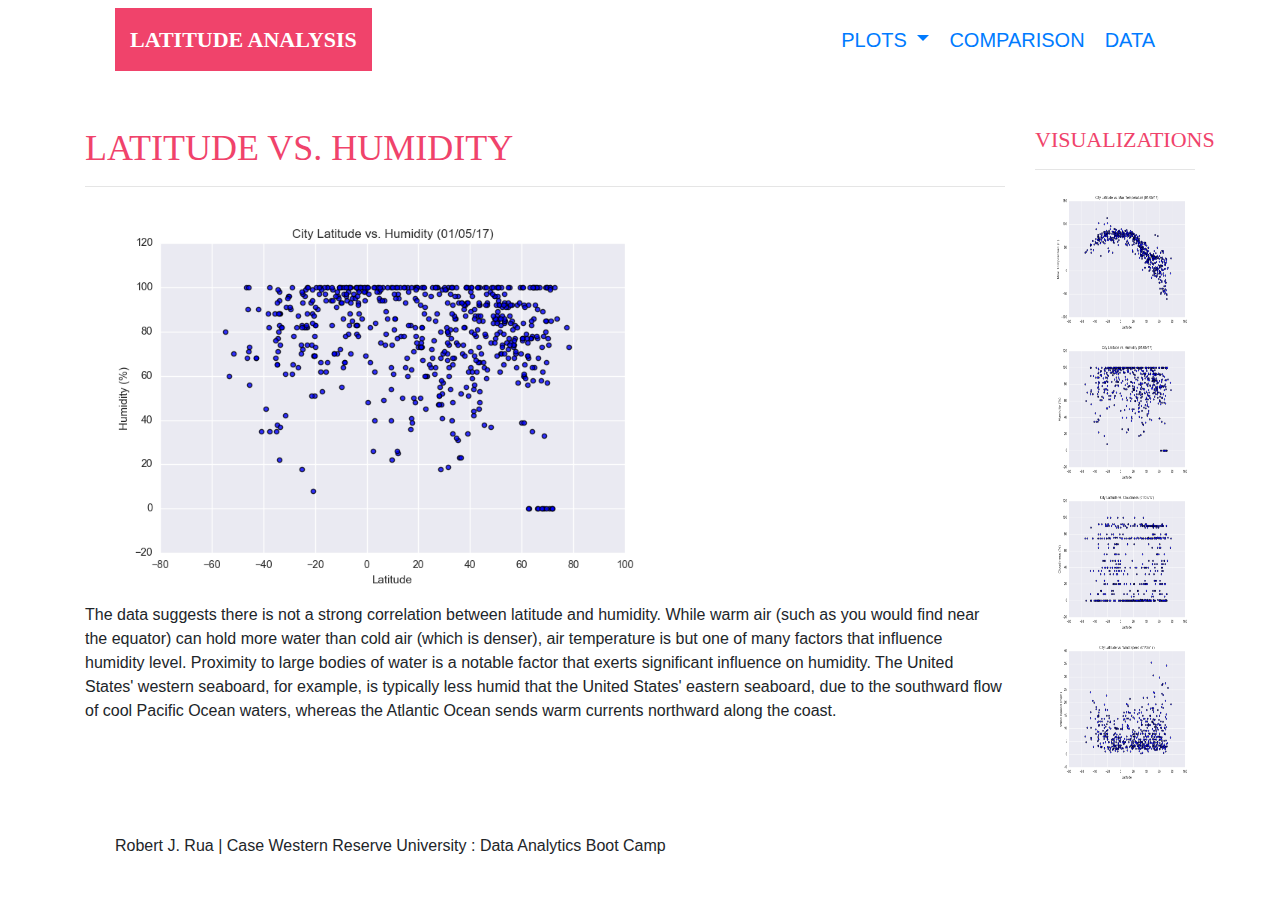
<file: humidity.html>
<!-- Humidity visualization -->
<!doctype html>
<html lang="en">

  <head>
		<!-- Specify the character encoding for this HTML document -->
		<meta charset="utf-8"/>

		<!-- Specify browser compatibility for this HTML document -->
		<meta http-equiv="X-UA-Compatible" content="IE=Edge, Chrome=1"/>
		
		<!-- Give the page a title -->
    <title>Latitude Analysis</title>

		<!-- Bootstrap css component -->
    <link rel="stylesheet" href="https://stackpath.bootstrapcdn.com/bootstrap/4.3.1/css/bootstrap.min.css" integrity="sha384-ggOyR0iXCbMQv3Xipma34MD+dH/1fQ784/j6cY/iJTQUOhcWr7x9JvoRxT2MZw1T" crossorigin="anonymous">
			
		<!-- Bootstrap JQuery, popper and Javascript minified-->
		<script src="https://code.jquery.com/jquery-3.3.1.slim.min.js" integrity="sha384-q8i/X+965DzO0rT7abK41JStQIAqVgRVzpbzo5smXKp4YfRvH+8abtTE1Pi6jizo" crossorigin="anonymous"></script>
		<script src="https://cdnjs.cloudflare.com/ajax/libs/popper.js/1.14.7/umd/popper.min.js" integrity="sha384-UO2eT0CpHqdSJQ6hJty5KVphtPhzWj9WO1clHTMGa3JDZwrnQq4sF86dIHNDz0W1" crossorigin="anonymous"></script>
		<script src="https://stackpath.bootstrapcdn.com/bootstrap/4.3.1/js/bootstrap.min.js" integrity="sha384-JjSmVgyd0p3pXB1rRibZUAYoIIy6OrQ6VrjIEaFf/nJGzIxFDsf4x0xIM+B07jRM" crossorigin="anonymous"></script>
	
    <!-- CSS stylesheet -->
    <link rel="stylesheet" href="style.css">
  </head>

	<!-- ############################################################################ -->

  <body>

    <!-- Navigation menu must have name of site on the left of the nav that allows users to return to the index from any page -->
		<nav class="navbar navbar-expand-lg">
				<div class="container-fluid">
					<div class="navbar-header">
						<a class="navbar-brand" href="index.html">LATITUDE ANALYSIS</a>
					</div>
						<ul class="nav navbar-nav navbar-right">
							<li class="dropdown">
								<a href="#" class="dropdown-toggle" data-toggle="dropdown" role="button" aria-haspopup="true" aria-expanded="false">PLOTS <span class="caret"></span></a>
								<!-- Must contain dropdown on the right of the navbar named "Plots" which provides links to each visualization page -->
								<ul class="dropdown-menu">
									<li><a href="maxtemp.html">Max Temperature</a></li>
									<li><a href="humidity.html">Humidity</a></li>
									<li><a href="cloudiness.html">Cloudiness</a></li>
									<li><a href="windspeed.html">Wind Speed</a></li>
								</ul>
							</li>
							<!-- Must have 2 or more links on the right: "Comparisons" which links to the comparisons page, and "Data" which links to the data page -->
							<li><a href="comparison.html">COMPARISON</a></li>
							<li><a href="data.html">DATA</a></li>
						</ul>
					</div>
				</div>
		</nav>
			<br>
            <br>
            
    <!-- Container 1 -->
    <div class="container">
    <!--<div class="row">-->
    <div class="row">
        <div class="col-lg-10 col-md-8 col-sm-10">
          <h1>LATITUDE VS. HUMIDITY</h1>
          <hr>
            <img src="latvhumidity.png" alt="maxtemp" height="400" width="600" align="center">
            <p>The data suggests there is not a strong correlation between latitude and humidity. While warm air (such as you would find near the equator)
                 can hold more water than cold air (which is denser), air temperature is but one of many factors that influence humidity level. 
                 Proximity to large bodies of water is a notable factor that exerts significant influence on humidity. 
                 The United States' western seaboard, for example, is typically less humid that the United States' eastern seaboard, due to the southward flow
                 of cool Pacific Ocean waters, whereas the Atlantic Ocean sends warm currents northward along the coast.
            </p>
        </div>
        <div class="col-lg-2 col-md-4 col-sm-2">
            <h2>VISUALIZATIONS</h2>
                <hr>
					<div class= "col-md-4 col-sm-2">
						<a href="maxtemp.html"><img id ="pic1" src="latvtemp.png" alt="maxtemp" height="150" width="150"></a>
					</div> 
					<div class= "col-md-6 col-sm-3">
						<a href="humidity.html"><img id ="pic2" src="latvhumidity.png" alt="humidity" height="150" width="150"></a>
					</div> 
					<div class= "col-md-6 col-sm-3">
						<a href="cloudiness.html"><img id = "pic3" src="latvcloud.png" alt="cloudiness" height="150" width="150"></a>
					</div> 
					<div class= "col-md-6 col-sm-3">
						<a href="windspeed.html"><img id = "pic4" src="latvwind.png" alt="windspeed" height="150" width="150"></a>
                    </div> 
                </hr>
        </div>
    </div>
    <br>
    <br>
    <div class="container">
        <div class="col-md-12">
            <div class="sigline">
                <p>
                    Robert J. Rua | Case Western Reserve University : Data Analytics Boot Camp 
                </p>
            </div>
        </div>
    </div>
</body>
</file>
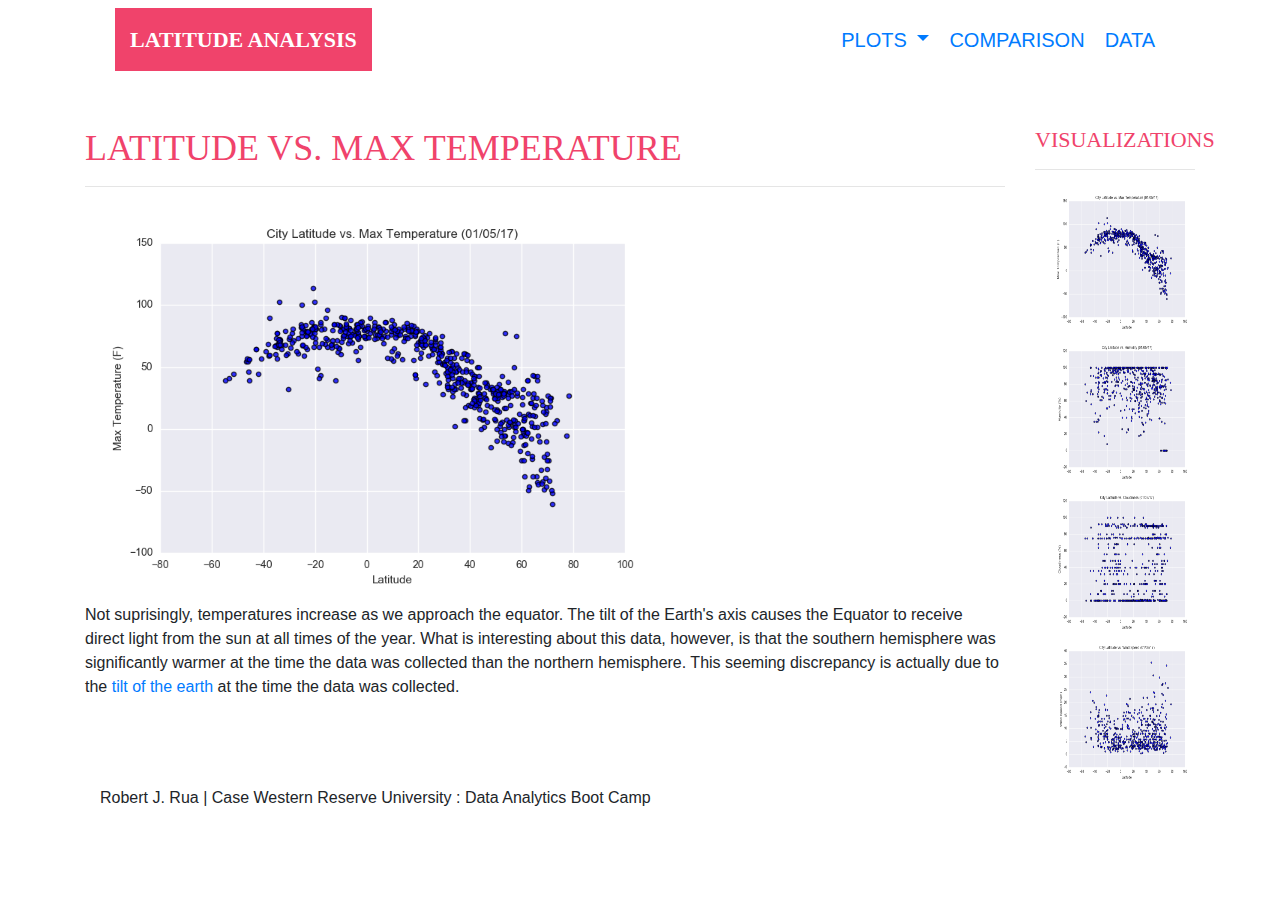
<file: maxtemp.html>
<!-- Max Temperature --> 
<!doctype html>
<html lang="en">

  <head>
		<!-- Specify the character encoding for this HTML document -->
		<meta charset="utf-8"/>

		<!-- Specify browser compatibility for this HTML document -->
		<meta http-equiv="X-UA-Compatible" content="IE=Edge, Chrome=1"/>
		
		<!-- Give the page a title -->
    <title>Latitude Analysis</title>

		<!-- Bootstrap css component -->
    <link rel="stylesheet" href="https://stackpath.bootstrapcdn.com/bootstrap/4.3.1/css/bootstrap.min.css" integrity="sha384-ggOyR0iXCbMQv3Xipma34MD+dH/1fQ784/j6cY/iJTQUOhcWr7x9JvoRxT2MZw1T" crossorigin="anonymous">
			
		<!-- Bootstrap JQuery, popper and Javascript minified-->
		<script src="https://code.jquery.com/jquery-3.3.1.slim.min.js" integrity="sha384-q8i/X+965DzO0rT7abK41JStQIAqVgRVzpbzo5smXKp4YfRvH+8abtTE1Pi6jizo" crossorigin="anonymous"></script>
		<script src="https://cdnjs.cloudflare.com/ajax/libs/popper.js/1.14.7/umd/popper.min.js" integrity="sha384-UO2eT0CpHqdSJQ6hJty5KVphtPhzWj9WO1clHTMGa3JDZwrnQq4sF86dIHNDz0W1" crossorigin="anonymous"></script>
		<script src="https://stackpath.bootstrapcdn.com/bootstrap/4.3.1/js/bootstrap.min.js" integrity="sha384-JjSmVgyd0p3pXB1rRibZUAYoIIy6OrQ6VrjIEaFf/nJGzIxFDsf4x0xIM+B07jRM" crossorigin="anonymous"></script>
	
    <!-- CSS stylesheet -->
    <link rel="stylesheet" href="style.css">
  </head>

	<!-- ############################################################################ -->

  <body>

    <!-- Navigation menu must have name of site on the left of the nav that allows users to return to the index from any page -->
		<nav class="navbar navbar-expand-lg">
				<div class="container-fluid">
					<div class="navbar-header">
						<a class="navbar-brand" href="index.html">LATITUDE ANALYSIS</a>
					</div>
						<ul class="nav navbar-nav navbar-right">
							<li class="dropdown">
								<a href="#" class="dropdown-toggle" data-toggle="dropdown" role="button" aria-haspopup="true" aria-expanded="false">PLOTS <span class="caret"></span></a>
								<!-- Must contain dropdown on the right of the navbar named "Plots" which provides links to each visualization page -->
								<ul class="dropdown-menu">
									<li><a href="maxtemp.html">Max Temperature</a></li>
									<li><a href="humidity.html">Humidity</a></li>
									<li><a href="cloudiness.html">Cloudiness</a></li>
									<li><a href="windspeed.html">Wind Speed</a></li>
								</ul>
							</li>
							<!-- Must have 2 or more links on the right: "Comparisons" which links to the comparisons page, and "Data" which links to the data page -->
							<li><a href="comparison.html">COMPARISON</a></li>
							<li><a href="data.html">DATA</a></li>
						</ul>
					</div>
				</div>
		</nav>
			<br>
            <br>
            
    <!-- Container 1 -->
    <div class="container">
    <!--<div class="row">-->
    <div class="row">
        <div class="col-lg-10 col-md-8 col-sm-10">
          <h1>LATITUDE VS. MAX TEMPERATURE</h1>
          <hr>
            <img src="latvtemp.png" alt="maxtemp" height="400" width="600" align="center">
            <p>Not suprisingly, temperatures increase as we approach the equator.
                The tilt of the Earth's axis causes the Equator to receive direct light from the sun at all times of the year. 
                What is interesting about this data, however, is that the southern hemisphere was significantly warmer at the time the data was collected
                than the northern hemisphere. This seeming discrepancy is actually due to the
                <a href="https://sciencing.com/hot-equator-but-cold-poles-6908312.html"> tilt of the earth </a>at the time the data was collected.
            </p>
        </div>
        <div class="col-lg-2 col-md-4 col-sm-2">
            <h2>VISUALIZATIONS</h2>
                <hr>
					<div class= "col-md-4 col-sm-2">
						<a href="maxtemp.html"><img id ="pic1" src="latvtemp.png" alt="maxtemp" height="150" width="150"></a>
					</div> 
					<div class= "col-md-6 col-sm-3">
						<a href="humidity.html"><img id ="pic2" src="latvhumidity.png" alt="humidity" height="150" width="150"></a>
					</div> 
					<div class= "col-md-6 col-sm-3">
						<a href="cloudiness.html"><img id = "pic3" src="latvcloud.png" alt="cloudiness" height="150" width="150"></a>
					</div> 
					<div class= "col-md-6 col-sm-3">
						<a href="windspeed.html"><img id = "pic4" src="latvwind.png" alt="windspeed" height="150" width="150"></a>
                    </div> 
                </hr>
        </div>
        <br>
        <br>
        <div class="container">
            <div class="col-md-12">
                <div class="sigline">
                    <p>
                    Robert J. Rua | Case Western Reserve University : Data Analytics Boot Camp 
                    </p>
                </div>
            </div>
        </div>
</body>
</file>
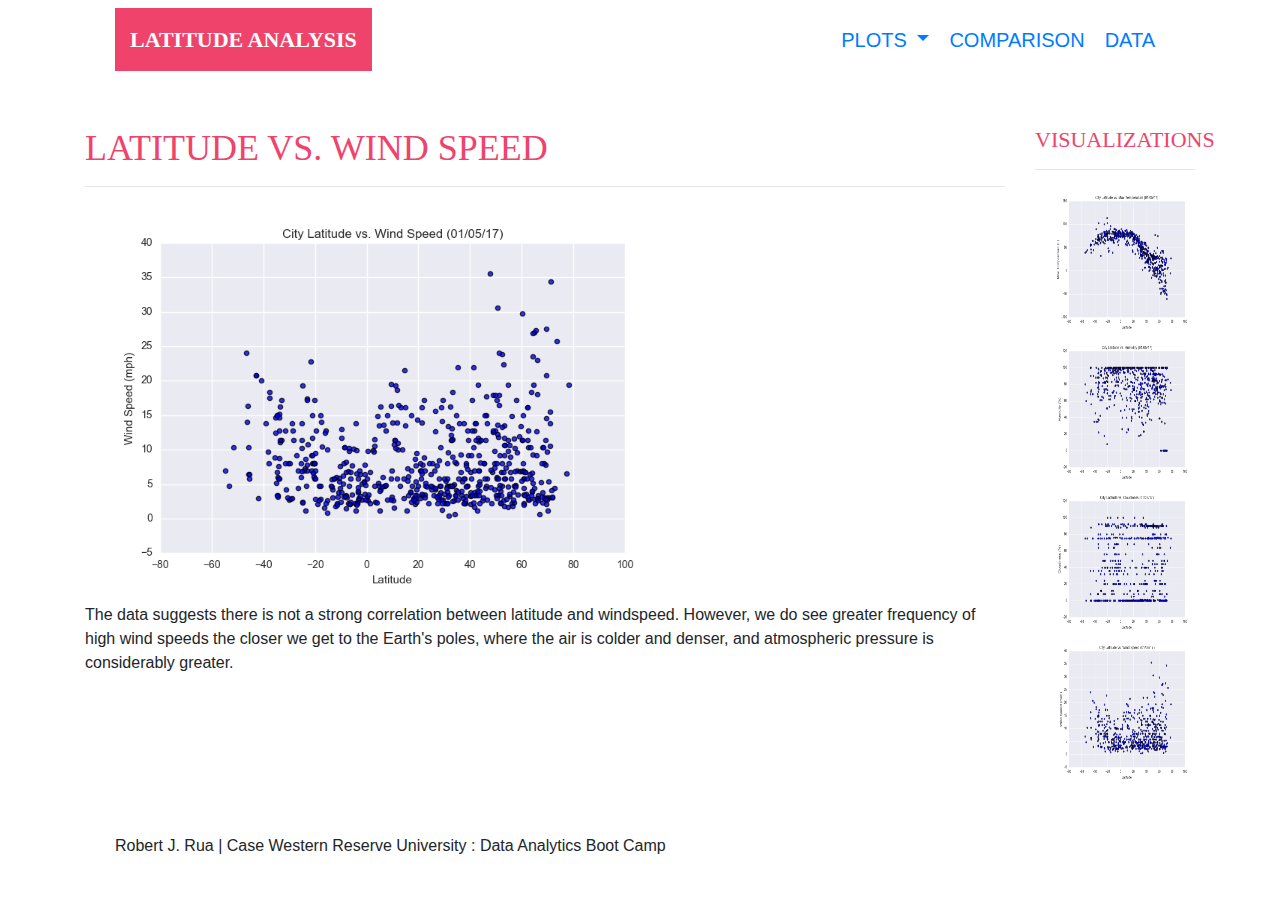
<file: windspeed.html>
<!-- Windspeed visualization -->
<!-- Cloudiness visualization -->
<!doctype html>
<html lang="en">

  <head>
		<!-- Specify the character encoding for this HTML document -->
		<meta charset="utf-8"/>

		<!-- Specify browser compatibility for this HTML document -->
		<meta http-equiv="X-UA-Compatible" content="IE=Edge, Chrome=1"/>
		
		<!-- Give the page a title -->
    <title>Latitude Analysis</title>

		<!-- Bootstrap css component -->
    <link rel="stylesheet" href="https://stackpath.bootstrapcdn.com/bootstrap/4.3.1/css/bootstrap.min.css" integrity="sha384-ggOyR0iXCbMQv3Xipma34MD+dH/1fQ784/j6cY/iJTQUOhcWr7x9JvoRxT2MZw1T" crossorigin="anonymous">
			
		<!-- Bootstrap JQuery, popper and Javascript minified-->
		<script src="https://code.jquery.com/jquery-3.3.1.slim.min.js" integrity="sha384-q8i/X+965DzO0rT7abK41JStQIAqVgRVzpbzo5smXKp4YfRvH+8abtTE1Pi6jizo" crossorigin="anonymous"></script>
		<script src="https://cdnjs.cloudflare.com/ajax/libs/popper.js/1.14.7/umd/popper.min.js" integrity="sha384-UO2eT0CpHqdSJQ6hJty5KVphtPhzWj9WO1clHTMGa3JDZwrnQq4sF86dIHNDz0W1" crossorigin="anonymous"></script>
		<script src="https://stackpath.bootstrapcdn.com/bootstrap/4.3.1/js/bootstrap.min.js" integrity="sha384-JjSmVgyd0p3pXB1rRibZUAYoIIy6OrQ6VrjIEaFf/nJGzIxFDsf4x0xIM+B07jRM" crossorigin="anonymous"></script>
	
    <!-- CSS stylesheet -->
    <link rel="stylesheet" href="style.css">
  </head>

	<!-- ############################################################################ -->

  <body>

    <!-- Navigation menu must have name of site on the left of the nav that allows users to return to the index from any page -->
		<nav class="navbar navbar-expand-lg">
				<div class="container-fluid">
					<div class="navbar-header">
						<a class="navbar-brand" href="index.html">LATITUDE ANALYSIS</a>
					</div>
						<ul class="nav navbar-nav navbar-right">
							<li class="dropdown">
								<a href="#" class="dropdown-toggle" data-toggle="dropdown" role="button" aria-haspopup="true" aria-expanded="false">PLOTS <span class="caret"></span></a>
								<!-- Must contain dropdown on the right of the navbar named "Plots" which provides links to each visualization page -->
								<ul class="dropdown-menu">
									<li><a href="maxtemp.html">Max Temperature</a></li>
									<li><a href="humidity.html">Humidity</a></li>
									<li><a href="cloudiness.html">Cloudiness</a></li>
									<li><a href="windspeed.html">Wind Speed</a></li>
								</ul>
							</li>
							<!-- Must have 2 or more links on the right: "Comparisons" which links to the comparisons page, and "Data" which links to the data page -->
							<li><a href="comparison.html">COMPARISON</a></li>
							<li><a href="data.html">DATA</a></li>
						</ul>
					</div>
				</div>
		</nav>
		<br>
    <br>
            
    <!-- Container 1 -->
    <div class="container">
    <!--<div class="row">-->
    <div class="row">
        <div class="col-lg-10 col-md-8 col-sm-10">
          <h1>LATITUDE VS. WIND SPEED</h1>
          <hr>
            <img src="latvwind.png" alt="maxtemp" height="400" width="600" align="center">
            <p>The data suggests there is not a strong correlation between latitude and windspeed. 
							However, we do see greater frequency of high wind speeds the closer we get to the Earth's poles, 
							where the air is colder and denser, and atmospheric pressure is considerably greater.
            </p>
        </div>
        <div class="col-lg-2 col-md-4 col-sm-2">
            <h2>VISUALIZATIONS</h2>
                <hr>
                    <div class= "col-md-4 col-sm-2">
                        <a href="maxtemp.html"><img id ="pic1" src="latvtemp.png" alt="maxtemp" height="150" width="150"></a>
                    </div> 
                    <div class= "col-md-6 col-sm-3">
                        <a href="humidity.html"><img id ="pic2" src="latvhumidity.png" alt="humidity" height="150" width="150"></a>
                    </div> 
                    <div class= "col-md-6 col-sm-3">
                        <a href="cloudiness.html"><img id = "pic3" src="latvcloud.png" alt="cloudiness" height="150" width="150"></a>
                    </div> 
                    <div class= "col-md-6 col-sm-3">
                        <a href="windspeed.html"><img id = "pic4" src="latvwind.png" alt="windspeed" height="150" width="150"></a>
                    </div> 
                </hr>
        </div>
		</div>
		<br>
		<br>
		<div class="container">
      <div class="col-md-12">
          <div class="sigline">
            <p>
              Robert J. Rua | Case Western Reserve University : Data Analytics Boot Camp 
            </p>
          </div>
      </div>
    </div>
	</body>
</file>
<file: style.css>
.body {
    background: rgb(164,167,188);
    font-family: Futura; 
  }
  
  .box{
    padding: 10px;
    /*background: rgb(247, 239, 239);*/
    background: rgb(184, 185, 189);
    margin-top:50px;
    margin-left:5px;
    margin-right:5px;
    margin-bottom:20px;
    align-content: center;
  }
  
  .navbar {
    background: hsl(0, 0%, 100%);
    font-size: 20px;
    padding-left: 100px;
    padding-right: 100px;
  }

/* navbar brand style */
.navbar-brand {
    font-size: 22px;
    padding: 15px; 
    font-family: Futura;
    font-weight: bold;
    color: rgb(255, 255, 255);
    background: rgb(240, 67, 107);
}

  .navbar li {
    display: d-block;
    padding: 10px;
    font-family; Futura; 
    color: rgb(240, 67, 107);
    margin-right: 0px;
    margin-left: 0px;
    cursor: pointer;
  }



  /* Header 1 style */
  h1 {
    font-size: 36px;
    font-family: Futura; 
    color: rgb(240, 67, 107);
  }
  
   /* Header 2 style */
  h2 {
    font-size: 22px;
    font-family: Futura; 
    color: rgb(240, 67, 107);
  }
  
  /* Paragraph style */ 
  p{
      font-size: 16px;
  }
  
  .c-d{color:white;
    font-size: 30px;
  }

  @media (max-width: 500px) {
    .navbar li {
      padding: 10px;
    }
    .box {
      margin-right: 22px;
      margin-left: 22px;
    }
    .navbar ul {
      visibility: hidden;
    }
    #nav-select {
      visibility: visible;
    }
  }
  
  .col-1 {width: 8%;}
  .col-2 {width: 17%;}
  .col-3 {width: 24%;}
  .col-4 {width: 32%;}
  .col-5 {width: 40%;}
  .col-6 {width: 50%;}
  .col-7 {width: 60%;}
  .col-8 {width: 65%;}
  .col-9 {width: 75%;}
  .col-10 {width: 82%;}
  .col-11 {width: 91%;}
  .col-12 {width: 100%;}
  
  @media only screen and (max-width: 768px) {

      [class*="col-"] {
          width: 100%;
      }
  }
</file>
